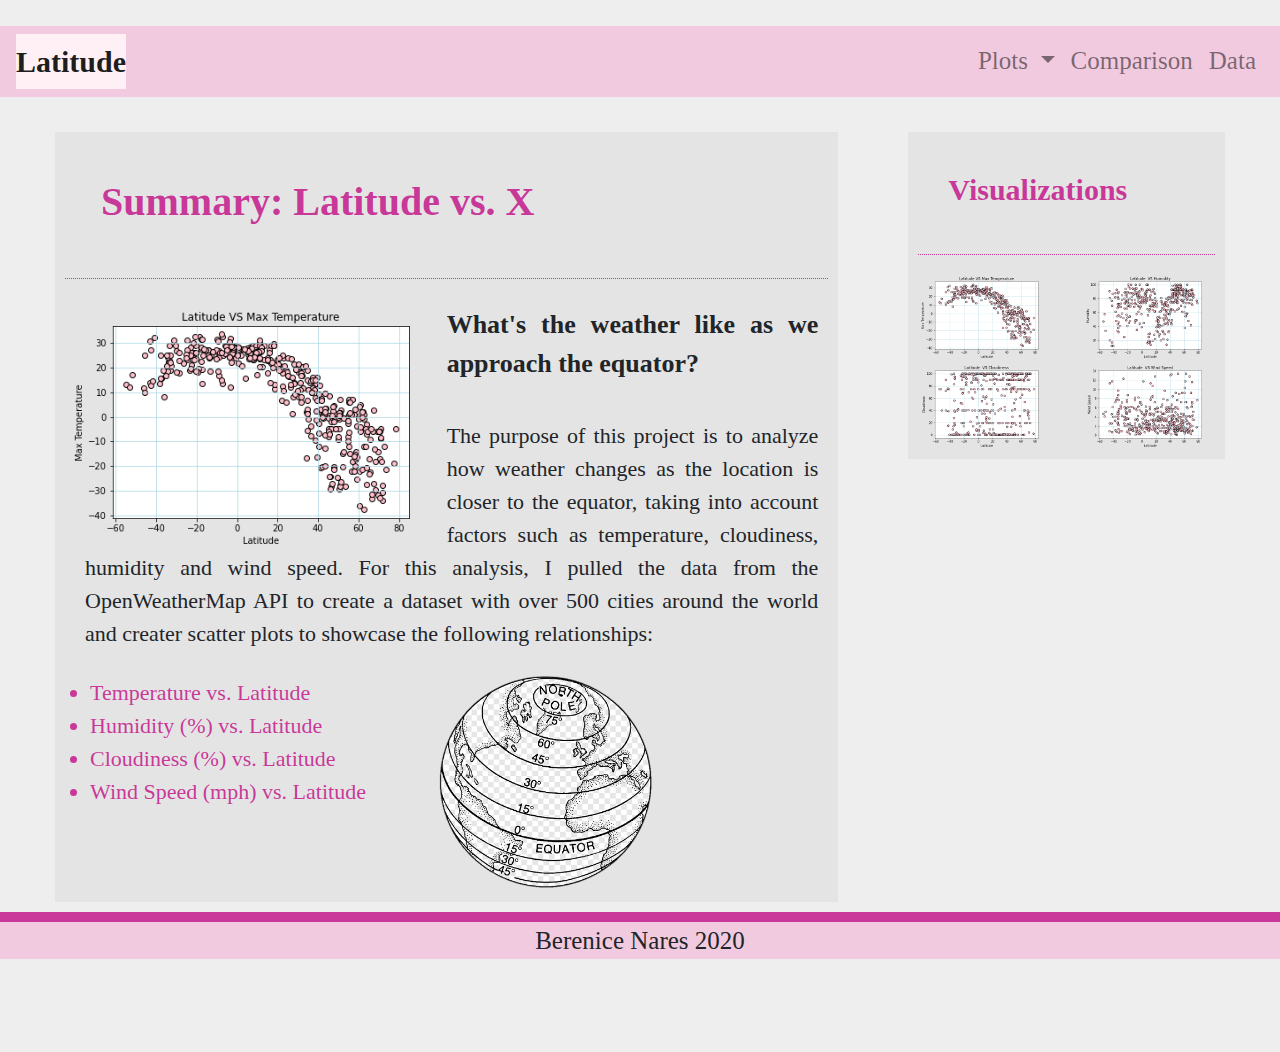
<file: index.html>
<!DOCTYPE html>
<html lang="en">
  <head>
      <meta charset="UTF-8">
      <title>Bootstrap Weather Visualizations</title>
      <link rel="stylesheet" href="https://stackpath.bootstrapcdn.com/bootstrap/4.3.1/css/bootstrap.min.css" integrity="sha384-ggOyR0iXCbMQv3Xipma34MD+dH/1fQ784/j6cY/iJTQUOhcWr7x9JvoRxT2MZw1T" crossorigin="anonymous">
      <link rel="stylesheet" href="Resources/assets/css/styles.css">

      <script src="https://code.jquery.com/jquery-3.3.1.slim.min.js" integrity="sha384-q8i/X+965DzO0rT7abK41JStQIAqVgRVzpbzo5smXKp4YfRvH+8abtTE1Pi6jizo" crossorigin="anonymous"></script>
      <script src="https://cdnjs.cloudflare.com/ajax/libs/popper.js/1.14.7/umd/popper.min.js" integrity="sha384-UO2eT0CpHqdSJQ6hJty5KVphtPhzWj9WO1clHTMGa3JDZwrnQq4sF86dIHNDz0W1" crossorigin="anonymous"></script>
      <script src="https://stackpath.bootstrapcdn.com/bootstrap/4.3.1/js/bootstrap.min.js" integrity="sha384-JjSmVgyd0p3pXB1rRibZUAYoIIy6OrQ6VrjIEaFf/nJGzIxFDsf4x0xIM+B07jRM" crossorigin="anonymous"></script>

    </head>
<body>
  <!--Navbar-->
  <nav class="navbar navbar-expand-lg navbar-light" style="background-color: #f1cadf;">
    <a class="navbar-brand" href="index.html">Latitude</a>
    <button class="navbar-toggler" type="button" data-toggle="collapse" data-target="#navbarSupportedContent" aria-controls="navbarSupportedContent" aria-expanded="false" aria-label="Toggle navigation">
      <span class="navbar-toggler-icon"></span>
    </button>

    <div class="collapse navbar-collapse justify-content-end" id="navbarSupportedContent">
      <ul class="navbar-nav">
        <li class="nav-item dropdown">
          <a class="nav-link dropdown-toggle" href="#" role="button" data-toggle="dropdown" aria-haspopup="true" aria-expanded="false">
            Plots
          </a>
          <div class="dropdown-menu" aria-labelledby="navbarDropdown">
            <a class="dropdown-item" href="WebVisualizations/temperature.html">Max Temperature</a>
            <a class="dropdown-item" href="WebVisualizations/humidity.html">Humidity</a>
            <a class="dropdown-item" href="WebVisualizations/cloudiness.html">Cloudiness</a>
            <a class="dropdown-item" href="WebVisualizations/windspeed.html">Wind Speed</a>
          </div>
        </li>
        <li class="nav-item">
          <a class="nav-link" href="comparison.html">Comparison</a>
        </li>
        <li class="nav-item">
          <a class="nav-link" href="cities_data.html">Data</a>
        </li>
      </ul> 
    </div>
  </nav>
<!-- End of navbar-->
   
<!-- Containers-->
  <div class="container-fluid content">    
    <div class="row">
        <div class="col-lg-8 d-flex flex-column justify-contents-center" data-aos="fade-left">
            <div class="m-container">
                <h3 class="m-headers"> Summary: Latitude vs. X </h3>
                <hr class="my-3">
                <div class="thumbnail">
                    <img class="img float-left" src="Resources/assets/images/MTemp_Lat.png" class="img-fluid" width="50%" alt="temperature">
                </div>
                <p class="mm-par">What's the weather like as we approach the equator?</p>
                <p class="m-par"> The purpose of this project is to analyze how weather changes as the location is closer to the equator, taking into account factors such as temperature, cloudiness, humidity and wind speed. For this analysis, I pulled the data from the OpenWeatherMap API to create a dataset with over 500 cities around the world and creater scatter plots to showcase the following relationships: </p> 
                <div class="row">
                  <ul>
                  <li class="m-li">Temperature vs. Latitude</li>
                  <li class="m-li">Humidity (%) vs. Latitude</li>
                  <li class="m-li">Cloudiness (%) vs. Latitude</li>
                  <li class="m-li">Wind Speed (mph) vs. Latitude</li>
                  </ul>
                  <img class="latitud float-right" src="Resources/assets/images/latitud.png" class="img-fluid" width="30%" height="30%" alt="temperature">
                </div>
               </div>
        </div>
        
      
        <!--visualization content-->
        <div class="col-lg-4  col-sm-12 d-flex flex-column justify-contents-center" data-aos="fade-left">
           <div class="v-container">
              <h3 class = "v-header">Visualizations</h3>
                <hr class="my-3">
                <div class="row">
                  <div class="col-3 col-md-6" id="v-images">
                    <a href="WebVisualizations/temperature.html"><img src="Resources/assets/images/MTemp_Lat.png" width= 100% alt="Temperature"> </a>
                  </div>
                  <div class="col-3 col-md-6" id="v-images">
                    <a href="WebVisualizations/humidity.html"><img src="Resources/assets/images/Humidity_Lat.png" width= 100% alt="Humidity"> </a>
                  </div>
                  <div class="col-3 col-md-6" id="v-images">
                    <a href="WebVisualizations/cloudiness.html"><img src="Resources/assets/images/Cloudiness_Lat.png" width= 100% alt="Cloudiness"> </a>
                  </div>
                  <div class="col-3 col-md-6" id="v-images">
                    <a href="WebVisualizations/windspeed.html"><img src="Resources/assets/images/WindSpeed_Lat.png" width= 100% alt="Wind Speed"> </a>
                  </div>
                </div>  
          </div>
        </div>
           
    <!--End visualization-->
    </div>
  </div>
 <!--Footer-->
  <footer class="line-footer font-small footer-light">
    <div class="footer text-center"> Berenice Nares 2020
    </div>      
</footer>

  </body>
</html>
</file>
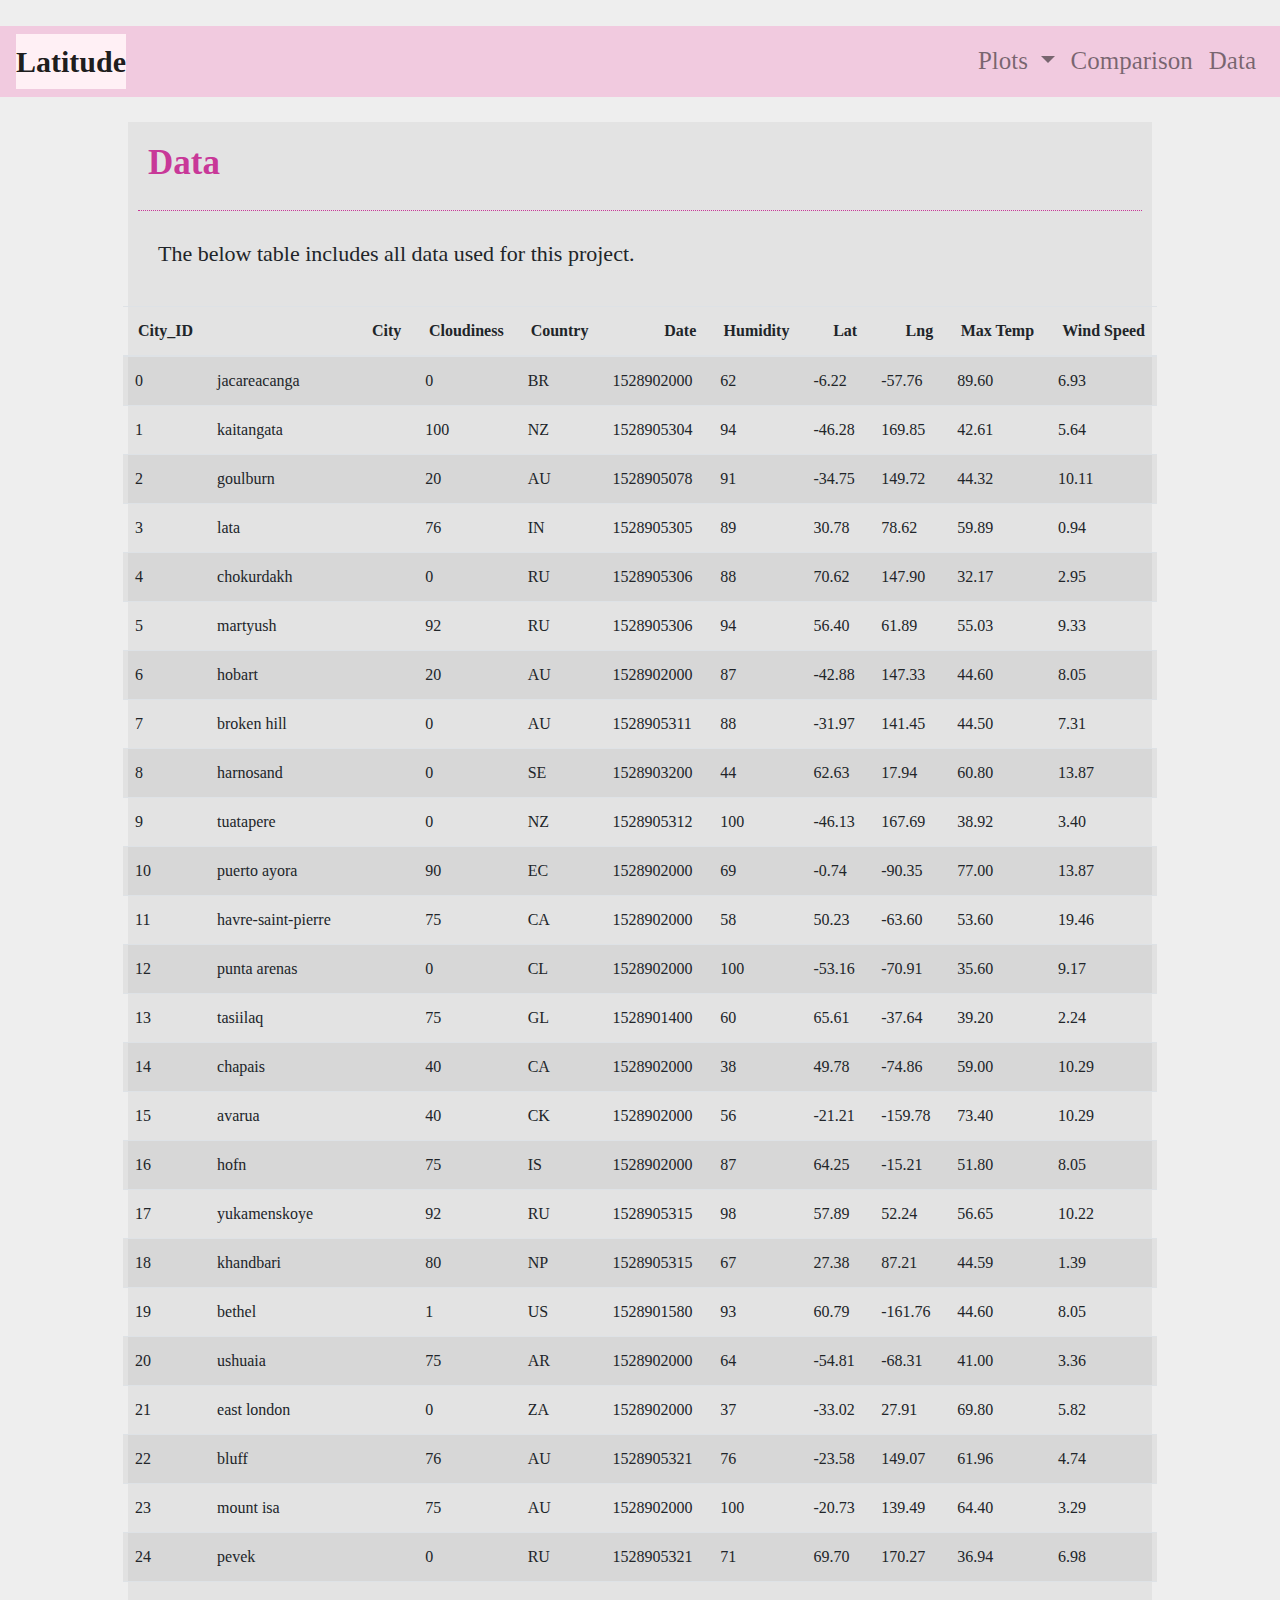
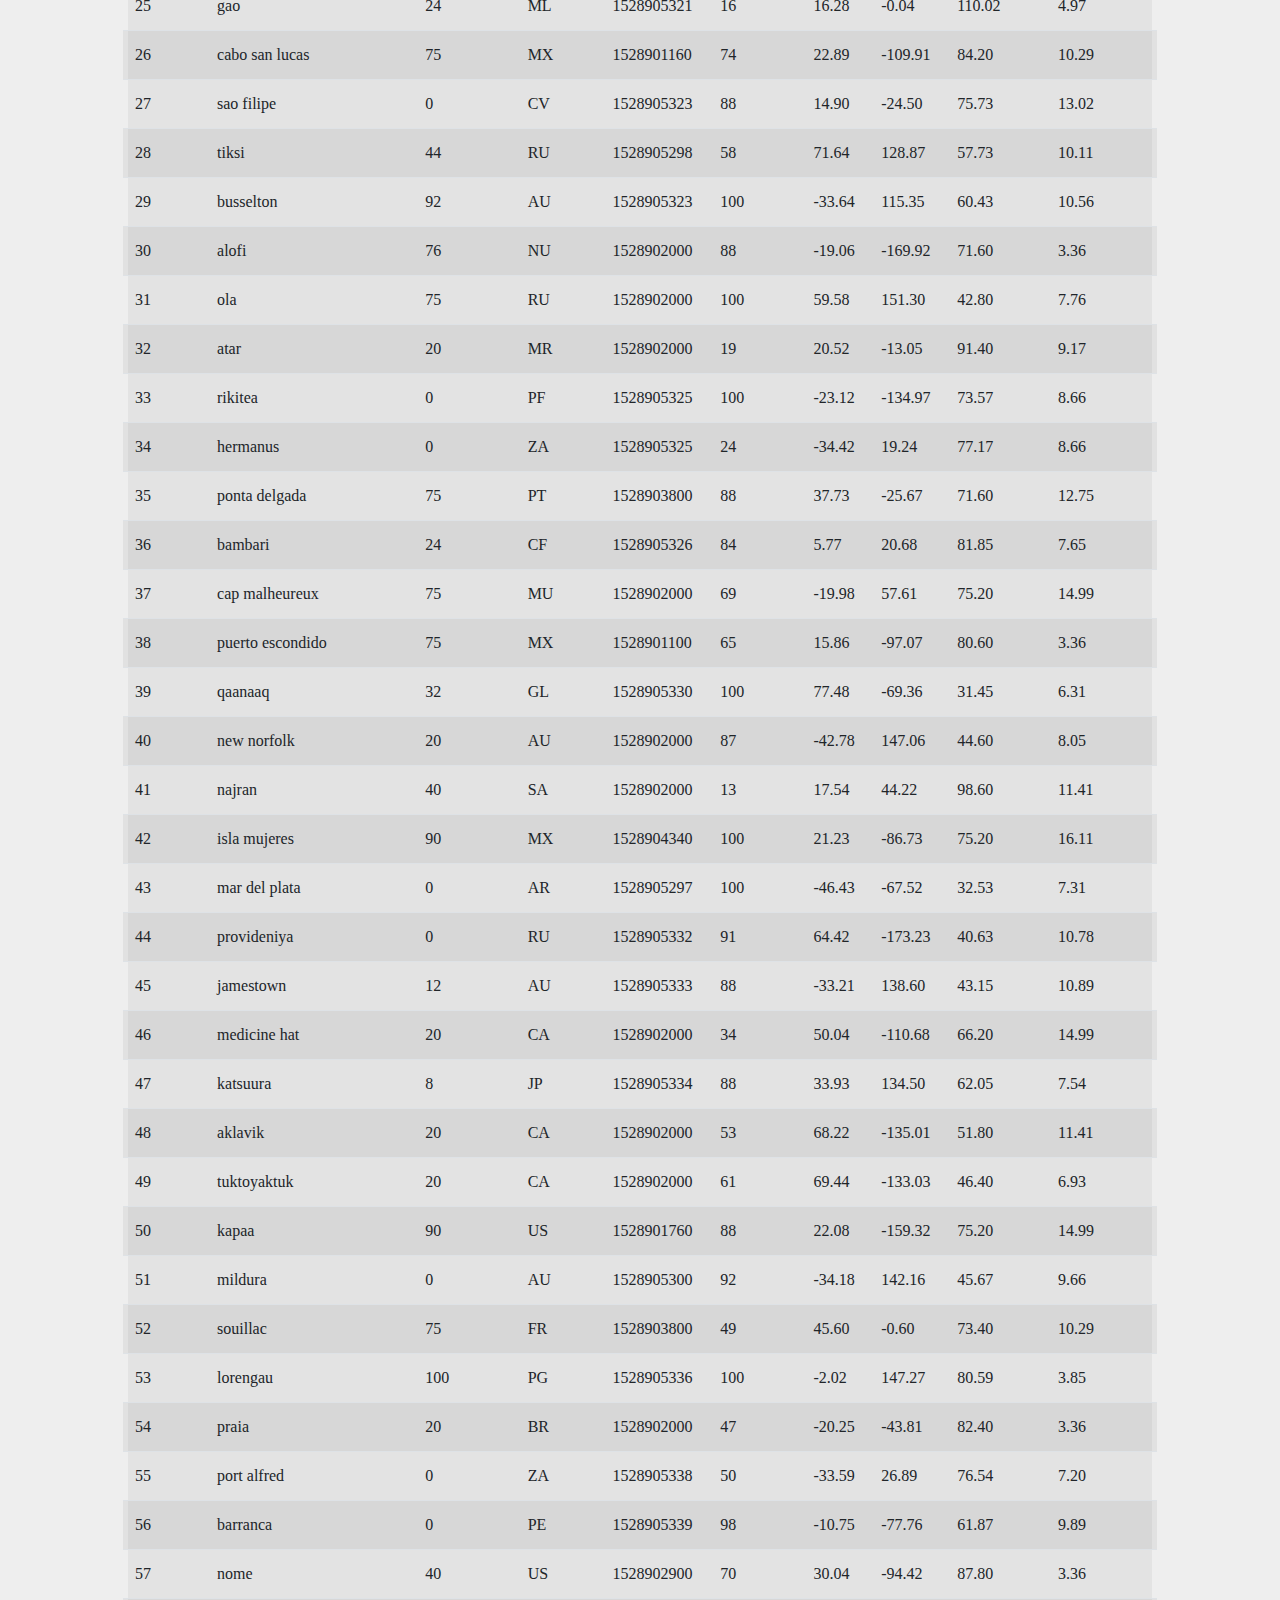
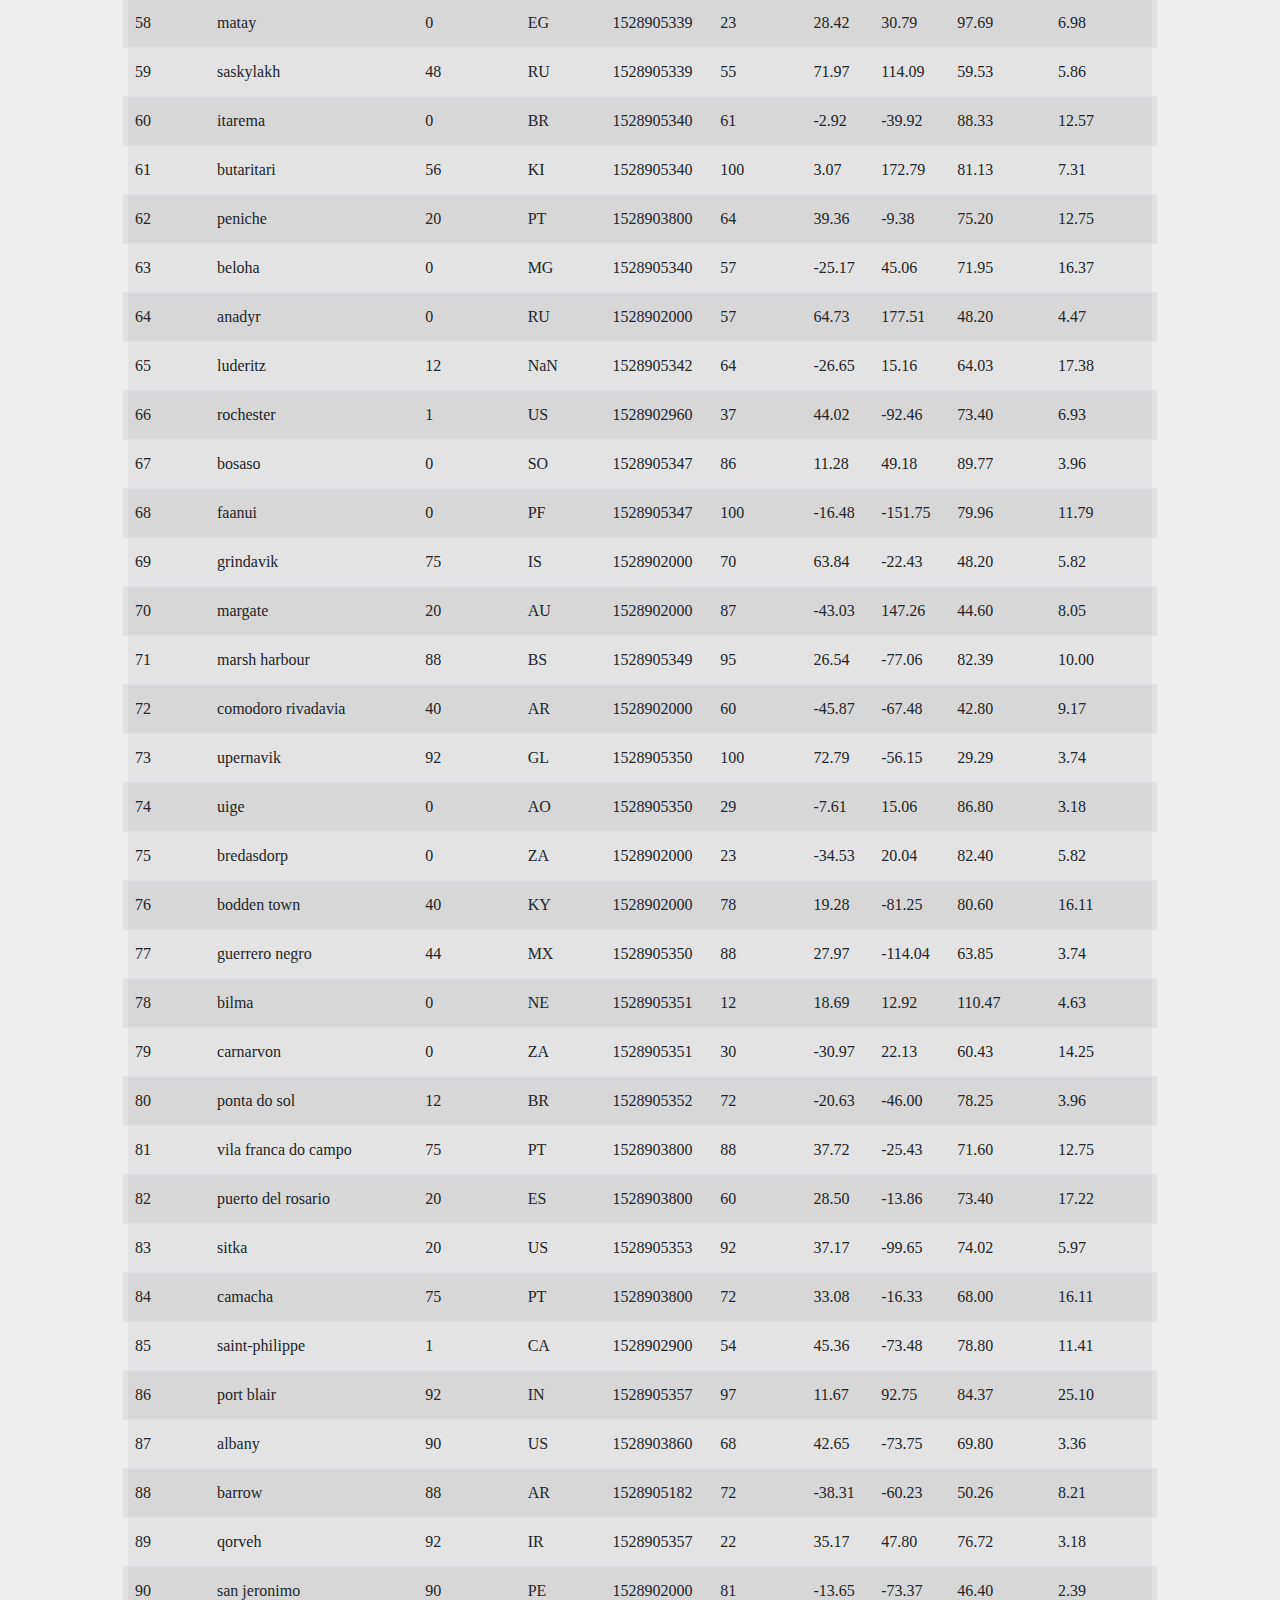
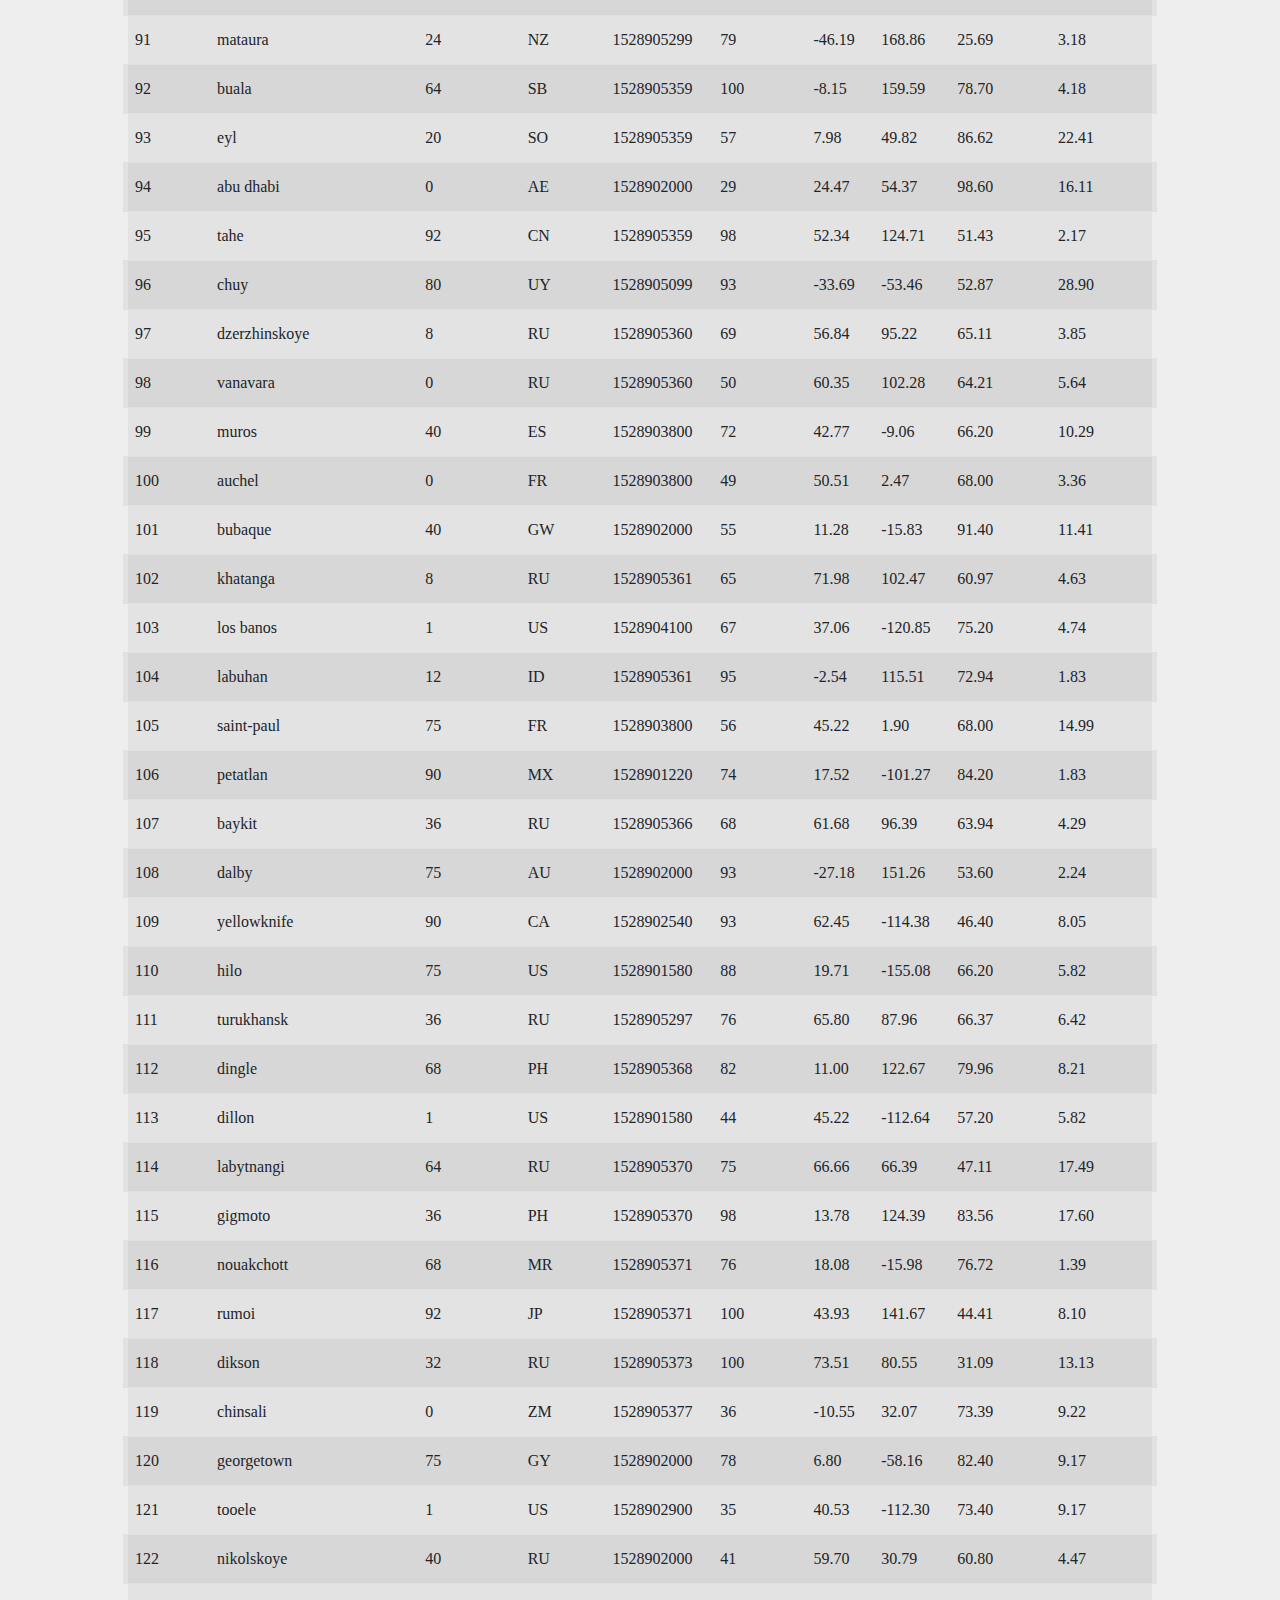
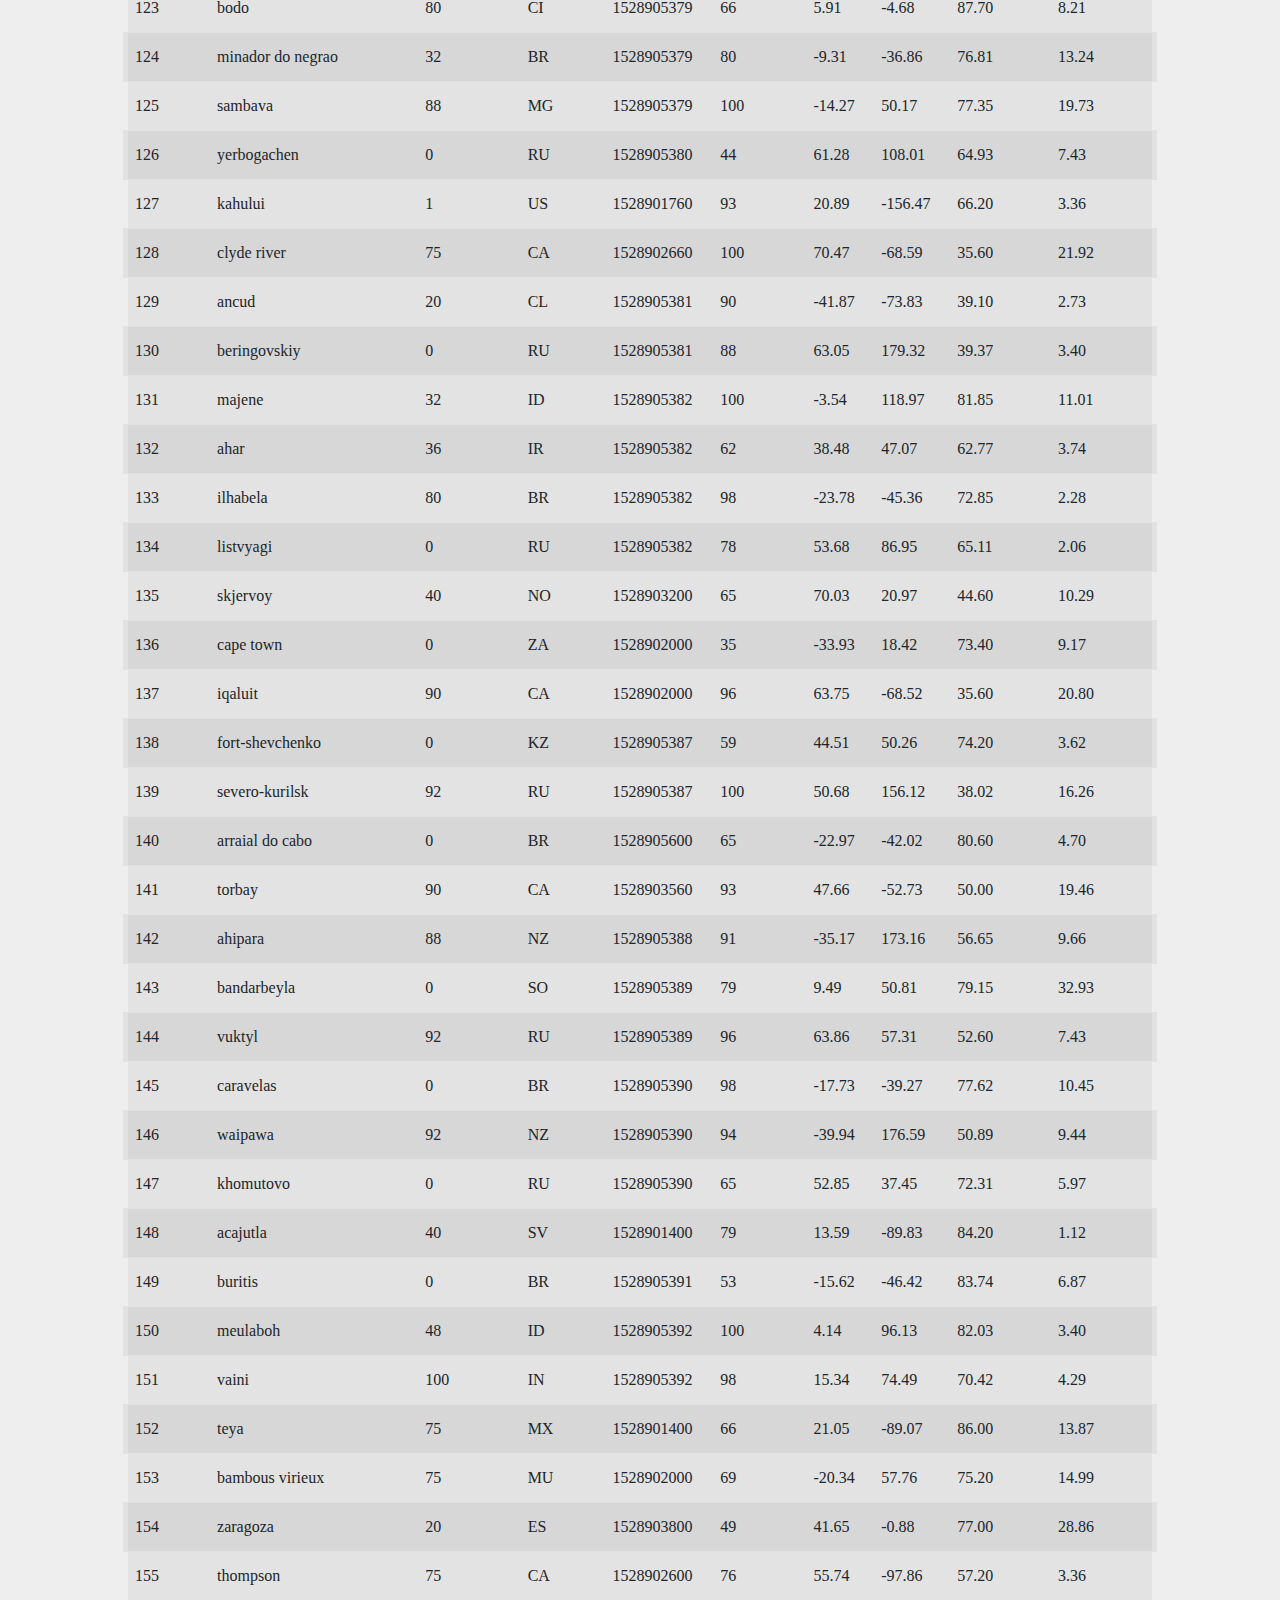
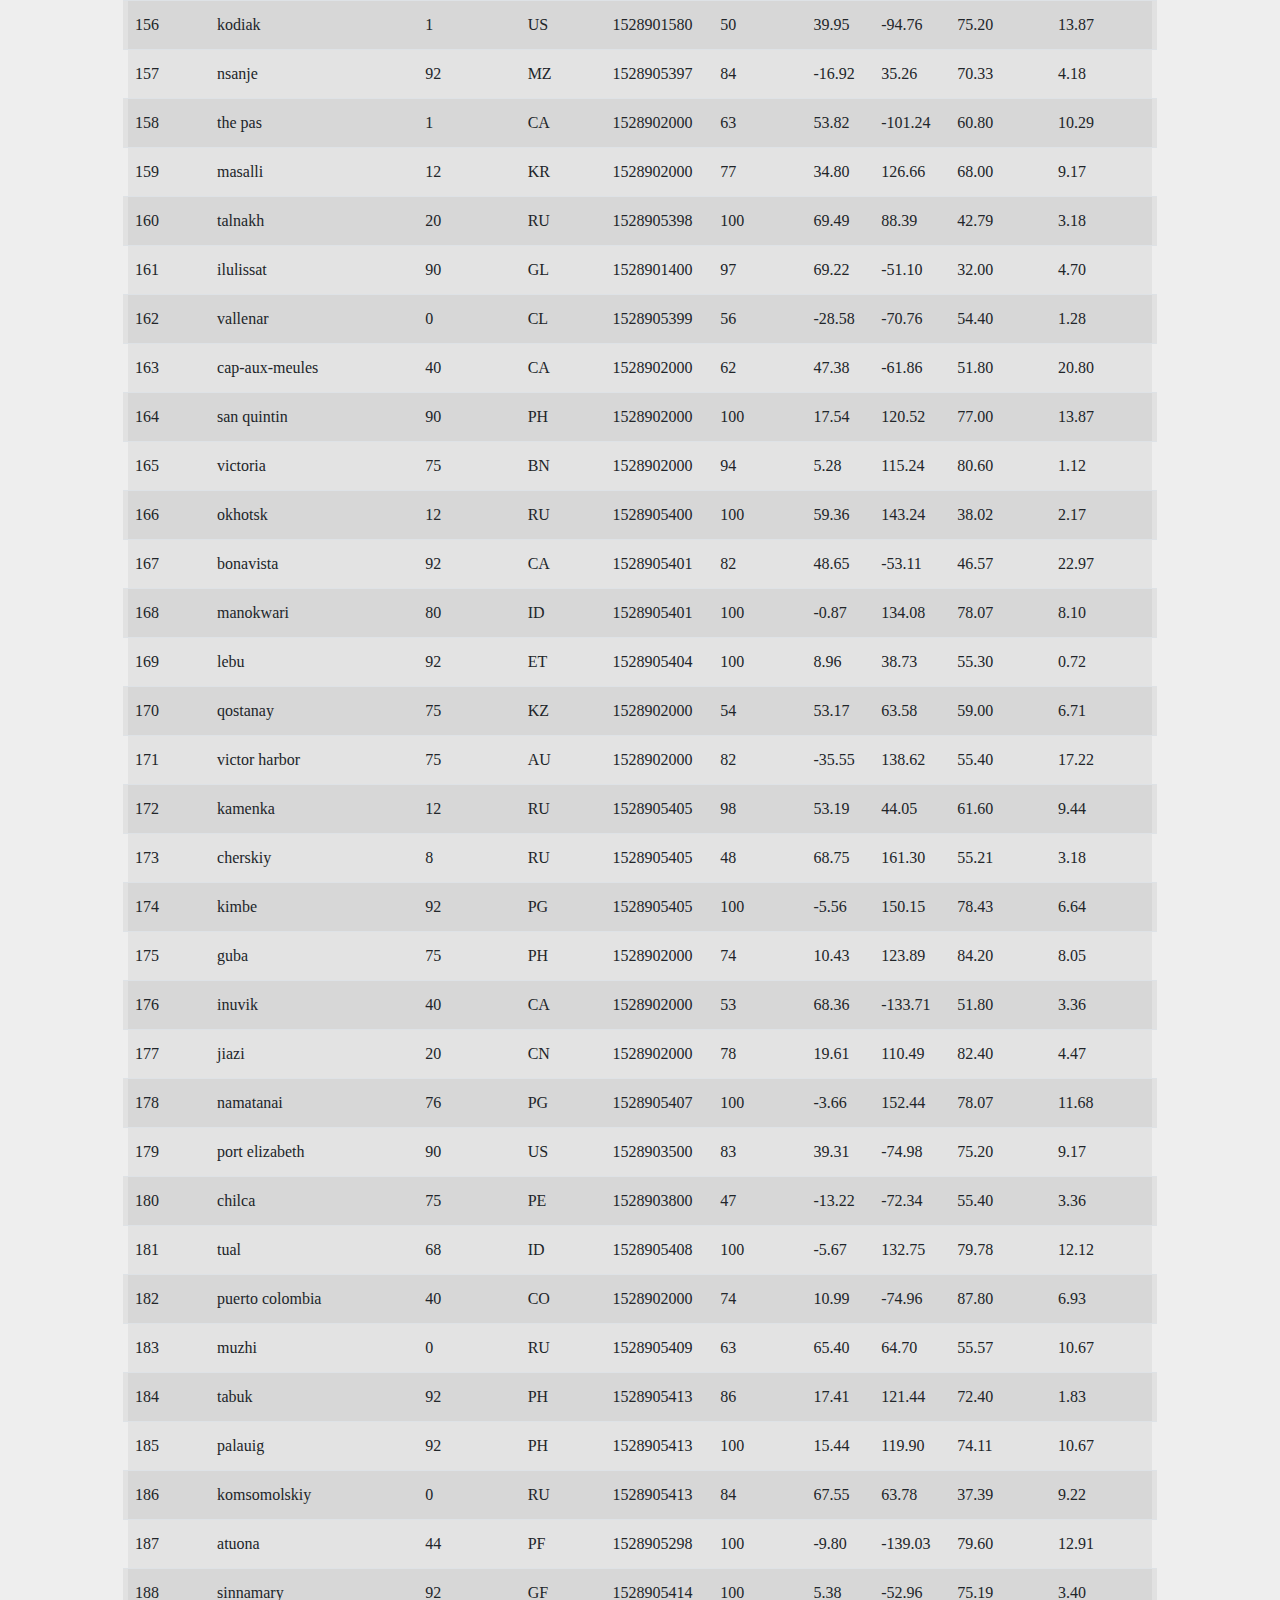
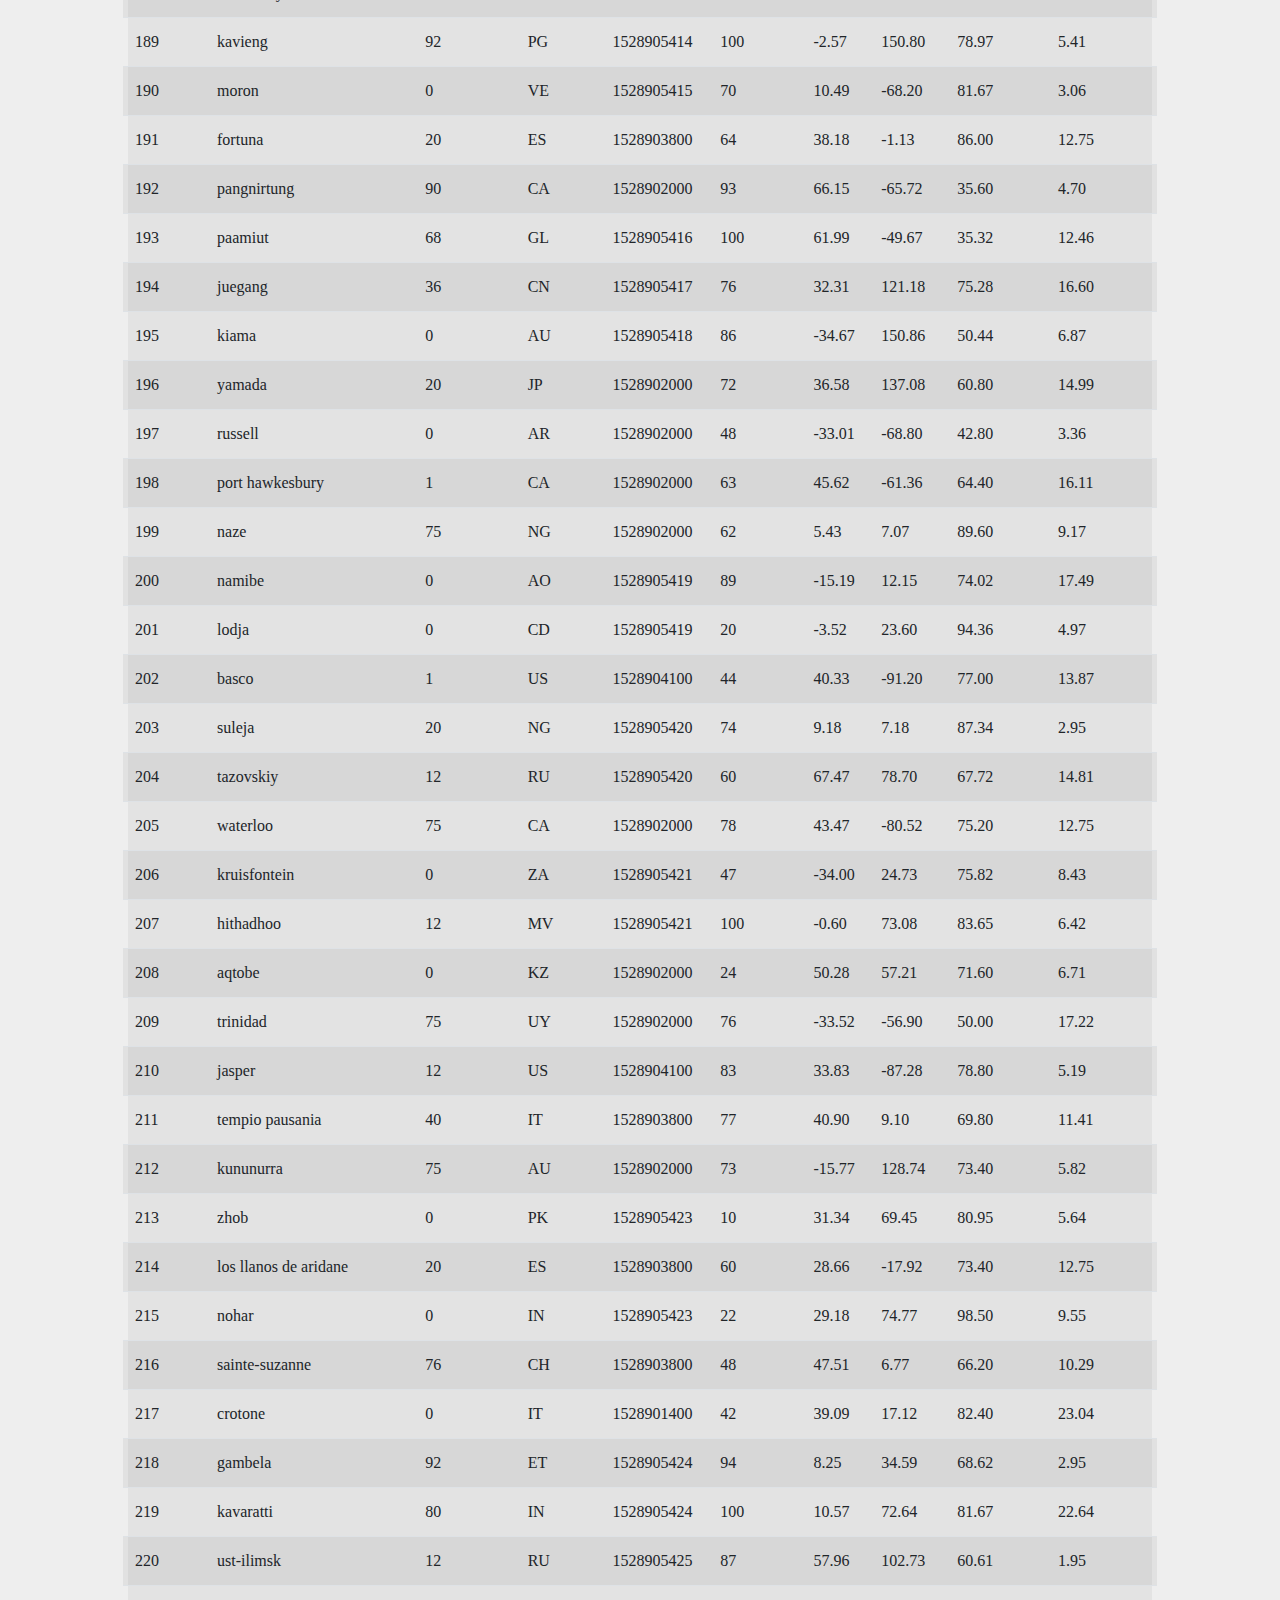
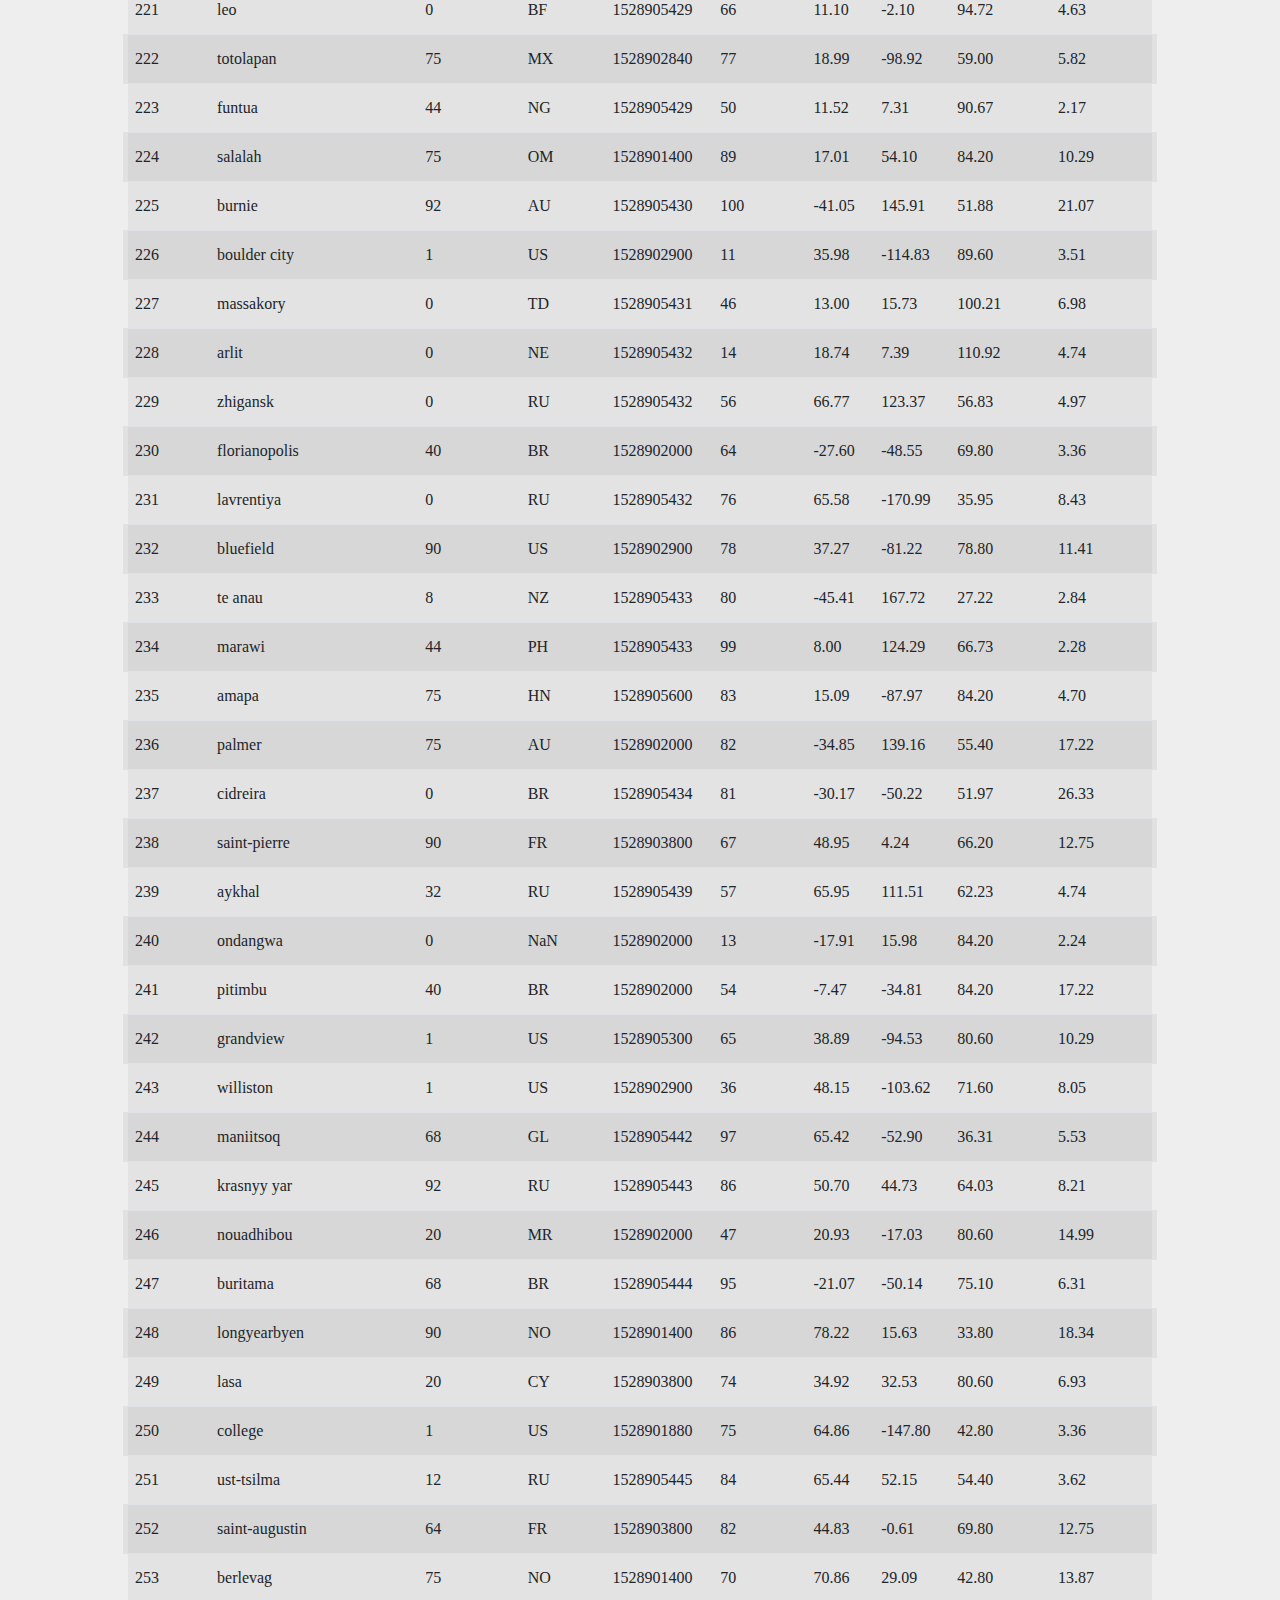
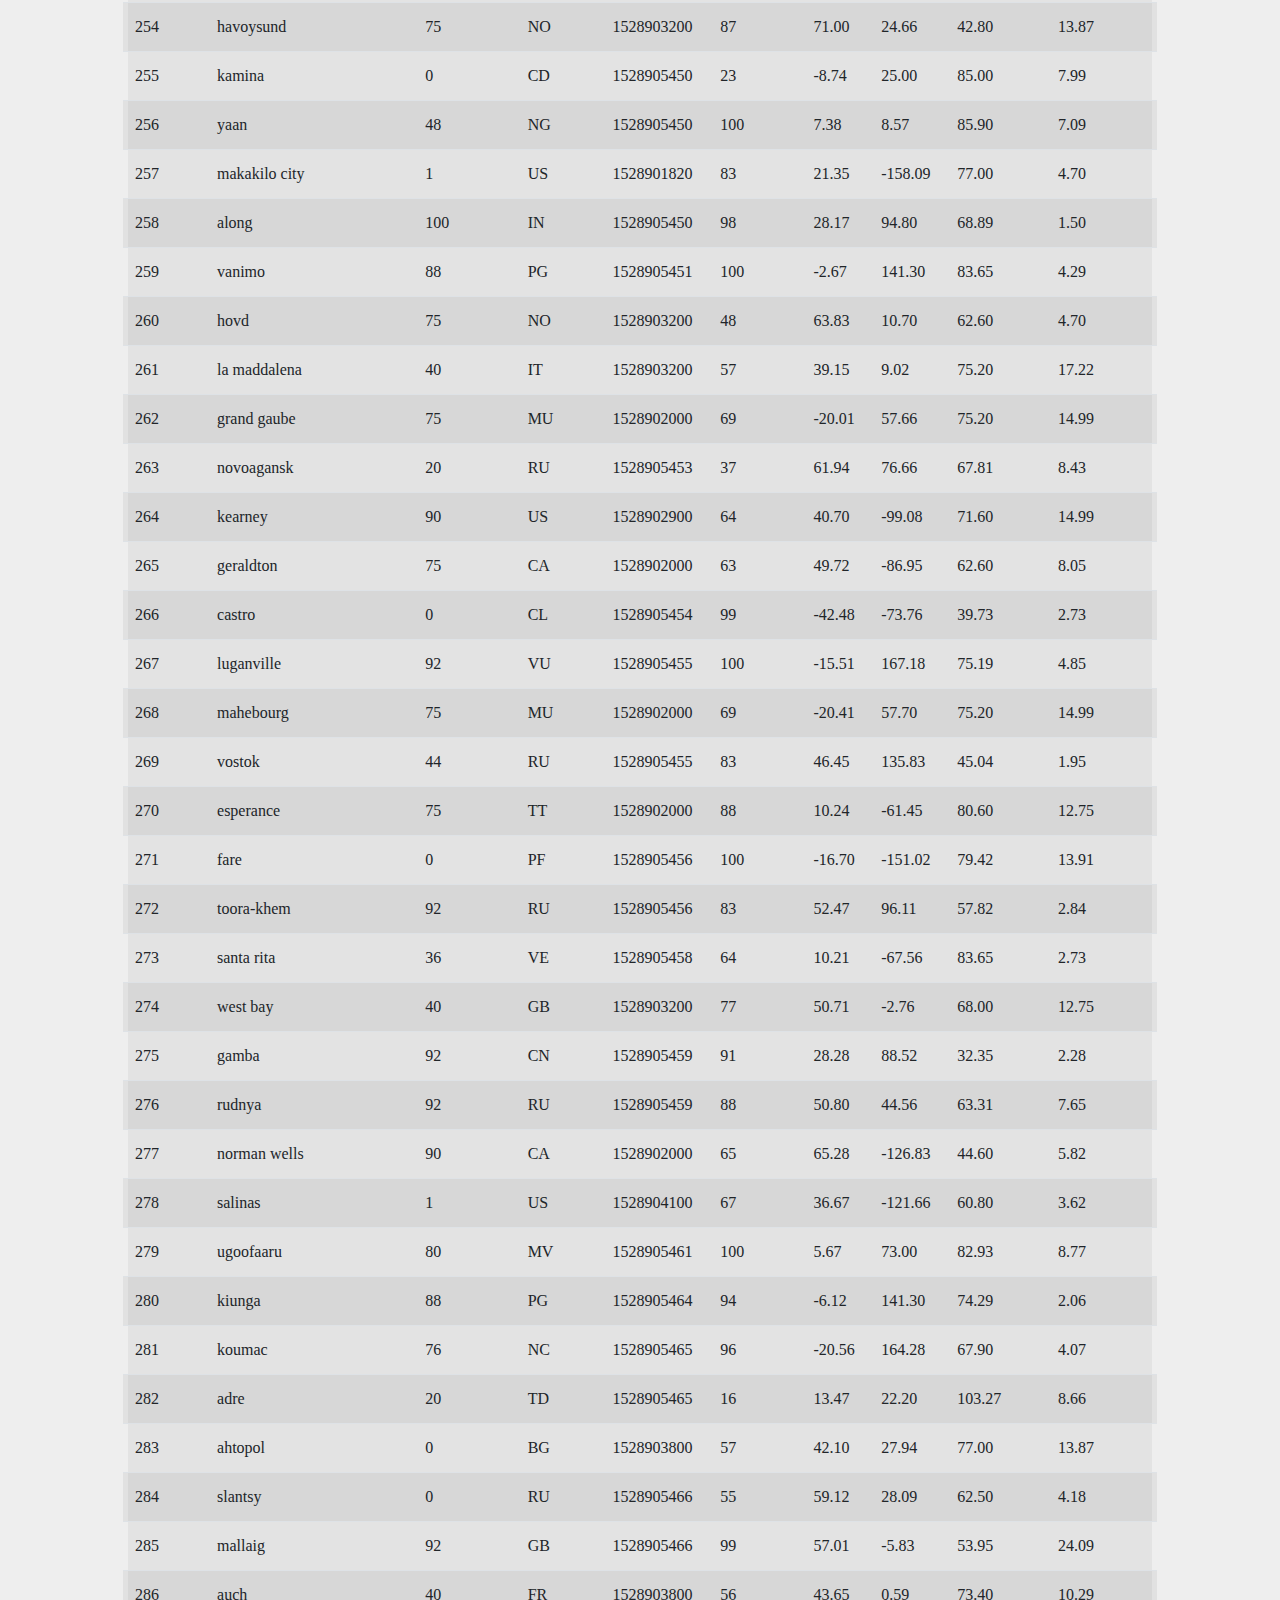
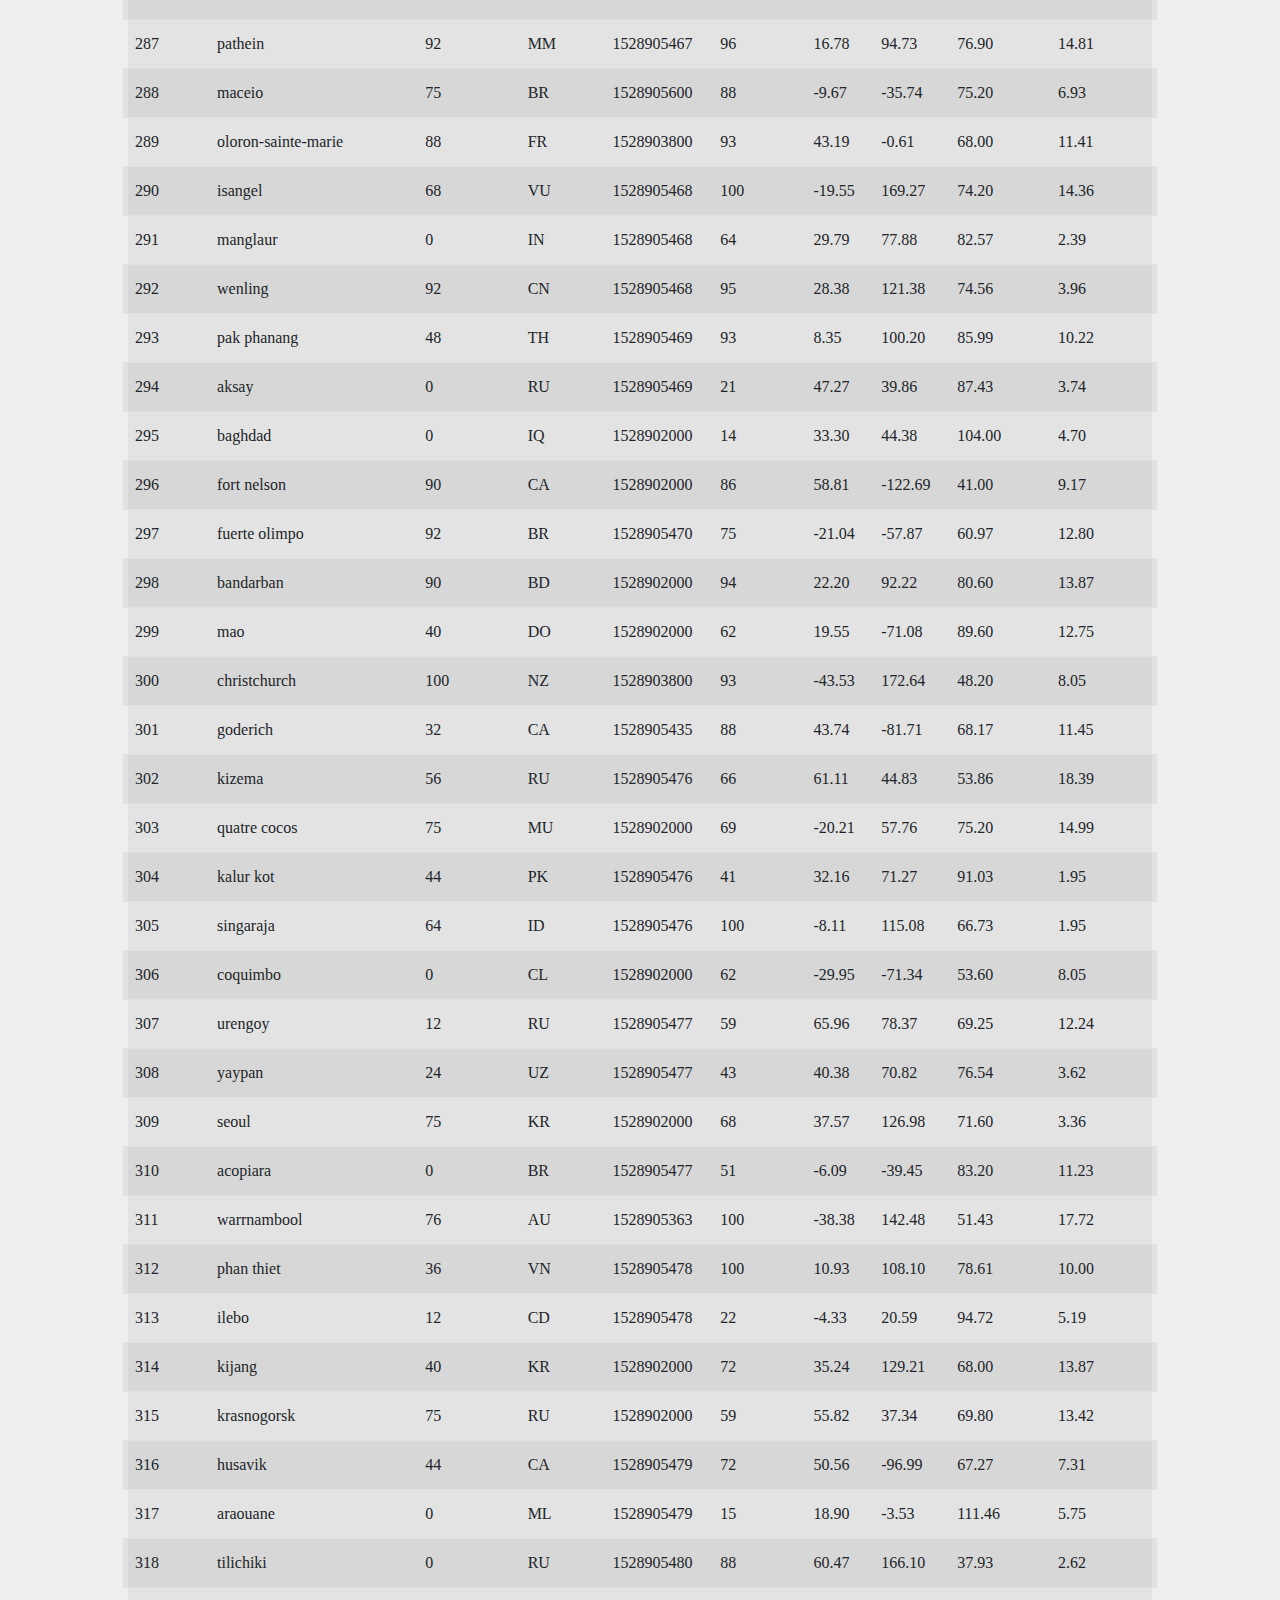
<file: cities_data.html>
<!DOCTYPE html>
<html lang="en">
  <head>
      <meta charset="UTF-8">
      <title>Bootstrap Weather Visualizations</title>
      <link rel="stylesheet" href="https://stackpath.bootstrapcdn.com/bootstrap/4.3.1/css/bootstrap.min.css" integrity="sha384-ggOyR0iXCbMQv3Xipma34MD+dH/1fQ784/j6cY/iJTQUOhcWr7x9JvoRxT2MZw1T" crossorigin="anonymous">
      <link rel="stylesheet" href="Resources/assets/css/styles.css">
    </head>
<body>
  <!--Navbar-->
  <nav class="navbar navbar-expand-lg navbar-light" style="background-color: #f1cadf;">
    <a class="navbar-brand" href="index.html">Latitude</a>
    <button class="navbar-toggler" type="button" data-toggle="collapse" data-target="#navbarSupportedContent" aria-controls="navbarSupportedContent" aria-expanded="false" aria-label="Toggle navigation">
      <span class="navbar-toggler-icon"></span>
    </button>

	<div class="collapse navbar-collapse justify-content-end" id="navbarSupportedContent">
      <ul class="navbar-nav">
        <li class="nav-item dropdown">
          <a class="nav-link dropdown-toggle" href="index.html" role="button" data-toggle="dropdown" aria-haspopup="true" aria-expanded="false">
            Plots
          </a>
          <div class="dropdown-menu" aria-labelledby="navbarDropdown">
            <a class="dropdown-item" href="WebVisualizations/temperature.html">Max Temperature</a>
            <a class="dropdown-item" href="WebVisualizations/humidity.html">Humidity</a>
            <a class="dropdown-item" href="WebVisualizations/cloudiness.html">Cloudiness</a>
            <a class="dropdown-item" href="WebVisualizations/windspeed.html">Wind Speed</a>
          </div>
        </li>
        <li class="nav-item">
          <a class="nav-link" href="comparison.html">Comparison</a>
        </li>
        <li class="nav-item">
          <a class="nav-link" href="cities_data.html">Data</a>
        </li>
      </ul> 
    </div>
  </nav>
<!-- End of navbar-->
<div class="container-content">    
	<div class="row">
		<div class="col-lg-12" data-aos="fade-left">
			<div class="d-container">
				<h3 class="d-header"> Data </h3>
				<hr class="my-3">
				<p class="c-par"> The below table includes all data used for this project. </p>
				<div class="row">
					<table class="dataframe table table-striped table-hover">
						<thead>
						  <tr style="text-align: right;">
							<th>City_ID</th>
							<th>City</th>
							<th>Cloudiness</th>
							<th>Country</th>
							<th>Date</th>
							<th>Humidity</th>
							<th>Lat</th>
							<th>Lng</th>
							<th>Max Temp</th>
							<th>Wind Speed</th>
						  </tr>
						</thead>
						<tbody>
						  <tr>
							<td>0</td>
							<td>jacareacanga</td>
							<td>0</td>
							<td>BR</td>
							<td>1528902000</td>
							<td>62</td>
							<td>-6.22</td>
							<td>-57.76</td>
							<td>89.60</td>
							<td>6.93</td>
						  </tr>
						  <tr>
							<td>1</td>
							<td>kaitangata</td>
							<td>100</td>
							<td>NZ</td>
							<td>1528905304</td>
							<td>94</td>
							<td>-46.28</td>
							<td>169.85</td>
							<td>42.61</td>
							<td>5.64</td>
						  </tr>
						  <tr>
							<td>2</td>
							<td>goulburn</td>
							<td>20</td>
							<td>AU</td>
							<td>1528905078</td>
							<td>91</td>
							<td>-34.75</td>
							<td>149.72</td>
							<td>44.32</td>
							<td>10.11</td>
						  </tr>
						  <tr>
							<td>3</td>
							<td>lata</td>
							<td>76</td>
							<td>IN</td>
							<td>1528905305</td>
							<td>89</td>
							<td>30.78</td>
							<td>78.62</td>
							<td>59.89</td>
							<td>0.94</td>
						  </tr>
						  <tr>
							<td>4</td>
							<td>chokurdakh</td>
							<td>0</td>
							<td>RU</td>
							<td>1528905306</td>
							<td>88</td>
							<td>70.62</td>
							<td>147.90</td>
							<td>32.17</td>
							<td>2.95</td>
						  </tr>
						  <tr>
							<td>5</td>
							<td>martyush</td>
							<td>92</td>
							<td>RU</td>
							<td>1528905306</td>
							<td>94</td>
							<td>56.40</td>
							<td>61.89</td>
							<td>55.03</td>
							<td>9.33</td>
						  </tr>
						  <tr>
							<td>6</td>
							<td>hobart</td>
							<td>20</td>
							<td>AU</td>
							<td>1528902000</td>
							<td>87</td>
							<td>-42.88</td>
							<td>147.33</td>
							<td>44.60</td>
							<td>8.05</td>
						  </tr>
						  <tr>
							<td>7</td>
							<td>broken hill</td>
							<td>0</td>
							<td>AU</td>
							<td>1528905311</td>
							<td>88</td>
							<td>-31.97</td>
							<td>141.45</td>
							<td>44.50</td>
							<td>7.31</td>
						  </tr>
						  <tr>
							<td>8</td>
							<td>harnosand</td>
							<td>0</td>
							<td>SE</td>
							<td>1528903200</td>
							<td>44</td>
							<td>62.63</td>
							<td>17.94</td>
							<td>60.80</td>
							<td>13.87</td>
						  </tr>
						  <tr>
							<td>9</td>
							<td>tuatapere</td>
							<td>0</td>
							<td>NZ</td>
							<td>1528905312</td>
							<td>100</td>
							<td>-46.13</td>
							<td>167.69</td>
							<td>38.92</td>
							<td>3.40</td>
						  </tr>
						  <tr>
							<td>10</td>
							<td>puerto ayora</td>
							<td>90</td>
							<td>EC</td>
							<td>1528902000</td>
							<td>69</td>
							<td>-0.74</td>
							<td>-90.35</td>
							<td>77.00</td>
							<td>13.87</td>
						  </tr>
						  <tr>
							<td>11</td>
							<td>havre-saint-pierre</td>
							<td>75</td>
							<td>CA</td>
							<td>1528902000</td>
							<td>58</td>
							<td>50.23</td>
							<td>-63.60</td>
							<td>53.60</td>
							<td>19.46</td>
						  </tr>
						  <tr>
							<td>12</td>
							<td>punta arenas</td>
							<td>0</td>
							<td>CL</td>
							<td>1528902000</td>
							<td>100</td>
							<td>-53.16</td>
							<td>-70.91</td>
							<td>35.60</td>
							<td>9.17</td>
						  </tr>
						  <tr>
							<td>13</td>
							<td>tasiilaq</td>
							<td>75</td>
							<td>GL</td>
							<td>1528901400</td>
							<td>60</td>
							<td>65.61</td>
							<td>-37.64</td>
							<td>39.20</td>
							<td>2.24</td>
						  </tr>
						  <tr>
							<td>14</td>
							<td>chapais</td>
							<td>40</td>
							<td>CA</td>
							<td>1528902000</td>
							<td>38</td>
							<td>49.78</td>
							<td>-74.86</td>
							<td>59.00</td>
							<td>10.29</td>
						  </tr>
						  <tr>
							<td>15</td>
							<td>avarua</td>
							<td>40</td>
							<td>CK</td>
							<td>1528902000</td>
							<td>56</td>
							<td>-21.21</td>
							<td>-159.78</td>
							<td>73.40</td>
							<td>10.29</td>
						  </tr>
						  <tr>
							<td>16</td>
							<td>hofn</td>
							<td>75</td>
							<td>IS</td>
							<td>1528902000</td>
							<td>87</td>
							<td>64.25</td>
							<td>-15.21</td>
							<td>51.80</td>
							<td>8.05</td>
						  </tr>
						  <tr>
							<td>17</td>
							<td>yukamenskoye</td>
							<td>92</td>
							<td>RU</td>
							<td>1528905315</td>
							<td>98</td>
							<td>57.89</td>
							<td>52.24</td>
							<td>56.65</td>
							<td>10.22</td>
						  </tr>
						  <tr>
							<td>18</td>
							<td>khandbari</td>
							<td>80</td>
							<td>NP</td>
							<td>1528905315</td>
							<td>67</td>
							<td>27.38</td>
							<td>87.21</td>
							<td>44.59</td>
							<td>1.39</td>
						  </tr>
						  <tr>
							<td>19</td>
							<td>bethel</td>
							<td>1</td>
							<td>US</td>
							<td>1528901580</td>
							<td>93</td>
							<td>60.79</td>
							<td>-161.76</td>
							<td>44.60</td>
							<td>8.05</td>
						  </tr>
						  <tr>
							<td>20</td>
							<td>ushuaia</td>
							<td>75</td>
							<td>AR</td>
							<td>1528902000</td>
							<td>64</td>
							<td>-54.81</td>
							<td>-68.31</td>
							<td>41.00</td>
							<td>3.36</td>
						  </tr>
						  <tr>
							<td>21</td>
							<td>east london</td>
							<td>0</td>
							<td>ZA</td>
							<td>1528902000</td>
							<td>37</td>
							<td>-33.02</td>
							<td>27.91</td>
							<td>69.80</td>
							<td>5.82</td>
						  </tr>
						  <tr>
							<td>22</td>
							<td>bluff</td>
							<td>76</td>
							<td>AU</td>
							<td>1528905321</td>
							<td>76</td>
							<td>-23.58</td>
							<td>149.07</td>
							<td>61.96</td>
							<td>4.74</td>
						  </tr>
						  <tr>
							<td>23</td>
							<td>mount isa</td>
							<td>75</td>
							<td>AU</td>
							<td>1528902000</td>
							<td>100</td>
							<td>-20.73</td>
							<td>139.49</td>
							<td>64.40</td>
							<td>3.29</td>
						  </tr>
						  <tr>
							<td>24</td>
							<td>pevek</td>
							<td>0</td>
							<td>RU</td>
							<td>1528905321</td>
							<td>71</td>
							<td>69.70</td>
							<td>170.27</td>
							<td>36.94</td>
							<td>6.98</td>
						  </tr>
						  <tr>
							<td>25</td>
							<td>gao</td>
							<td>24</td>
							<td>ML</td>
							<td>1528905321</td>
							<td>16</td>
							<td>16.28</td>
							<td>-0.04</td>
							<td>110.02</td>
							<td>4.97</td>
						  </tr>
						  <tr>
							<td>26</td>
							<td>cabo san lucas</td>
							<td>75</td>
							<td>MX</td>
							<td>1528901160</td>
							<td>74</td>
							<td>22.89</td>
							<td>-109.91</td>
							<td>84.20</td>
							<td>10.29</td>
						  </tr>
						  <tr>
							<td>27</td>
							<td>sao filipe</td>
							<td>0</td>
							<td>CV</td>
							<td>1528905323</td>
							<td>88</td>
							<td>14.90</td>
							<td>-24.50</td>
							<td>75.73</td>
							<td>13.02</td>
						  </tr>
						  <tr>
							<td>28</td>
							<td>tiksi</td>
							<td>44</td>
							<td>RU</td>
							<td>1528905298</td>
							<td>58</td>
							<td>71.64</td>
							<td>128.87</td>
							<td>57.73</td>
							<td>10.11</td>
						  </tr>
						  <tr>
							<td>29</td>
							<td>busselton</td>
							<td>92</td>
							<td>AU</td>
							<td>1528905323</td>
							<td>100</td>
							<td>-33.64</td>
							<td>115.35</td>
							<td>60.43</td>
							<td>10.56</td>
						  </tr>
						  <tr>
							<td>30</td>
							<td>alofi</td>
							<td>76</td>
							<td>NU</td>
							<td>1528902000</td>
							<td>88</td>
							<td>-19.06</td>
							<td>-169.92</td>
							<td>71.60</td>
							<td>3.36</td>
						  </tr>
						  <tr>
							<td>31</td>
							<td>ola</td>
							<td>75</td>
							<td>RU</td>
							<td>1528902000</td>
							<td>100</td>
							<td>59.58</td>
							<td>151.30</td>
							<td>42.80</td>
							<td>7.76</td>
						  </tr>
						  <tr>
							<td>32</td>
							<td>atar</td>
							<td>20</td>
							<td>MR</td>
							<td>1528902000</td>
							<td>19</td>
							<td>20.52</td>
							<td>-13.05</td>
							<td>91.40</td>
							<td>9.17</td>
						  </tr>
						  <tr>
							<td>33</td>
							<td>rikitea</td>
							<td>0</td>
							<td>PF</td>
							<td>1528905325</td>
							<td>100</td>
							<td>-23.12</td>
							<td>-134.97</td>
							<td>73.57</td>
							<td>8.66</td>
						  </tr>
						  <tr>
							<td>34</td>
							<td>hermanus</td>
							<td>0</td>
							<td>ZA</td>
							<td>1528905325</td>
							<td>24</td>
							<td>-34.42</td>
							<td>19.24</td>
							<td>77.17</td>
							<td>8.66</td>
						  </tr>
						  <tr>
							<td>35</td>
							<td>ponta delgada</td>
							<td>75</td>
							<td>PT</td>
							<td>1528903800</td>
							<td>88</td>
							<td>37.73</td>
							<td>-25.67</td>
							<td>71.60</td>
							<td>12.75</td>
						  </tr>
						  <tr>
							<td>36</td>
							<td>bambari</td>
							<td>24</td>
							<td>CF</td>
							<td>1528905326</td>
							<td>84</td>
							<td>5.77</td>
							<td>20.68</td>
							<td>81.85</td>
							<td>7.65</td>
						  </tr>
						  <tr>
							<td>37</td>
							<td>cap malheureux</td>
							<td>75</td>
							<td>MU</td>
							<td>1528902000</td>
							<td>69</td>
							<td>-19.98</td>
							<td>57.61</td>
							<td>75.20</td>
							<td>14.99</td>
						  </tr>
						  <tr>
							<td>38</td>
							<td>puerto escondido</td>
							<td>75</td>
							<td>MX</td>
							<td>1528901100</td>
							<td>65</td>
							<td>15.86</td>
							<td>-97.07</td>
							<td>80.60</td>
							<td>3.36</td>
						  </tr>
						  <tr>
							<td>39</td>
							<td>qaanaaq</td>
							<td>32</td>
							<td>GL</td>
							<td>1528905330</td>
							<td>100</td>
							<td>77.48</td>
							<td>-69.36</td>
							<td>31.45</td>
							<td>6.31</td>
						  </tr>
						  <tr>
							<td>40</td>
							<td>new norfolk</td>
							<td>20</td>
							<td>AU</td>
							<td>1528902000</td>
							<td>87</td>
							<td>-42.78</td>
							<td>147.06</td>
							<td>44.60</td>
							<td>8.05</td>
						  </tr>
						  <tr>
							<td>41</td>
							<td>najran</td>
							<td>40</td>
							<td>SA</td>
							<td>1528902000</td>
							<td>13</td>
							<td>17.54</td>
							<td>44.22</td>
							<td>98.60</td>
							<td>11.41</td>
						  </tr>
						  <tr>
							<td>42</td>
							<td>isla mujeres</td>
							<td>90</td>
							<td>MX</td>
							<td>1528904340</td>
							<td>100</td>
							<td>21.23</td>
							<td>-86.73</td>
							<td>75.20</td>
							<td>16.11</td>
						  </tr>
						  <tr>
							<td>43</td>
							<td>mar del plata</td>
							<td>0</td>
							<td>AR</td>
							<td>1528905297</td>
							<td>100</td>
							<td>-46.43</td>
							<td>-67.52</td>
							<td>32.53</td>
							<td>7.31</td>
						  </tr>
						  <tr>
							<td>44</td>
							<td>provideniya</td>
							<td>0</td>
							<td>RU</td>
							<td>1528905332</td>
							<td>91</td>
							<td>64.42</td>
							<td>-173.23</td>
							<td>40.63</td>
							<td>10.78</td>
						  </tr>
						  <tr>
							<td>45</td>
							<td>jamestown</td>
							<td>12</td>
							<td>AU</td>
							<td>1528905333</td>
							<td>88</td>
							<td>-33.21</td>
							<td>138.60</td>
							<td>43.15</td>
							<td>10.89</td>
						  </tr>
						  <tr>
							<td>46</td>
							<td>medicine hat</td>
							<td>20</td>
							<td>CA</td>
							<td>1528902000</td>
							<td>34</td>
							<td>50.04</td>
							<td>-110.68</td>
							<td>66.20</td>
							<td>14.99</td>
						  </tr>
						  <tr>
							<td>47</td>
							<td>katsuura</td>
							<td>8</td>
							<td>JP</td>
							<td>1528905334</td>
							<td>88</td>
							<td>33.93</td>
							<td>134.50</td>
							<td>62.05</td>
							<td>7.54</td>
						  </tr>
						  <tr>
							<td>48</td>
							<td>aklavik</td>
							<td>20</td>
							<td>CA</td>
							<td>1528902000</td>
							<td>53</td>
							<td>68.22</td>
							<td>-135.01</td>
							<td>51.80</td>
							<td>11.41</td>
						  </tr>
						  <tr>
							<td>49</td>
							<td>tuktoyaktuk</td>
							<td>20</td>
							<td>CA</td>
							<td>1528902000</td>
							<td>61</td>
							<td>69.44</td>
							<td>-133.03</td>
							<td>46.40</td>
							<td>6.93</td>
						  </tr>
						  <tr>
							<td>50</td>
							<td>kapaa</td>
							<td>90</td>
							<td>US</td>
							<td>1528901760</td>
							<td>88</td>
							<td>22.08</td>
							<td>-159.32</td>
							<td>75.20</td>
							<td>14.99</td>
						  </tr>
						  <tr>
							<td>51</td>
							<td>mildura</td>
							<td>0</td>
							<td>AU</td>
							<td>1528905300</td>
							<td>92</td>
							<td>-34.18</td>
							<td>142.16</td>
							<td>45.67</td>
							<td>9.66</td>
						  </tr>
						  <tr>
							<td>52</td>
							<td>souillac</td>
							<td>75</td>
							<td>FR</td>
							<td>1528903800</td>
							<td>49</td>
							<td>45.60</td>
							<td>-0.60</td>
							<td>73.40</td>
							<td>10.29</td>
						  </tr>
						  <tr>
							<td>53</td>
							<td>lorengau</td>
							<td>100</td>
							<td>PG</td>
							<td>1528905336</td>
							<td>100</td>
							<td>-2.02</td>
							<td>147.27</td>
							<td>80.59</td>
							<td>3.85</td>
						  </tr>
						  <tr>
							<td>54</td>
							<td>praia</td>
							<td>20</td>
							<td>BR</td>
							<td>1528902000</td>
							<td>47</td>
							<td>-20.25</td>
							<td>-43.81</td>
							<td>82.40</td>
							<td>3.36</td>
						  </tr>
						  <tr>
							<td>55</td>
							<td>port alfred</td>
							<td>0</td>
							<td>ZA</td>
							<td>1528905338</td>
							<td>50</td>
							<td>-33.59</td>
							<td>26.89</td>
							<td>76.54</td>
							<td>7.20</td>
						  </tr>
						  <tr>
							<td>56</td>
							<td>barranca</td>
							<td>0</td>
							<td>PE</td>
							<td>1528905339</td>
							<td>98</td>
							<td>-10.75</td>
							<td>-77.76</td>
							<td>61.87</td>
							<td>9.89</td>
						  </tr>
						  <tr>
							<td>57</td>
							<td>nome</td>
							<td>40</td>
							<td>US</td>
							<td>1528902900</td>
							<td>70</td>
							<td>30.04</td>
							<td>-94.42</td>
							<td>87.80</td>
							<td>3.36</td>
						  </tr>
						  <tr>
							<td>58</td>
							<td>matay</td>
							<td>0</td>
							<td>EG</td>
							<td>1528905339</td>
							<td>23</td>
							<td>28.42</td>
							<td>30.79</td>
							<td>97.69</td>
							<td>6.98</td>
						  </tr>
						  <tr>
							<td>59</td>
							<td>saskylakh</td>
							<td>48</td>
							<td>RU</td>
							<td>1528905339</td>
							<td>55</td>
							<td>71.97</td>
							<td>114.09</td>
							<td>59.53</td>
							<td>5.86</td>
						  </tr>
						  <tr>
							<td>60</td>
							<td>itarema</td>
							<td>0</td>
							<td>BR</td>
							<td>1528905340</td>
							<td>61</td>
							<td>-2.92</td>
							<td>-39.92</td>
							<td>88.33</td>
							<td>12.57</td>
						  </tr>
						  <tr>
							<td>61</td>
							<td>butaritari</td>
							<td>56</td>
							<td>KI</td>
							<td>1528905340</td>
							<td>100</td>
							<td>3.07</td>
							<td>172.79</td>
							<td>81.13</td>
							<td>7.31</td>
						  </tr>
						  <tr>
							<td>62</td>
							<td>peniche</td>
							<td>20</td>
							<td>PT</td>
							<td>1528903800</td>
							<td>64</td>
							<td>39.36</td>
							<td>-9.38</td>
							<td>75.20</td>
							<td>12.75</td>
						  </tr>
						  <tr>
							<td>63</td>
							<td>beloha</td>
							<td>0</td>
							<td>MG</td>
							<td>1528905340</td>
							<td>57</td>
							<td>-25.17</td>
							<td>45.06</td>
							<td>71.95</td>
							<td>16.37</td>
						  </tr>
						  <tr>
							<td>64</td>
							<td>anadyr</td>
							<td>0</td>
							<td>RU</td>
							<td>1528902000</td>
							<td>57</td>
							<td>64.73</td>
							<td>177.51</td>
							<td>48.20</td>
							<td>4.47</td>
						  </tr>
						  <tr>
							<td>65</td>
							<td>luderitz</td>
							<td>12</td>
							<td>NaN</td>
							<td>1528905342</td>
							<td>64</td>
							<td>-26.65</td>
							<td>15.16</td>
							<td>64.03</td>
							<td>17.38</td>
						  </tr>
						  <tr>
							<td>66</td>
							<td>rochester</td>
							<td>1</td>
							<td>US</td>
							<td>1528902960</td>
							<td>37</td>
							<td>44.02</td>
							<td>-92.46</td>
							<td>73.40</td>
							<td>6.93</td>
						  </tr>
						  <tr>
							<td>67</td>
							<td>bosaso</td>
							<td>0</td>
							<td>SO</td>
							<td>1528905347</td>
							<td>86</td>
							<td>11.28</td>
							<td>49.18</td>
							<td>89.77</td>
							<td>3.96</td>
						  </tr>
						  <tr>
							<td>68</td>
							<td>faanui</td>
							<td>0</td>
							<td>PF</td>
							<td>1528905347</td>
							<td>100</td>
							<td>-16.48</td>
							<td>-151.75</td>
							<td>79.96</td>
							<td>11.79</td>
						  </tr>
						  <tr>
							<td>69</td>
							<td>grindavik</td>
							<td>75</td>
							<td>IS</td>
							<td>1528902000</td>
							<td>70</td>
							<td>63.84</td>
							<td>-22.43</td>
							<td>48.20</td>
							<td>5.82</td>
						  </tr>
						  <tr>
							<td>70</td>
							<td>margate</td>
							<td>20</td>
							<td>AU</td>
							<td>1528902000</td>
							<td>87</td>
							<td>-43.03</td>
							<td>147.26</td>
							<td>44.60</td>
							<td>8.05</td>
						  </tr>
						  <tr>
							<td>71</td>
							<td>marsh harbour</td>
							<td>88</td>
							<td>BS</td>
							<td>1528905349</td>
							<td>95</td>
							<td>26.54</td>
							<td>-77.06</td>
							<td>82.39</td>
							<td>10.00</td>
						  </tr>
						  <tr>
							<td>72</td>
							<td>comodoro rivadavia</td>
							<td>40</td>
							<td>AR</td>
							<td>1528902000</td>
							<td>60</td>
							<td>-45.87</td>
							<td>-67.48</td>
							<td>42.80</td>
							<td>9.17</td>
						  </tr>
						  <tr>
							<td>73</td>
							<td>upernavik</td>
							<td>92</td>
							<td>GL</td>
							<td>1528905350</td>
							<td>100</td>
							<td>72.79</td>
							<td>-56.15</td>
							<td>29.29</td>
							<td>3.74</td>
						  </tr>
						  <tr>
							<td>74</td>
							<td>uige</td>
							<td>0</td>
							<td>AO</td>
							<td>1528905350</td>
							<td>29</td>
							<td>-7.61</td>
							<td>15.06</td>
							<td>86.80</td>
							<td>3.18</td>
						  </tr>
						  <tr>
							<td>75</td>
							<td>bredasdorp</td>
							<td>0</td>
							<td>ZA</td>
							<td>1528902000</td>
							<td>23</td>
							<td>-34.53</td>
							<td>20.04</td>
							<td>82.40</td>
							<td>5.82</td>
						  </tr>
						  <tr>
							<td>76</td>
							<td>bodden town</td>
							<td>40</td>
							<td>KY</td>
							<td>1528902000</td>
							<td>78</td>
							<td>19.28</td>
							<td>-81.25</td>
							<td>80.60</td>
							<td>16.11</td>
						  </tr>
						  <tr>
							<td>77</td>
							<td>guerrero negro</td>
							<td>44</td>
							<td>MX</td>
							<td>1528905350</td>
							<td>88</td>
							<td>27.97</td>
							<td>-114.04</td>
							<td>63.85</td>
							<td>3.74</td>
						  </tr>
						  <tr>
							<td>78</td>
							<td>bilma</td>
							<td>0</td>
							<td>NE</td>
							<td>1528905351</td>
							<td>12</td>
							<td>18.69</td>
							<td>12.92</td>
							<td>110.47</td>
							<td>4.63</td>
						  </tr>
						  <tr>
							<td>79</td>
							<td>carnarvon</td>
							<td>0</td>
							<td>ZA</td>
							<td>1528905351</td>
							<td>30</td>
							<td>-30.97</td>
							<td>22.13</td>
							<td>60.43</td>
							<td>14.25</td>
						  </tr>
						  <tr>
							<td>80</td>
							<td>ponta do sol</td>
							<td>12</td>
							<td>BR</td>
							<td>1528905352</td>
							<td>72</td>
							<td>-20.63</td>
							<td>-46.00</td>
							<td>78.25</td>
							<td>3.96</td>
						  </tr>
						  <tr>
							<td>81</td>
							<td>vila franca do campo</td>
							<td>75</td>
							<td>PT</td>
							<td>1528903800</td>
							<td>88</td>
							<td>37.72</td>
							<td>-25.43</td>
							<td>71.60</td>
							<td>12.75</td>
						  </tr>
						  <tr>
							<td>82</td>
							<td>puerto del rosario</td>
							<td>20</td>
							<td>ES</td>
							<td>1528903800</td>
							<td>60</td>
							<td>28.50</td>
							<td>-13.86</td>
							<td>73.40</td>
							<td>17.22</td>
						  </tr>
						  <tr>
							<td>83</td>
							<td>sitka</td>
							<td>20</td>
							<td>US</td>
							<td>1528905353</td>
							<td>92</td>
							<td>37.17</td>
							<td>-99.65</td>
							<td>74.02</td>
							<td>5.97</td>
						  </tr>
						  <tr>
							<td>84</td>
							<td>camacha</td>
							<td>75</td>
							<td>PT</td>
							<td>1528903800</td>
							<td>72</td>
							<td>33.08</td>
							<td>-16.33</td>
							<td>68.00</td>
							<td>16.11</td>
						  </tr>
						  <tr>
							<td>85</td>
							<td>saint-philippe</td>
							<td>1</td>
							<td>CA</td>
							<td>1528902900</td>
							<td>54</td>
							<td>45.36</td>
							<td>-73.48</td>
							<td>78.80</td>
							<td>11.41</td>
						  </tr>
						  <tr>
							<td>86</td>
							<td>port blair</td>
							<td>92</td>
							<td>IN</td>
							<td>1528905357</td>
							<td>97</td>
							<td>11.67</td>
							<td>92.75</td>
							<td>84.37</td>
							<td>25.10</td>
						  </tr>
						  <tr>
							<td>87</td>
							<td>albany</td>
							<td>90</td>
							<td>US</td>
							<td>1528903860</td>
							<td>68</td>
							<td>42.65</td>
							<td>-73.75</td>
							<td>69.80</td>
							<td>3.36</td>
						  </tr>
						  <tr>
							<td>88</td>
							<td>barrow</td>
							<td>88</td>
							<td>AR</td>
							<td>1528905182</td>
							<td>72</td>
							<td>-38.31</td>
							<td>-60.23</td>
							<td>50.26</td>
							<td>8.21</td>
						  </tr>
						  <tr>
							<td>89</td>
							<td>qorveh</td>
							<td>92</td>
							<td>IR</td>
							<td>1528905357</td>
							<td>22</td>
							<td>35.17</td>
							<td>47.80</td>
							<td>76.72</td>
							<td>3.18</td>
						  </tr>
						  <tr>
							<td>90</td>
							<td>san jeronimo</td>
							<td>90</td>
							<td>PE</td>
							<td>1528902000</td>
							<td>81</td>
							<td>-13.65</td>
							<td>-73.37</td>
							<td>46.40</td>
							<td>2.39</td>
						  </tr>
						  <tr>
							<td>91</td>
							<td>mataura</td>
							<td>24</td>
							<td>NZ</td>
							<td>1528905299</td>
							<td>79</td>
							<td>-46.19</td>
							<td>168.86</td>
							<td>25.69</td>
							<td>3.18</td>
						  </tr>
						  <tr>
							<td>92</td>
							<td>buala</td>
							<td>64</td>
							<td>SB</td>
							<td>1528905359</td>
							<td>100</td>
							<td>-8.15</td>
							<td>159.59</td>
							<td>78.70</td>
							<td>4.18</td>
						  </tr>
						  <tr>
							<td>93</td>
							<td>eyl</td>
							<td>20</td>
							<td>SO</td>
							<td>1528905359</td>
							<td>57</td>
							<td>7.98</td>
							<td>49.82</td>
							<td>86.62</td>
							<td>22.41</td>
						  </tr>
						  <tr>
							<td>94</td>
							<td>abu dhabi</td>
							<td>0</td>
							<td>AE</td>
							<td>1528902000</td>
							<td>29</td>
							<td>24.47</td>
							<td>54.37</td>
							<td>98.60</td>
							<td>16.11</td>
						  </tr>
						  <tr>
							<td>95</td>
							<td>tahe</td>
							<td>92</td>
							<td>CN</td>
							<td>1528905359</td>
							<td>98</td>
							<td>52.34</td>
							<td>124.71</td>
							<td>51.43</td>
							<td>2.17</td>
						  </tr>
						  <tr>
							<td>96</td>
							<td>chuy</td>
							<td>80</td>
							<td>UY</td>
							<td>1528905099</td>
							<td>93</td>
							<td>-33.69</td>
							<td>-53.46</td>
							<td>52.87</td>
							<td>28.90</td>
						  </tr>
						  <tr>
							<td>97</td>
							<td>dzerzhinskoye</td>
							<td>8</td>
							<td>RU</td>
							<td>1528905360</td>
							<td>69</td>
							<td>56.84</td>
							<td>95.22</td>
							<td>65.11</td>
							<td>3.85</td>
						  </tr>
						  <tr>
							<td>98</td>
							<td>vanavara</td>
							<td>0</td>
							<td>RU</td>
							<td>1528905360</td>
							<td>50</td>
							<td>60.35</td>
							<td>102.28</td>
							<td>64.21</td>
							<td>5.64</td>
						  </tr>
						  <tr>
							<td>99</td>
							<td>muros</td>
							<td>40</td>
							<td>ES</td>
							<td>1528903800</td>
							<td>72</td>
							<td>42.77</td>
							<td>-9.06</td>
							<td>66.20</td>
							<td>10.29</td>
						  </tr>
						  <tr>
							<td>100</td>
							<td>auchel</td>
							<td>0</td>
							<td>FR</td>
							<td>1528903800</td>
							<td>49</td>
							<td>50.51</td>
							<td>2.47</td>
							<td>68.00</td>
							<td>3.36</td>
						  </tr>
						  <tr>
							<td>101</td>
							<td>bubaque</td>
							<td>40</td>
							<td>GW</td>
							<td>1528902000</td>
							<td>55</td>
							<td>11.28</td>
							<td>-15.83</td>
							<td>91.40</td>
							<td>11.41</td>
						  </tr>
						  <tr>
							<td>102</td>
							<td>khatanga</td>
							<td>8</td>
							<td>RU</td>
							<td>1528905361</td>
							<td>65</td>
							<td>71.98</td>
							<td>102.47</td>
							<td>60.97</td>
							<td>4.63</td>
						  </tr>
						  <tr>
							<td>103</td>
							<td>los banos</td>
							<td>1</td>
							<td>US</td>
							<td>1528904100</td>
							<td>67</td>
							<td>37.06</td>
							<td>-120.85</td>
							<td>75.20</td>
							<td>4.74</td>
						  </tr>
						  <tr>
							<td>104</td>
							<td>labuhan</td>
							<td>12</td>
							<td>ID</td>
							<td>1528905361</td>
							<td>95</td>
							<td>-2.54</td>
							<td>115.51</td>
							<td>72.94</td>
							<td>1.83</td>
						  </tr>
						  <tr>
							<td>105</td>
							<td>saint-paul</td>
							<td>75</td>
							<td>FR</td>
							<td>1528903800</td>
							<td>56</td>
							<td>45.22</td>
							<td>1.90</td>
							<td>68.00</td>
							<td>14.99</td>
						  </tr>
						  <tr>
							<td>106</td>
							<td>petatlan</td>
							<td>90</td>
							<td>MX</td>
							<td>1528901220</td>
							<td>74</td>
							<td>17.52</td>
							<td>-101.27</td>
							<td>84.20</td>
							<td>1.83</td>
						  </tr>
						  <tr>
							<td>107</td>
							<td>baykit</td>
							<td>36</td>
							<td>RU</td>
							<td>1528905366</td>
							<td>68</td>
							<td>61.68</td>
							<td>96.39</td>
							<td>63.94</td>
							<td>4.29</td>
						  </tr>
						  <tr>
							<td>108</td>
							<td>dalby</td>
							<td>75</td>
							<td>AU</td>
							<td>1528902000</td>
							<td>93</td>
							<td>-27.18</td>
							<td>151.26</td>
							<td>53.60</td>
							<td>2.24</td>
						  </tr>
						  <tr>
							<td>109</td>
							<td>yellowknife</td>
							<td>90</td>
							<td>CA</td>
							<td>1528902540</td>
							<td>93</td>
							<td>62.45</td>
							<td>-114.38</td>
							<td>46.40</td>
							<td>8.05</td>
						  </tr>
						  <tr>
							<td>110</td>
							<td>hilo</td>
							<td>75</td>
							<td>US</td>
							<td>1528901580</td>
							<td>88</td>
							<td>19.71</td>
							<td>-155.08</td>
							<td>66.20</td>
							<td>5.82</td>
						  </tr>
						  <tr>
							<td>111</td>
							<td>turukhansk</td>
							<td>36</td>
							<td>RU</td>
							<td>1528905297</td>
							<td>76</td>
							<td>65.80</td>
							<td>87.96</td>
							<td>66.37</td>
							<td>6.42</td>
						  </tr>
						  <tr>
							<td>112</td>
							<td>dingle</td>
							<td>68</td>
							<td>PH</td>
							<td>1528905368</td>
							<td>82</td>
							<td>11.00</td>
							<td>122.67</td>
							<td>79.96</td>
							<td>8.21</td>
						  </tr>
						  <tr>
							<td>113</td>
							<td>dillon</td>
							<td>1</td>
							<td>US</td>
							<td>1528901580</td>
							<td>44</td>
							<td>45.22</td>
							<td>-112.64</td>
							<td>57.20</td>
							<td>5.82</td>
						  </tr>
						  <tr>
							<td>114</td>
							<td>labytnangi</td>
							<td>64</td>
							<td>RU</td>
							<td>1528905370</td>
							<td>75</td>
							<td>66.66</td>
							<td>66.39</td>
							<td>47.11</td>
							<td>17.49</td>
						  </tr>
						  <tr>
							<td>115</td>
							<td>gigmoto</td>
							<td>36</td>
							<td>PH</td>
							<td>1528905370</td>
							<td>98</td>
							<td>13.78</td>
							<td>124.39</td>
							<td>83.56</td>
							<td>17.60</td>
						  </tr>
						  <tr>
							<td>116</td>
							<td>nouakchott</td>
							<td>68</td>
							<td>MR</td>
							<td>1528905371</td>
							<td>76</td>
							<td>18.08</td>
							<td>-15.98</td>
							<td>76.72</td>
							<td>1.39</td>
						  </tr>
						  <tr>
							<td>117</td>
							<td>rumoi</td>
							<td>92</td>
							<td>JP</td>
							<td>1528905371</td>
							<td>100</td>
							<td>43.93</td>
							<td>141.67</td>
							<td>44.41</td>
							<td>8.10</td>
						  </tr>
						  <tr>
							<td>118</td>
							<td>dikson</td>
							<td>32</td>
							<td>RU</td>
							<td>1528905373</td>
							<td>100</td>
							<td>73.51</td>
							<td>80.55</td>
							<td>31.09</td>
							<td>13.13</td>
						  </tr>
						  <tr>
							<td>119</td>
							<td>chinsali</td>
							<td>0</td>
							<td>ZM</td>
							<td>1528905377</td>
							<td>36</td>
							<td>-10.55</td>
							<td>32.07</td>
							<td>73.39</td>
							<td>9.22</td>
						  </tr>
						  <tr>
							<td>120</td>
							<td>georgetown</td>
							<td>75</td>
							<td>GY</td>
							<td>1528902000</td>
							<td>78</td>
							<td>6.80</td>
							<td>-58.16</td>
							<td>82.40</td>
							<td>9.17</td>
						  </tr>
						  <tr>
							<td>121</td>
							<td>tooele</td>
							<td>1</td>
							<td>US</td>
							<td>1528902900</td>
							<td>35</td>
							<td>40.53</td>
							<td>-112.30</td>
							<td>73.40</td>
							<td>9.17</td>
						  </tr>
						  <tr>
							<td>122</td>
							<td>nikolskoye</td>
							<td>40</td>
							<td>RU</td>
							<td>1528902000</td>
							<td>41</td>
							<td>59.70</td>
							<td>30.79</td>
							<td>60.80</td>
							<td>4.47</td>
						  </tr>
						  <tr>
							<td>123</td>
							<td>bodo</td>
							<td>80</td>
							<td>CI</td>
							<td>1528905379</td>
							<td>66</td>
							<td>5.91</td>
							<td>-4.68</td>
							<td>87.70</td>
							<td>8.21</td>
						  </tr>
						  <tr>
							<td>124</td>
							<td>minador do negrao</td>
							<td>32</td>
							<td>BR</td>
							<td>1528905379</td>
							<td>80</td>
							<td>-9.31</td>
							<td>-36.86</td>
							<td>76.81</td>
							<td>13.24</td>
						  </tr>
						  <tr>
							<td>125</td>
							<td>sambava</td>
							<td>88</td>
							<td>MG</td>
							<td>1528905379</td>
							<td>100</td>
							<td>-14.27</td>
							<td>50.17</td>
							<td>77.35</td>
							<td>19.73</td>
						  </tr>
						  <tr>
							<td>126</td>
							<td>yerbogachen</td>
							<td>0</td>
							<td>RU</td>
							<td>1528905380</td>
							<td>44</td>
							<td>61.28</td>
							<td>108.01</td>
							<td>64.93</td>
							<td>7.43</td>
						  </tr>
						  <tr>
							<td>127</td>
							<td>kahului</td>
							<td>1</td>
							<td>US</td>
							<td>1528901760</td>
							<td>93</td>
							<td>20.89</td>
							<td>-156.47</td>
							<td>66.20</td>
							<td>3.36</td>
						  </tr>
						  <tr>
							<td>128</td>
							<td>clyde river</td>
							<td>75</td>
							<td>CA</td>
							<td>1528902660</td>
							<td>100</td>
							<td>70.47</td>
							<td>-68.59</td>
							<td>35.60</td>
							<td>21.92</td>
						  </tr>
						  <tr>
							<td>129</td>
							<td>ancud</td>
							<td>20</td>
							<td>CL</td>
							<td>1528905381</td>
							<td>90</td>
							<td>-41.87</td>
							<td>-73.83</td>
							<td>39.10</td>
							<td>2.73</td>
						  </tr>
						  <tr>
							<td>130</td>
							<td>beringovskiy</td>
							<td>0</td>
							<td>RU</td>
							<td>1528905381</td>
							<td>88</td>
							<td>63.05</td>
							<td>179.32</td>
							<td>39.37</td>
							<td>3.40</td>
						  </tr>
						  <tr>
							<td>131</td>
							<td>majene</td>
							<td>32</td>
							<td>ID</td>
							<td>1528905382</td>
							<td>100</td>
							<td>-3.54</td>
							<td>118.97</td>
							<td>81.85</td>
							<td>11.01</td>
						  </tr>
						  <tr>
							<td>132</td>
							<td>ahar</td>
							<td>36</td>
							<td>IR</td>
							<td>1528905382</td>
							<td>62</td>
							<td>38.48</td>
							<td>47.07</td>
							<td>62.77</td>
							<td>3.74</td>
						  </tr>
						  <tr>
							<td>133</td>
							<td>ilhabela</td>
							<td>80</td>
							<td>BR</td>
							<td>1528905382</td>
							<td>98</td>
							<td>-23.78</td>
							<td>-45.36</td>
							<td>72.85</td>
							<td>2.28</td>
						  </tr>
						  <tr>
							<td>134</td>
							<td>listvyagi</td>
							<td>0</td>
							<td>RU</td>
							<td>1528905382</td>
							<td>78</td>
							<td>53.68</td>
							<td>86.95</td>
							<td>65.11</td>
							<td>2.06</td>
						  </tr>
						  <tr>
							<td>135</td>
							<td>skjervoy</td>
							<td>40</td>
							<td>NO</td>
							<td>1528903200</td>
							<td>65</td>
							<td>70.03</td>
							<td>20.97</td>
							<td>44.60</td>
							<td>10.29</td>
						  </tr>
						  <tr>
							<td>136</td>
							<td>cape town</td>
							<td>0</td>
							<td>ZA</td>
							<td>1528902000</td>
							<td>35</td>
							<td>-33.93</td>
							<td>18.42</td>
							<td>73.40</td>
							<td>9.17</td>
						  </tr>
						  <tr>
							<td>137</td>
							<td>iqaluit</td>
							<td>90</td>
							<td>CA</td>
							<td>1528902000</td>
							<td>96</td>
							<td>63.75</td>
							<td>-68.52</td>
							<td>35.60</td>
							<td>20.80</td>
						  </tr>
						  <tr>
							<td>138</td>
							<td>fort-shevchenko</td>
							<td>0</td>
							<td>KZ</td>
							<td>1528905387</td>
							<td>59</td>
							<td>44.51</td>
							<td>50.26</td>
							<td>74.20</td>
							<td>3.62</td>
						  </tr>
						  <tr>
							<td>139</td>
							<td>severo-kurilsk</td>
							<td>92</td>
							<td>RU</td>
							<td>1528905387</td>
							<td>100</td>
							<td>50.68</td>
							<td>156.12</td>
							<td>38.02</td>
							<td>16.26</td>
						  </tr>
						  <tr>
							<td>140</td>
							<td>arraial do cabo</td>
							<td>0</td>
							<td>BR</td>
							<td>1528905600</td>
							<td>65</td>
							<td>-22.97</td>
							<td>-42.02</td>
							<td>80.60</td>
							<td>4.70</td>
						  </tr>
						  <tr>
							<td>141</td>
							<td>torbay</td>
							<td>90</td>
							<td>CA</td>
							<td>1528903560</td>
							<td>93</td>
							<td>47.66</td>
							<td>-52.73</td>
							<td>50.00</td>
							<td>19.46</td>
						  </tr>
						  <tr>
							<td>142</td>
							<td>ahipara</td>
							<td>88</td>
							<td>NZ</td>
							<td>1528905388</td>
							<td>91</td>
							<td>-35.17</td>
							<td>173.16</td>
							<td>56.65</td>
							<td>9.66</td>
						  </tr>
						  <tr>
							<td>143</td>
							<td>bandarbeyla</td>
							<td>0</td>
							<td>SO</td>
							<td>1528905389</td>
							<td>79</td>
							<td>9.49</td>
							<td>50.81</td>
							<td>79.15</td>
							<td>32.93</td>
						  </tr>
						  <tr>
							<td>144</td>
							<td>vuktyl</td>
							<td>92</td>
							<td>RU</td>
							<td>1528905389</td>
							<td>96</td>
							<td>63.86</td>
							<td>57.31</td>
							<td>52.60</td>
							<td>7.43</td>
						  </tr>
						  <tr>
							<td>145</td>
							<td>caravelas</td>
							<td>0</td>
							<td>BR</td>
							<td>1528905390</td>
							<td>98</td>
							<td>-17.73</td>
							<td>-39.27</td>
							<td>77.62</td>
							<td>10.45</td>
						  </tr>
						  <tr>
							<td>146</td>
							<td>waipawa</td>
							<td>92</td>
							<td>NZ</td>
							<td>1528905390</td>
							<td>94</td>
							<td>-39.94</td>
							<td>176.59</td>
							<td>50.89</td>
							<td>9.44</td>
						  </tr>
						  <tr>
							<td>147</td>
							<td>khomutovo</td>
							<td>0</td>
							<td>RU</td>
							<td>1528905390</td>
							<td>65</td>
							<td>52.85</td>
							<td>37.45</td>
							<td>72.31</td>
							<td>5.97</td>
						  </tr>
						  <tr>
							<td>148</td>
							<td>acajutla</td>
							<td>40</td>
							<td>SV</td>
							<td>1528901400</td>
							<td>79</td>
							<td>13.59</td>
							<td>-89.83</td>
							<td>84.20</td>
							<td>1.12</td>
						  </tr>
						  <tr>
							<td>149</td>
							<td>buritis</td>
							<td>0</td>
							<td>BR</td>
							<td>1528905391</td>
							<td>53</td>
							<td>-15.62</td>
							<td>-46.42</td>
							<td>83.74</td>
							<td>6.87</td>
						  </tr>
						  <tr>
							<td>150</td>
							<td>meulaboh</td>
							<td>48</td>
							<td>ID</td>
							<td>1528905392</td>
							<td>100</td>
							<td>4.14</td>
							<td>96.13</td>
							<td>82.03</td>
							<td>3.40</td>
						  </tr>
						  <tr>
							<td>151</td>
							<td>vaini</td>
							<td>100</td>
							<td>IN</td>
							<td>1528905392</td>
							<td>98</td>
							<td>15.34</td>
							<td>74.49</td>
							<td>70.42</td>
							<td>4.29</td>
						  </tr>
						  <tr>
							<td>152</td>
							<td>teya</td>
							<td>75</td>
							<td>MX</td>
							<td>1528901400</td>
							<td>66</td>
							<td>21.05</td>
							<td>-89.07</td>
							<td>86.00</td>
							<td>13.87</td>
						  </tr>
						  <tr>
							<td>153</td>
							<td>bambous virieux</td>
							<td>75</td>
							<td>MU</td>
							<td>1528902000</td>
							<td>69</td>
							<td>-20.34</td>
							<td>57.76</td>
							<td>75.20</td>
							<td>14.99</td>
						  </tr>
						  <tr>
							<td>154</td>
							<td>zaragoza</td>
							<td>20</td>
							<td>ES</td>
							<td>1528903800</td>
							<td>49</td>
							<td>41.65</td>
							<td>-0.88</td>
							<td>77.00</td>
							<td>28.86</td>
						  </tr>
						  <tr>
							<td>155</td>
							<td>thompson</td>
							<td>75</td>
							<td>CA</td>
							<td>1528902600</td>
							<td>76</td>
							<td>55.74</td>
							<td>-97.86</td>
							<td>57.20</td>
							<td>3.36</td>
						  </tr>
						  <tr>
							<td>156</td>
							<td>kodiak</td>
							<td>1</td>
							<td>US</td>
							<td>1528901580</td>
							<td>50</td>
							<td>39.95</td>
							<td>-94.76</td>
							<td>75.20</td>
							<td>13.87</td>
						  </tr>
						  <tr>
							<td>157</td>
							<td>nsanje</td>
							<td>92</td>
							<td>MZ</td>
							<td>1528905397</td>
							<td>84</td>
							<td>-16.92</td>
							<td>35.26</td>
							<td>70.33</td>
							<td>4.18</td>
						  </tr>
						  <tr>
							<td>158</td>
							<td>the pas</td>
							<td>1</td>
							<td>CA</td>
							<td>1528902000</td>
							<td>63</td>
							<td>53.82</td>
							<td>-101.24</td>
							<td>60.80</td>
							<td>10.29</td>
						  </tr>
						  <tr>
							<td>159</td>
							<td>masalli</td>
							<td>12</td>
							<td>KR</td>
							<td>1528902000</td>
							<td>77</td>
							<td>34.80</td>
							<td>126.66</td>
							<td>68.00</td>
							<td>9.17</td>
						  </tr>
						  <tr>
							<td>160</td>
							<td>talnakh</td>
							<td>20</td>
							<td>RU</td>
							<td>1528905398</td>
							<td>100</td>
							<td>69.49</td>
							<td>88.39</td>
							<td>42.79</td>
							<td>3.18</td>
						  </tr>
						  <tr>
							<td>161</td>
							<td>ilulissat</td>
							<td>90</td>
							<td>GL</td>
							<td>1528901400</td>
							<td>97</td>
							<td>69.22</td>
							<td>-51.10</td>
							<td>32.00</td>
							<td>4.70</td>
						  </tr>
						  <tr>
							<td>162</td>
							<td>vallenar</td>
							<td>0</td>
							<td>CL</td>
							<td>1528905399</td>
							<td>56</td>
							<td>-28.58</td>
							<td>-70.76</td>
							<td>54.40</td>
							<td>1.28</td>
						  </tr>
						  <tr>
							<td>163</td>
							<td>cap-aux-meules</td>
							<td>40</td>
							<td>CA</td>
							<td>1528902000</td>
							<td>62</td>
							<td>47.38</td>
							<td>-61.86</td>
							<td>51.80</td>
							<td>20.80</td>
						  </tr>
						  <tr>
							<td>164</td>
							<td>san quintin</td>
							<td>90</td>
							<td>PH</td>
							<td>1528902000</td>
							<td>100</td>
							<td>17.54</td>
							<td>120.52</td>
							<td>77.00</td>
							<td>13.87</td>
						  </tr>
						  <tr>
							<td>165</td>
							<td>victoria</td>
							<td>75</td>
							<td>BN</td>
							<td>1528902000</td>
							<td>94</td>
							<td>5.28</td>
							<td>115.24</td>
							<td>80.60</td>
							<td>1.12</td>
						  </tr>
						  <tr>
							<td>166</td>
							<td>okhotsk</td>
							<td>12</td>
							<td>RU</td>
							<td>1528905400</td>
							<td>100</td>
							<td>59.36</td>
							<td>143.24</td>
							<td>38.02</td>
							<td>2.17</td>
						  </tr>
						  <tr>
							<td>167</td>
							<td>bonavista</td>
							<td>92</td>
							<td>CA</td>
							<td>1528905401</td>
							<td>82</td>
							<td>48.65</td>
							<td>-53.11</td>
							<td>46.57</td>
							<td>22.97</td>
						  </tr>
						  <tr>
							<td>168</td>
							<td>manokwari</td>
							<td>80</td>
							<td>ID</td>
							<td>1528905401</td>
							<td>100</td>
							<td>-0.87</td>
							<td>134.08</td>
							<td>78.07</td>
							<td>8.10</td>
						  </tr>
						  <tr>
							<td>169</td>
							<td>lebu</td>
							<td>92</td>
							<td>ET</td>
							<td>1528905404</td>
							<td>100</td>
							<td>8.96</td>
							<td>38.73</td>
							<td>55.30</td>
							<td>0.72</td>
						  </tr>
						  <tr>
							<td>170</td>
							<td>qostanay</td>
							<td>75</td>
							<td>KZ</td>
							<td>1528902000</td>
							<td>54</td>
							<td>53.17</td>
							<td>63.58</td>
							<td>59.00</td>
							<td>6.71</td>
						  </tr>
						  <tr>
							<td>171</td>
							<td>victor harbor</td>
							<td>75</td>
							<td>AU</td>
							<td>1528902000</td>
							<td>82</td>
							<td>-35.55</td>
							<td>138.62</td>
							<td>55.40</td>
							<td>17.22</td>
						  </tr>
						  <tr>
							<td>172</td>
							<td>kamenka</td>
							<td>12</td>
							<td>RU</td>
							<td>1528905405</td>
							<td>98</td>
							<td>53.19</td>
							<td>44.05</td>
							<td>61.60</td>
							<td>9.44</td>
						  </tr>
						  <tr>
							<td>173</td>
							<td>cherskiy</td>
							<td>8</td>
							<td>RU</td>
							<td>1528905405</td>
							<td>48</td>
							<td>68.75</td>
							<td>161.30</td>
							<td>55.21</td>
							<td>3.18</td>
						  </tr>
						  <tr>
							<td>174</td>
							<td>kimbe</td>
							<td>92</td>
							<td>PG</td>
							<td>1528905405</td>
							<td>100</td>
							<td>-5.56</td>
							<td>150.15</td>
							<td>78.43</td>
							<td>6.64</td>
						  </tr>
						  <tr>
							<td>175</td>
							<td>guba</td>
							<td>75</td>
							<td>PH</td>
							<td>1528902000</td>
							<td>74</td>
							<td>10.43</td>
							<td>123.89</td>
							<td>84.20</td>
							<td>8.05</td>
						  </tr>
						  <tr>
							<td>176</td>
							<td>inuvik</td>
							<td>40</td>
							<td>CA</td>
							<td>1528902000</td>
							<td>53</td>
							<td>68.36</td>
							<td>-133.71</td>
							<td>51.80</td>
							<td>3.36</td>
						  </tr>
						  <tr>
							<td>177</td>
							<td>jiazi</td>
							<td>20</td>
							<td>CN</td>
							<td>1528902000</td>
							<td>78</td>
							<td>19.61</td>
							<td>110.49</td>
							<td>82.40</td>
							<td>4.47</td>
						  </tr>
						  <tr>
							<td>178</td>
							<td>namatanai</td>
							<td>76</td>
							<td>PG</td>
							<td>1528905407</td>
							<td>100</td>
							<td>-3.66</td>
							<td>152.44</td>
							<td>78.07</td>
							<td>11.68</td>
						  </tr>
						  <tr>
							<td>179</td>
							<td>port elizabeth</td>
							<td>90</td>
							<td>US</td>
							<td>1528903500</td>
							<td>83</td>
							<td>39.31</td>
							<td>-74.98</td>
							<td>75.20</td>
							<td>9.17</td>
						  </tr>
						  <tr>
							<td>180</td>
							<td>chilca</td>
							<td>75</td>
							<td>PE</td>
							<td>1528903800</td>
							<td>47</td>
							<td>-13.22</td>
							<td>-72.34</td>
							<td>55.40</td>
							<td>3.36</td>
						  </tr>
						  <tr>
							<td>181</td>
							<td>tual</td>
							<td>68</td>
							<td>ID</td>
							<td>1528905408</td>
							<td>100</td>
							<td>-5.67</td>
							<td>132.75</td>
							<td>79.78</td>
							<td>12.12</td>
						  </tr>
						  <tr>
							<td>182</td>
							<td>puerto colombia</td>
							<td>40</td>
							<td>CO</td>
							<td>1528902000</td>
							<td>74</td>
							<td>10.99</td>
							<td>-74.96</td>
							<td>87.80</td>
							<td>6.93</td>
						  </tr>
						  <tr>
							<td>183</td>
							<td>muzhi</td>
							<td>0</td>
							<td>RU</td>
							<td>1528905409</td>
							<td>63</td>
							<td>65.40</td>
							<td>64.70</td>
							<td>55.57</td>
							<td>10.67</td>
						  </tr>
						  <tr>
							<td>184</td>
							<td>tabuk</td>
							<td>92</td>
							<td>PH</td>
							<td>1528905413</td>
							<td>86</td>
							<td>17.41</td>
							<td>121.44</td>
							<td>72.40</td>
							<td>1.83</td>
						  </tr>
						  <tr>
							<td>185</td>
							<td>palauig</td>
							<td>92</td>
							<td>PH</td>
							<td>1528905413</td>
							<td>100</td>
							<td>15.44</td>
							<td>119.90</td>
							<td>74.11</td>
							<td>10.67</td>
						  </tr>
						  <tr>
							<td>186</td>
							<td>komsomolskiy</td>
							<td>0</td>
							<td>RU</td>
							<td>1528905413</td>
							<td>84</td>
							<td>67.55</td>
							<td>63.78</td>
							<td>37.39</td>
							<td>9.22</td>
						  </tr>
						  <tr>
							<td>187</td>
							<td>atuona</td>
							<td>44</td>
							<td>PF</td>
							<td>1528905298</td>
							<td>100</td>
							<td>-9.80</td>
							<td>-139.03</td>
							<td>79.60</td>
							<td>12.91</td>
						  </tr>
						  <tr>
							<td>188</td>
							<td>sinnamary</td>
							<td>92</td>
							<td>GF</td>
							<td>1528905414</td>
							<td>100</td>
							<td>5.38</td>
							<td>-52.96</td>
							<td>75.19</td>
							<td>3.40</td>
						  </tr>
						  <tr>
							<td>189</td>
							<td>kavieng</td>
							<td>92</td>
							<td>PG</td>
							<td>1528905414</td>
							<td>100</td>
							<td>-2.57</td>
							<td>150.80</td>
							<td>78.97</td>
							<td>5.41</td>
						  </tr>
						  <tr>
							<td>190</td>
							<td>moron</td>
							<td>0</td>
							<td>VE</td>
							<td>1528905415</td>
							<td>70</td>
							<td>10.49</td>
							<td>-68.20</td>
							<td>81.67</td>
							<td>3.06</td>
						  </tr>
						  <tr>
							<td>191</td>
							<td>fortuna</td>
							<td>20</td>
							<td>ES</td>
							<td>1528903800</td>
							<td>64</td>
							<td>38.18</td>
							<td>-1.13</td>
							<td>86.00</td>
							<td>12.75</td>
						  </tr>
						  <tr>
							<td>192</td>
							<td>pangnirtung</td>
							<td>90</td>
							<td>CA</td>
							<td>1528902000</td>
							<td>93</td>
							<td>66.15</td>
							<td>-65.72</td>
							<td>35.60</td>
							<td>4.70</td>
						  </tr>
						  <tr>
							<td>193</td>
							<td>paamiut</td>
							<td>68</td>
							<td>GL</td>
							<td>1528905416</td>
							<td>100</td>
							<td>61.99</td>
							<td>-49.67</td>
							<td>35.32</td>
							<td>12.46</td>
						  </tr>
						  <tr>
							<td>194</td>
							<td>juegang</td>
							<td>36</td>
							<td>CN</td>
							<td>1528905417</td>
							<td>76</td>
							<td>32.31</td>
							<td>121.18</td>
							<td>75.28</td>
							<td>16.60</td>
						  </tr>
						  <tr>
							<td>195</td>
							<td>kiama</td>
							<td>0</td>
							<td>AU</td>
							<td>1528905418</td>
							<td>86</td>
							<td>-34.67</td>
							<td>150.86</td>
							<td>50.44</td>
							<td>6.87</td>
						  </tr>
						  <tr>
							<td>196</td>
							<td>yamada</td>
							<td>20</td>
							<td>JP</td>
							<td>1528902000</td>
							<td>72</td>
							<td>36.58</td>
							<td>137.08</td>
							<td>60.80</td>
							<td>14.99</td>
						  </tr>
						  <tr>
							<td>197</td>
							<td>russell</td>
							<td>0</td>
							<td>AR</td>
							<td>1528902000</td>
							<td>48</td>
							<td>-33.01</td>
							<td>-68.80</td>
							<td>42.80</td>
							<td>3.36</td>
						  </tr>
						  <tr>
							<td>198</td>
							<td>port hawkesbury</td>
							<td>1</td>
							<td>CA</td>
							<td>1528902000</td>
							<td>63</td>
							<td>45.62</td>
							<td>-61.36</td>
							<td>64.40</td>
							<td>16.11</td>
						  </tr>
						  <tr>
							<td>199</td>
							<td>naze</td>
							<td>75</td>
							<td>NG</td>
							<td>1528902000</td>
							<td>62</td>
							<td>5.43</td>
							<td>7.07</td>
							<td>89.60</td>
							<td>9.17</td>
						  </tr>
						  <tr>
							<td>200</td>
							<td>namibe</td>
							<td>0</td>
							<td>AO</td>
							<td>1528905419</td>
							<td>89</td>
							<td>-15.19</td>
							<td>12.15</td>
							<td>74.02</td>
							<td>17.49</td>
						  </tr>
						  <tr>
							<td>201</td>
							<td>lodja</td>
							<td>0</td>
							<td>CD</td>
							<td>1528905419</td>
							<td>20</td>
							<td>-3.52</td>
							<td>23.60</td>
							<td>94.36</td>
							<td>4.97</td>
						  </tr>
						  <tr>
							<td>202</td>
							<td>basco</td>
							<td>1</td>
							<td>US</td>
							<td>1528904100</td>
							<td>44</td>
							<td>40.33</td>
							<td>-91.20</td>
							<td>77.00</td>
							<td>13.87</td>
						  </tr>
						  <tr>
							<td>203</td>
							<td>suleja</td>
							<td>20</td>
							<td>NG</td>
							<td>1528905420</td>
							<td>74</td>
							<td>9.18</td>
							<td>7.18</td>
							<td>87.34</td>
							<td>2.95</td>
						  </tr>
						  <tr>
							<td>204</td>
							<td>tazovskiy</td>
							<td>12</td>
							<td>RU</td>
							<td>1528905420</td>
							<td>60</td>
							<td>67.47</td>
							<td>78.70</td>
							<td>67.72</td>
							<td>14.81</td>
						  </tr>
						  <tr>
							<td>205</td>
							<td>waterloo</td>
							<td>75</td>
							<td>CA</td>
							<td>1528902000</td>
							<td>78</td>
							<td>43.47</td>
							<td>-80.52</td>
							<td>75.20</td>
							<td>12.75</td>
						  </tr>
						  <tr>
							<td>206</td>
							<td>kruisfontein</td>
							<td>0</td>
							<td>ZA</td>
							<td>1528905421</td>
							<td>47</td>
							<td>-34.00</td>
							<td>24.73</td>
							<td>75.82</td>
							<td>8.43</td>
						  </tr>
						  <tr>
							<td>207</td>
							<td>hithadhoo</td>
							<td>12</td>
							<td>MV</td>
							<td>1528905421</td>
							<td>100</td>
							<td>-0.60</td>
							<td>73.08</td>
							<td>83.65</td>
							<td>6.42</td>
						  </tr>
						  <tr>
							<td>208</td>
							<td>aqtobe</td>
							<td>0</td>
							<td>KZ</td>
							<td>1528902000</td>
							<td>24</td>
							<td>50.28</td>
							<td>57.21</td>
							<td>71.60</td>
							<td>6.71</td>
						  </tr>
						  <tr>
							<td>209</td>
							<td>trinidad</td>
							<td>75</td>
							<td>UY</td>
							<td>1528902000</td>
							<td>76</td>
							<td>-33.52</td>
							<td>-56.90</td>
							<td>50.00</td>
							<td>17.22</td>
						  </tr>
						  <tr>
							<td>210</td>
							<td>jasper</td>
							<td>12</td>
							<td>US</td>
							<td>1528904100</td>
							<td>83</td>
							<td>33.83</td>
							<td>-87.28</td>
							<td>78.80</td>
							<td>5.19</td>
						  </tr>
						  <tr>
							<td>211</td>
							<td>tempio pausania</td>
							<td>40</td>
							<td>IT</td>
							<td>1528903800</td>
							<td>77</td>
							<td>40.90</td>
							<td>9.10</td>
							<td>69.80</td>
							<td>11.41</td>
						  </tr>
						  <tr>
							<td>212</td>
							<td>kununurra</td>
							<td>75</td>
							<td>AU</td>
							<td>1528902000</td>
							<td>73</td>
							<td>-15.77</td>
							<td>128.74</td>
							<td>73.40</td>
							<td>5.82</td>
						  </tr>
						  <tr>
							<td>213</td>
							<td>zhob</td>
							<td>0</td>
							<td>PK</td>
							<td>1528905423</td>
							<td>10</td>
							<td>31.34</td>
							<td>69.45</td>
							<td>80.95</td>
							<td>5.64</td>
						  </tr>
						  <tr>
							<td>214</td>
							<td>los llanos de aridane</td>
							<td>20</td>
							<td>ES</td>
							<td>1528903800</td>
							<td>60</td>
							<td>28.66</td>
							<td>-17.92</td>
							<td>73.40</td>
							<td>12.75</td>
						  </tr>
						  <tr>
							<td>215</td>
							<td>nohar</td>
							<td>0</td>
							<td>IN</td>
							<td>1528905423</td>
							<td>22</td>
							<td>29.18</td>
							<td>74.77</td>
							<td>98.50</td>
							<td>9.55</td>
						  </tr>
						  <tr>
							<td>216</td>
							<td>sainte-suzanne</td>
							<td>76</td>
							<td>CH</td>
							<td>1528903800</td>
							<td>48</td>
							<td>47.51</td>
							<td>6.77</td>
							<td>66.20</td>
							<td>10.29</td>
						  </tr>
						  <tr>
							<td>217</td>
							<td>crotone</td>
							<td>0</td>
							<td>IT</td>
							<td>1528901400</td>
							<td>42</td>
							<td>39.09</td>
							<td>17.12</td>
							<td>82.40</td>
							<td>23.04</td>
						  </tr>
						  <tr>
							<td>218</td>
							<td>gambela</td>
							<td>92</td>
							<td>ET</td>
							<td>1528905424</td>
							<td>94</td>
							<td>8.25</td>
							<td>34.59</td>
							<td>68.62</td>
							<td>2.95</td>
						  </tr>
						  <tr>
							<td>219</td>
							<td>kavaratti</td>
							<td>80</td>
							<td>IN</td>
							<td>1528905424</td>
							<td>100</td>
							<td>10.57</td>
							<td>72.64</td>
							<td>81.67</td>
							<td>22.64</td>
						  </tr>
						  <tr>
							<td>220</td>
							<td>ust-ilimsk</td>
							<td>12</td>
							<td>RU</td>
							<td>1528905425</td>
							<td>87</td>
							<td>57.96</td>
							<td>102.73</td>
							<td>60.61</td>
							<td>1.95</td>
						  </tr>
						  <tr>
							<td>221</td>
							<td>leo</td>
							<td>0</td>
							<td>BF</td>
							<td>1528905429</td>
							<td>66</td>
							<td>11.10</td>
							<td>-2.10</td>
							<td>94.72</td>
							<td>4.63</td>
						  </tr>
						  <tr>
							<td>222</td>
							<td>totolapan</td>
							<td>75</td>
							<td>MX</td>
							<td>1528902840</td>
							<td>77</td>
							<td>18.99</td>
							<td>-98.92</td>
							<td>59.00</td>
							<td>5.82</td>
						  </tr>
						  <tr>
							<td>223</td>
							<td>funtua</td>
							<td>44</td>
							<td>NG</td>
							<td>1528905429</td>
							<td>50</td>
							<td>11.52</td>
							<td>7.31</td>
							<td>90.67</td>
							<td>2.17</td>
						  </tr>
						  <tr>
							<td>224</td>
							<td>salalah</td>
							<td>75</td>
							<td>OM</td>
							<td>1528901400</td>
							<td>89</td>
							<td>17.01</td>
							<td>54.10</td>
							<td>84.20</td>
							<td>10.29</td>
						  </tr>
						  <tr>
							<td>225</td>
							<td>burnie</td>
							<td>92</td>
							<td>AU</td>
							<td>1528905430</td>
							<td>100</td>
							<td>-41.05</td>
							<td>145.91</td>
							<td>51.88</td>
							<td>21.07</td>
						  </tr>
						  <tr>
							<td>226</td>
							<td>boulder city</td>
							<td>1</td>
							<td>US</td>
							<td>1528902900</td>
							<td>11</td>
							<td>35.98</td>
							<td>-114.83</td>
							<td>89.60</td>
							<td>3.51</td>
						  </tr>
						  <tr>
							<td>227</td>
							<td>massakory</td>
							<td>0</td>
							<td>TD</td>
							<td>1528905431</td>
							<td>46</td>
							<td>13.00</td>
							<td>15.73</td>
							<td>100.21</td>
							<td>6.98</td>
						  </tr>
						  <tr>
							<td>228</td>
							<td>arlit</td>
							<td>0</td>
							<td>NE</td>
							<td>1528905432</td>
							<td>14</td>
							<td>18.74</td>
							<td>7.39</td>
							<td>110.92</td>
							<td>4.74</td>
						  </tr>
						  <tr>
							<td>229</td>
							<td>zhigansk</td>
							<td>0</td>
							<td>RU</td>
							<td>1528905432</td>
							<td>56</td>
							<td>66.77</td>
							<td>123.37</td>
							<td>56.83</td>
							<td>4.97</td>
						  </tr>
						  <tr>
							<td>230</td>
							<td>florianopolis</td>
							<td>40</td>
							<td>BR</td>
							<td>1528902000</td>
							<td>64</td>
							<td>-27.60</td>
							<td>-48.55</td>
							<td>69.80</td>
							<td>3.36</td>
						  </tr>
						  <tr>
							<td>231</td>
							<td>lavrentiya</td>
							<td>0</td>
							<td>RU</td>
							<td>1528905432</td>
							<td>76</td>
							<td>65.58</td>
							<td>-170.99</td>
							<td>35.95</td>
							<td>8.43</td>
						  </tr>
						  <tr>
							<td>232</td>
							<td>bluefield</td>
							<td>90</td>
							<td>US</td>
							<td>1528902900</td>
							<td>78</td>
							<td>37.27</td>
							<td>-81.22</td>
							<td>78.80</td>
							<td>11.41</td>
						  </tr>
						  <tr>
							<td>233</td>
							<td>te anau</td>
							<td>8</td>
							<td>NZ</td>
							<td>1528905433</td>
							<td>80</td>
							<td>-45.41</td>
							<td>167.72</td>
							<td>27.22</td>
							<td>2.84</td>
						  </tr>
						  <tr>
							<td>234</td>
							<td>marawi</td>
							<td>44</td>
							<td>PH</td>
							<td>1528905433</td>
							<td>99</td>
							<td>8.00</td>
							<td>124.29</td>
							<td>66.73</td>
							<td>2.28</td>
						  </tr>
						  <tr>
							<td>235</td>
							<td>amapa</td>
							<td>75</td>
							<td>HN</td>
							<td>1528905600</td>
							<td>83</td>
							<td>15.09</td>
							<td>-87.97</td>
							<td>84.20</td>
							<td>4.70</td>
						  </tr>
						  <tr>
							<td>236</td>
							<td>palmer</td>
							<td>75</td>
							<td>AU</td>
							<td>1528902000</td>
							<td>82</td>
							<td>-34.85</td>
							<td>139.16</td>
							<td>55.40</td>
							<td>17.22</td>
						  </tr>
						  <tr>
							<td>237</td>
							<td>cidreira</td>
							<td>0</td>
							<td>BR</td>
							<td>1528905434</td>
							<td>81</td>
							<td>-30.17</td>
							<td>-50.22</td>
							<td>51.97</td>
							<td>26.33</td>
						  </tr>
						  <tr>
							<td>238</td>
							<td>saint-pierre</td>
							<td>90</td>
							<td>FR</td>
							<td>1528903800</td>
							<td>67</td>
							<td>48.95</td>
							<td>4.24</td>
							<td>66.20</td>
							<td>12.75</td>
						  </tr>
						  <tr>
							<td>239</td>
							<td>aykhal</td>
							<td>32</td>
							<td>RU</td>
							<td>1528905439</td>
							<td>57</td>
							<td>65.95</td>
							<td>111.51</td>
							<td>62.23</td>
							<td>4.74</td>
						  </tr>
						  <tr>
							<td>240</td>
							<td>ondangwa</td>
							<td>0</td>
							<td>NaN</td>
							<td>1528902000</td>
							<td>13</td>
							<td>-17.91</td>
							<td>15.98</td>
							<td>84.20</td>
							<td>2.24</td>
						  </tr>
						  <tr>
							<td>241</td>
							<td>pitimbu</td>
							<td>40</td>
							<td>BR</td>
							<td>1528902000</td>
							<td>54</td>
							<td>-7.47</td>
							<td>-34.81</td>
							<td>84.20</td>
							<td>17.22</td>
						  </tr>
						  <tr>
							<td>242</td>
							<td>grandview</td>
							<td>1</td>
							<td>US</td>
							<td>1528905300</td>
							<td>65</td>
							<td>38.89</td>
							<td>-94.53</td>
							<td>80.60</td>
							<td>10.29</td>
						  </tr>
						  <tr>
							<td>243</td>
							<td>williston</td>
							<td>1</td>
							<td>US</td>
							<td>1528902900</td>
							<td>36</td>
							<td>48.15</td>
							<td>-103.62</td>
							<td>71.60</td>
							<td>8.05</td>
						  </tr>
						  <tr>
							<td>244</td>
							<td>maniitsoq</td>
							<td>68</td>
							<td>GL</td>
							<td>1528905442</td>
							<td>97</td>
							<td>65.42</td>
							<td>-52.90</td>
							<td>36.31</td>
							<td>5.53</td>
						  </tr>
						  <tr>
							<td>245</td>
							<td>krasnyy yar</td>
							<td>92</td>
							<td>RU</td>
							<td>1528905443</td>
							<td>86</td>
							<td>50.70</td>
							<td>44.73</td>
							<td>64.03</td>
							<td>8.21</td>
						  </tr>
						  <tr>
							<td>246</td>
							<td>nouadhibou</td>
							<td>20</td>
							<td>MR</td>
							<td>1528902000</td>
							<td>47</td>
							<td>20.93</td>
							<td>-17.03</td>
							<td>80.60</td>
							<td>14.99</td>
						  </tr>
						  <tr>
							<td>247</td>
							<td>buritama</td>
							<td>68</td>
							<td>BR</td>
							<td>1528905444</td>
							<td>95</td>
							<td>-21.07</td>
							<td>-50.14</td>
							<td>75.10</td>
							<td>6.31</td>
						  </tr>
						  <tr>
							<td>248</td>
							<td>longyearbyen</td>
							<td>90</td>
							<td>NO</td>
							<td>1528901400</td>
							<td>86</td>
							<td>78.22</td>
							<td>15.63</td>
							<td>33.80</td>
							<td>18.34</td>
						  </tr>
						  <tr>
							<td>249</td>
							<td>lasa</td>
							<td>20</td>
							<td>CY</td>
							<td>1528903800</td>
							<td>74</td>
							<td>34.92</td>
							<td>32.53</td>
							<td>80.60</td>
							<td>6.93</td>
						  </tr>
						  <tr>
							<td>250</td>
							<td>college</td>
							<td>1</td>
							<td>US</td>
							<td>1528901880</td>
							<td>75</td>
							<td>64.86</td>
							<td>-147.80</td>
							<td>42.80</td>
							<td>3.36</td>
						  </tr>
						  <tr>
							<td>251</td>
							<td>ust-tsilma</td>
							<td>12</td>
							<td>RU</td>
							<td>1528905445</td>
							<td>84</td>
							<td>65.44</td>
							<td>52.15</td>
							<td>54.40</td>
							<td>3.62</td>
						  </tr>
						  <tr>
							<td>252</td>
							<td>saint-augustin</td>
							<td>64</td>
							<td>FR</td>
							<td>1528903800</td>
							<td>82</td>
							<td>44.83</td>
							<td>-0.61</td>
							<td>69.80</td>
							<td>12.75</td>
						  </tr>
						  <tr>
							<td>253</td>
							<td>berlevag</td>
							<td>75</td>
							<td>NO</td>
							<td>1528901400</td>
							<td>70</td>
							<td>70.86</td>
							<td>29.09</td>
							<td>42.80</td>
							<td>13.87</td>
						  </tr>
						  <tr>
							<td>254</td>
							<td>havoysund</td>
							<td>75</td>
							<td>NO</td>
							<td>1528903200</td>
							<td>87</td>
							<td>71.00</td>
							<td>24.66</td>
							<td>42.80</td>
							<td>13.87</td>
						  </tr>
						  <tr>
							<td>255</td>
							<td>kamina</td>
							<td>0</td>
							<td>CD</td>
							<td>1528905450</td>
							<td>23</td>
							<td>-8.74</td>
							<td>25.00</td>
							<td>85.00</td>
							<td>7.99</td>
						  </tr>
						  <tr>
							<td>256</td>
							<td>yaan</td>
							<td>48</td>
							<td>NG</td>
							<td>1528905450</td>
							<td>100</td>
							<td>7.38</td>
							<td>8.57</td>
							<td>85.90</td>
							<td>7.09</td>
						  </tr>
						  <tr>
							<td>257</td>
							<td>makakilo city</td>
							<td>1</td>
							<td>US</td>
							<td>1528901820</td>
							<td>83</td>
							<td>21.35</td>
							<td>-158.09</td>
							<td>77.00</td>
							<td>4.70</td>
						  </tr>
						  <tr>
							<td>258</td>
							<td>along</td>
							<td>100</td>
							<td>IN</td>
							<td>1528905450</td>
							<td>98</td>
							<td>28.17</td>
							<td>94.80</td>
							<td>68.89</td>
							<td>1.50</td>
						  </tr>
						  <tr>
							<td>259</td>
							<td>vanimo</td>
							<td>88</td>
							<td>PG</td>
							<td>1528905451</td>
							<td>100</td>
							<td>-2.67</td>
							<td>141.30</td>
							<td>83.65</td>
							<td>4.29</td>
						  </tr>
						  <tr>
							<td>260</td>
							<td>hovd</td>
							<td>75</td>
							<td>NO</td>
							<td>1528903200</td>
							<td>48</td>
							<td>63.83</td>
							<td>10.70</td>
							<td>62.60</td>
							<td>4.70</td>
						  </tr>
						  <tr>
							<td>261</td>
							<td>la maddalena</td>
							<td>40</td>
							<td>IT</td>
							<td>1528903200</td>
							<td>57</td>
							<td>39.15</td>
							<td>9.02</td>
							<td>75.20</td>
							<td>17.22</td>
						  </tr>
						  <tr>
							<td>262</td>
							<td>grand gaube</td>
							<td>75</td>
							<td>MU</td>
							<td>1528902000</td>
							<td>69</td>
							<td>-20.01</td>
							<td>57.66</td>
							<td>75.20</td>
							<td>14.99</td>
						  </tr>
						  <tr>
							<td>263</td>
							<td>novoagansk</td>
							<td>20</td>
							<td>RU</td>
							<td>1528905453</td>
							<td>37</td>
							<td>61.94</td>
							<td>76.66</td>
							<td>67.81</td>
							<td>8.43</td>
						  </tr>
						  <tr>
							<td>264</td>
							<td>kearney</td>
							<td>90</td>
							<td>US</td>
							<td>1528902900</td>
							<td>64</td>
							<td>40.70</td>
							<td>-99.08</td>
							<td>71.60</td>
							<td>14.99</td>
						  </tr>
						  <tr>
							<td>265</td>
							<td>geraldton</td>
							<td>75</td>
							<td>CA</td>
							<td>1528902000</td>
							<td>63</td>
							<td>49.72</td>
							<td>-86.95</td>
							<td>62.60</td>
							<td>8.05</td>
						  </tr>
						  <tr>
							<td>266</td>
							<td>castro</td>
							<td>0</td>
							<td>CL</td>
							<td>1528905454</td>
							<td>99</td>
							<td>-42.48</td>
							<td>-73.76</td>
							<td>39.73</td>
							<td>2.73</td>
						  </tr>
						  <tr>
							<td>267</td>
							<td>luganville</td>
							<td>92</td>
							<td>VU</td>
							<td>1528905455</td>
							<td>100</td>
							<td>-15.51</td>
							<td>167.18</td>
							<td>75.19</td>
							<td>4.85</td>
						  </tr>
						  <tr>
							<td>268</td>
							<td>mahebourg</td>
							<td>75</td>
							<td>MU</td>
							<td>1528902000</td>
							<td>69</td>
							<td>-20.41</td>
							<td>57.70</td>
							<td>75.20</td>
							<td>14.99</td>
						  </tr>
						  <tr>
							<td>269</td>
							<td>vostok</td>
							<td>44</td>
							<td>RU</td>
							<td>1528905455</td>
							<td>83</td>
							<td>46.45</td>
							<td>135.83</td>
							<td>45.04</td>
							<td>1.95</td>
						  </tr>
						  <tr>
							<td>270</td>
							<td>esperance</td>
							<td>75</td>
							<td>TT</td>
							<td>1528902000</td>
							<td>88</td>
							<td>10.24</td>
							<td>-61.45</td>
							<td>80.60</td>
							<td>12.75</td>
						  </tr>
						  <tr>
							<td>271</td>
							<td>fare</td>
							<td>0</td>
							<td>PF</td>
							<td>1528905456</td>
							<td>100</td>
							<td>-16.70</td>
							<td>-151.02</td>
							<td>79.42</td>
							<td>13.91</td>
						  </tr>
						  <tr>
							<td>272</td>
							<td>toora-khem</td>
							<td>92</td>
							<td>RU</td>
							<td>1528905456</td>
							<td>83</td>
							<td>52.47</td>
							<td>96.11</td>
							<td>57.82</td>
							<td>2.84</td>
						  </tr>
						  <tr>
							<td>273</td>
							<td>santa rita</td>
							<td>36</td>
							<td>VE</td>
							<td>1528905458</td>
							<td>64</td>
							<td>10.21</td>
							<td>-67.56</td>
							<td>83.65</td>
							<td>2.73</td>
						  </tr>
						  <tr>
							<td>274</td>
							<td>west bay</td>
							<td>40</td>
							<td>GB</td>
							<td>1528903200</td>
							<td>77</td>
							<td>50.71</td>
							<td>-2.76</td>
							<td>68.00</td>
							<td>12.75</td>
						  </tr>
						  <tr>
							<td>275</td>
							<td>gamba</td>
							<td>92</td>
							<td>CN</td>
							<td>1528905459</td>
							<td>91</td>
							<td>28.28</td>
							<td>88.52</td>
							<td>32.35</td>
							<td>2.28</td>
						  </tr>
						  <tr>
							<td>276</td>
							<td>rudnya</td>
							<td>92</td>
							<td>RU</td>
							<td>1528905459</td>
							<td>88</td>
							<td>50.80</td>
							<td>44.56</td>
							<td>63.31</td>
							<td>7.65</td>
						  </tr>
						  <tr>
							<td>277</td>
							<td>norman wells</td>
							<td>90</td>
							<td>CA</td>
							<td>1528902000</td>
							<td>65</td>
							<td>65.28</td>
							<td>-126.83</td>
							<td>44.60</td>
							<td>5.82</td>
						  </tr>
						  <tr>
							<td>278</td>
							<td>salinas</td>
							<td>1</td>
							<td>US</td>
							<td>1528904100</td>
							<td>67</td>
							<td>36.67</td>
							<td>-121.66</td>
							<td>60.80</td>
							<td>3.62</td>
						  </tr>
						  <tr>
							<td>279</td>
							<td>ugoofaaru</td>
							<td>80</td>
							<td>MV</td>
							<td>1528905461</td>
							<td>100</td>
							<td>5.67</td>
							<td>73.00</td>
							<td>82.93</td>
							<td>8.77</td>
						  </tr>
						  <tr>
							<td>280</td>
							<td>kiunga</td>
							<td>88</td>
							<td>PG</td>
							<td>1528905464</td>
							<td>94</td>
							<td>-6.12</td>
							<td>141.30</td>
							<td>74.29</td>
							<td>2.06</td>
						  </tr>
						  <tr>
							<td>281</td>
							<td>koumac</td>
							<td>76</td>
							<td>NC</td>
							<td>1528905465</td>
							<td>96</td>
							<td>-20.56</td>
							<td>164.28</td>
							<td>67.90</td>
							<td>4.07</td>
						  </tr>
						  <tr>
							<td>282</td>
							<td>adre</td>
							<td>20</td>
							<td>TD</td>
							<td>1528905465</td>
							<td>16</td>
							<td>13.47</td>
							<td>22.20</td>
							<td>103.27</td>
							<td>8.66</td>
						  </tr>
						  <tr>
							<td>283</td>
							<td>ahtopol</td>
							<td>0</td>
							<td>BG</td>
							<td>1528903800</td>
							<td>57</td>
							<td>42.10</td>
							<td>27.94</td>
							<td>77.00</td>
							<td>13.87</td>
						  </tr>
						  <tr>
							<td>284</td>
							<td>slantsy</td>
							<td>0</td>
							<td>RU</td>
							<td>1528905466</td>
							<td>55</td>
							<td>59.12</td>
							<td>28.09</td>
							<td>62.50</td>
							<td>4.18</td>
						  </tr>
						  <tr>
							<td>285</td>
							<td>mallaig</td>
							<td>92</td>
							<td>GB</td>
							<td>1528905466</td>
							<td>99</td>
							<td>57.01</td>
							<td>-5.83</td>
							<td>53.95</td>
							<td>24.09</td>
						  </tr>
						  <tr>
							<td>286</td>
							<td>auch</td>
							<td>40</td>
							<td>FR</td>
							<td>1528903800</td>
							<td>56</td>
							<td>43.65</td>
							<td>0.59</td>
							<td>73.40</td>
							<td>10.29</td>
						  </tr>
						  <tr>
							<td>287</td>
							<td>pathein</td>
							<td>92</td>
							<td>MM</td>
							<td>1528905467</td>
							<td>96</td>
							<td>16.78</td>
							<td>94.73</td>
							<td>76.90</td>
							<td>14.81</td>
						  </tr>
						  <tr>
							<td>288</td>
							<td>maceio</td>
							<td>75</td>
							<td>BR</td>
							<td>1528905600</td>
							<td>88</td>
							<td>-9.67</td>
							<td>-35.74</td>
							<td>75.20</td>
							<td>6.93</td>
						  </tr>
						  <tr>
							<td>289</td>
							<td>oloron-sainte-marie</td>
							<td>88</td>
							<td>FR</td>
							<td>1528903800</td>
							<td>93</td>
							<td>43.19</td>
							<td>-0.61</td>
							<td>68.00</td>
							<td>11.41</td>
						  </tr>
						  <tr>
							<td>290</td>
							<td>isangel</td>
							<td>68</td>
							<td>VU</td>
							<td>1528905468</td>
							<td>100</td>
							<td>-19.55</td>
							<td>169.27</td>
							<td>74.20</td>
							<td>14.36</td>
						  </tr>
						  <tr>
							<td>291</td>
							<td>manglaur</td>
							<td>0</td>
							<td>IN</td>
							<td>1528905468</td>
							<td>64</td>
							<td>29.79</td>
							<td>77.88</td>
							<td>82.57</td>
							<td>2.39</td>
						  </tr>
						  <tr>
							<td>292</td>
							<td>wenling</td>
							<td>92</td>
							<td>CN</td>
							<td>1528905468</td>
							<td>95</td>
							<td>28.38</td>
							<td>121.38</td>
							<td>74.56</td>
							<td>3.96</td>
						  </tr>
						  <tr>
							<td>293</td>
							<td>pak phanang</td>
							<td>48</td>
							<td>TH</td>
							<td>1528905469</td>
							<td>93</td>
							<td>8.35</td>
							<td>100.20</td>
							<td>85.99</td>
							<td>10.22</td>
						  </tr>
						  <tr>
							<td>294</td>
							<td>aksay</td>
							<td>0</td>
							<td>RU</td>
							<td>1528905469</td>
							<td>21</td>
							<td>47.27</td>
							<td>39.86</td>
							<td>87.43</td>
							<td>3.74</td>
						  </tr>
						  <tr>
							<td>295</td>
							<td>baghdad</td>
							<td>0</td>
							<td>IQ</td>
							<td>1528902000</td>
							<td>14</td>
							<td>33.30</td>
							<td>44.38</td>
							<td>104.00</td>
							<td>4.70</td>
						  </tr>
						  <tr>
							<td>296</td>
							<td>fort nelson</td>
							<td>90</td>
							<td>CA</td>
							<td>1528902000</td>
							<td>86</td>
							<td>58.81</td>
							<td>-122.69</td>
							<td>41.00</td>
							<td>9.17</td>
						  </tr>
						  <tr>
							<td>297</td>
							<td>fuerte olimpo</td>
							<td>92</td>
							<td>BR</td>
							<td>1528905470</td>
							<td>75</td>
							<td>-21.04</td>
							<td>-57.87</td>
							<td>60.97</td>
							<td>12.80</td>
						  </tr>
						  <tr>
							<td>298</td>
							<td>bandarban</td>
							<td>90</td>
							<td>BD</td>
							<td>1528902000</td>
							<td>94</td>
							<td>22.20</td>
							<td>92.22</td>
							<td>80.60</td>
							<td>13.87</td>
						  </tr>
						  <tr>
							<td>299</td>
							<td>mao</td>
							<td>40</td>
							<td>DO</td>
							<td>1528902000</td>
							<td>62</td>
							<td>19.55</td>
							<td>-71.08</td>
							<td>89.60</td>
							<td>12.75</td>
						  </tr>
						  <tr>
							<td>300</td>
							<td>christchurch</td>
							<td>100</td>
							<td>NZ</td>
							<td>1528903800</td>
							<td>93</td>
							<td>-43.53</td>
							<td>172.64</td>
							<td>48.20</td>
							<td>8.05</td>
						  </tr>
						  <tr>
							<td>301</td>
							<td>goderich</td>
							<td>32</td>
							<td>CA</td>
							<td>1528905435</td>
							<td>88</td>
							<td>43.74</td>
							<td>-81.71</td>
							<td>68.17</td>
							<td>11.45</td>
						  </tr>
						  <tr>
							<td>302</td>
							<td>kizema</td>
							<td>56</td>
							<td>RU</td>
							<td>1528905476</td>
							<td>66</td>
							<td>61.11</td>
							<td>44.83</td>
							<td>53.86</td>
							<td>18.39</td>
						  </tr>
						  <tr>
							<td>303</td>
							<td>quatre cocos</td>
							<td>75</td>
							<td>MU</td>
							<td>1528902000</td>
							<td>69</td>
							<td>-20.21</td>
							<td>57.76</td>
							<td>75.20</td>
							<td>14.99</td>
						  </tr>
						  <tr>
							<td>304</td>
							<td>kalur kot</td>
							<td>44</td>
							<td>PK</td>
							<td>1528905476</td>
							<td>41</td>
							<td>32.16</td>
							<td>71.27</td>
							<td>91.03</td>
							<td>1.95</td>
						  </tr>
						  <tr>
							<td>305</td>
							<td>singaraja</td>
							<td>64</td>
							<td>ID</td>
							<td>1528905476</td>
							<td>100</td>
							<td>-8.11</td>
							<td>115.08</td>
							<td>66.73</td>
							<td>1.95</td>
						  </tr>
						  <tr>
							<td>306</td>
							<td>coquimbo</td>
							<td>0</td>
							<td>CL</td>
							<td>1528902000</td>
							<td>62</td>
							<td>-29.95</td>
							<td>-71.34</td>
							<td>53.60</td>
							<td>8.05</td>
						  </tr>
						  <tr>
							<td>307</td>
							<td>urengoy</td>
							<td>12</td>
							<td>RU</td>
							<td>1528905477</td>
							<td>59</td>
							<td>65.96</td>
							<td>78.37</td>
							<td>69.25</td>
							<td>12.24</td>
						  </tr>
						  <tr>
							<td>308</td>
							<td>yaypan</td>
							<td>24</td>
							<td>UZ</td>
							<td>1528905477</td>
							<td>43</td>
							<td>40.38</td>
							<td>70.82</td>
							<td>76.54</td>
							<td>3.62</td>
						  </tr>
						  <tr>
							<td>309</td>
							<td>seoul</td>
							<td>75</td>
							<td>KR</td>
							<td>1528902000</td>
							<td>68</td>
							<td>37.57</td>
							<td>126.98</td>
							<td>71.60</td>
							<td>3.36</td>
						  </tr>
						  <tr>
							<td>310</td>
							<td>acopiara</td>
							<td>0</td>
							<td>BR</td>
							<td>1528905477</td>
							<td>51</td>
							<td>-6.09</td>
							<td>-39.45</td>
							<td>83.20</td>
							<td>11.23</td>
						  </tr>
						  <tr>
							<td>311</td>
							<td>warrnambool</td>
							<td>76</td>
							<td>AU</td>
							<td>1528905363</td>
							<td>100</td>
							<td>-38.38</td>
							<td>142.48</td>
							<td>51.43</td>
							<td>17.72</td>
						  </tr>
						  <tr>
							<td>312</td>
							<td>phan thiet</td>
							<td>36</td>
							<td>VN</td>
							<td>1528905478</td>
							<td>100</td>
							<td>10.93</td>
							<td>108.10</td>
							<td>78.61</td>
							<td>10.00</td>
						  </tr>
						  <tr>
							<td>313</td>
							<td>ilebo</td>
							<td>12</td>
							<td>CD</td>
							<td>1528905478</td>
							<td>22</td>
							<td>-4.33</td>
							<td>20.59</td>
							<td>94.72</td>
							<td>5.19</td>
						  </tr>
						  <tr>
							<td>314</td>
							<td>kijang</td>
							<td>40</td>
							<td>KR</td>
							<td>1528902000</td>
							<td>72</td>
							<td>35.24</td>
							<td>129.21</td>
							<td>68.00</td>
							<td>13.87</td>
						  </tr>
						  <tr>
							<td>315</td>
							<td>krasnogorsk</td>
							<td>75</td>
							<td>RU</td>
							<td>1528902000</td>
							<td>59</td>
							<td>55.82</td>
							<td>37.34</td>
							<td>69.80</td>
							<td>13.42</td>
						  </tr>
						  <tr>
							<td>316</td>
							<td>husavik</td>
							<td>44</td>
							<td>CA</td>
							<td>1528905479</td>
							<td>72</td>
							<td>50.56</td>
							<td>-96.99</td>
							<td>67.27</td>
							<td>7.31</td>
						  </tr>
						  <tr>
							<td>317</td>
							<td>araouane</td>
							<td>0</td>
							<td>ML</td>
							<td>1528905479</td>
							<td>15</td>
							<td>18.90</td>
							<td>-3.53</td>
							<td>111.46</td>
							<td>5.75</td>
						  </tr>
						  <tr>
							<td>318</td>
							<td>tilichiki</td>
							<td>0</td>
							<td>RU</td>
							<td>1528905480</td>
							<td>88</td>
							<td>60.47</td>
							<td>166.10</td>
							<td>37.93</td>
							<td>2.62</td>
						  </tr>
						  <tr>
							<td>319</td>
							<td>bosobolo</td>
							<td>20</td>
							<td>CD</td>
							<td>1528905481</td>
							<td>70</td>
							<td>4.19</td>
							<td>19.88</td>
							<td>84.19</td>
							<td>6.42</td>
						  </tr>
						  <tr>
							<td>320</td>
							<td>villarrobledo</td>
							<td>0</td>
							<td>ES</td>
							<td>1528905482</td>
							<td>28</td>
							<td>39.27</td>
							<td>-2.60</td>
							<td>76.99</td>
							<td>12.01</td>
						  </tr>
						  <tr>
							<td>321</td>
							<td>ribeira grande</td>
							<td>40</td>
							<td>PT</td>
							<td>1528903800</td>
							<td>83</td>
							<td>38.52</td>
							<td>-28.70</td>
							<td>75.20</td>
							<td>11.41</td>
						  </tr>
						  <tr>
							<td>322</td>
							<td>shakawe</td>
							<td>0</td>
							<td>BW</td>
							<td>1528905485</td>
							<td>23</td>
							<td>-18.36</td>
							<td>21.84</td>
							<td>73.93</td>
							<td>5.19</td>
						  </tr>
						  <tr>
							<td>323</td>
							<td>nemuro</td>
							<td>80</td>
							<td>JP</td>
							<td>1528905486</td>
							<td>100</td>
							<td>43.32</td>
							<td>145.57</td>
							<td>48.64</td>
							<td>17.83</td>
						  </tr>
						  <tr>
							<td>324</td>
							<td>miramar</td>
							<td>0</td>
							<td>CR</td>
							<td>1528902000</td>
							<td>61</td>
							<td>10.09</td>
							<td>-84.73</td>
							<td>80.60</td>
							<td>3.36</td>
						  </tr>
						  <tr>
							<td>325</td>
							<td>kerman</td>
							<td>20</td>
							<td>IR</td>
							<td>1528902000</td>
							<td>5</td>
							<td>30.29</td>
							<td>57.06</td>
							<td>91.40</td>
							<td>13.87</td>
						  </tr>
						  <tr>
							<td>326</td>
							<td>davidson</td>
							<td>40</td>
							<td>US</td>
							<td>1528905600</td>
							<td>65</td>
							<td>35.50</td>
							<td>-80.85</td>
							<td>78.80</td>
							<td>4.70</td>
						  </tr>
						  <tr>
							<td>327</td>
							<td>oksfjord</td>
							<td>40</td>
							<td>NO</td>
							<td>1528903200</td>
							<td>65</td>
							<td>70.24</td>
							<td>22.35</td>
							<td>46.40</td>
							<td>10.29</td>
						  </tr>
						  <tr>
							<td>328</td>
							<td>wattegama</td>
							<td>92</td>
							<td>LK</td>
							<td>1528905487</td>
							<td>97</td>
							<td>7.35</td>
							<td>80.68</td>
							<td>71.41</td>
							<td>5.75</td>
						  </tr>
						  <tr>
							<td>329</td>
							<td>inyonga</td>
							<td>0</td>
							<td>TZ</td>
							<td>1528905487</td>
							<td>32</td>
							<td>-6.72</td>
							<td>32.06</td>
							<td>79.42</td>
							<td>3.18</td>
						  </tr>
						  <tr>
							<td>330</td>
							<td>saint george</td>
							<td>40</td>
							<td>GR</td>
							<td>1528903200</td>
							<td>54</td>
							<td>39.45</td>
							<td>22.34</td>
							<td>80.60</td>
							<td>8.05</td>
						  </tr>
						  <tr>
							<td>331</td>
							<td>jabinyanah</td>
							<td>0</td>
							<td>TN</td>
							<td>1528902000</td>
							<td>47</td>
							<td>35.03</td>
							<td>10.91</td>
							<td>80.60</td>
							<td>13.87</td>
						  </tr>
						  <tr>
							<td>332</td>
							<td>siddipet</td>
							<td>56</td>
							<td>IN</td>
							<td>1528905488</td>
							<td>58</td>
							<td>18.10</td>
							<td>78.85</td>
							<td>84.10</td>
							<td>11.68</td>
						  </tr>
						  <tr>
							<td>333</td>
							<td>praia da vitoria</td>
							<td>40</td>
							<td>PT</td>
							<td>1528902000</td>
							<td>78</td>
							<td>38.73</td>
							<td>-27.07</td>
							<td>75.20</td>
							<td>10.22</td>
						  </tr>
						  <tr>
							<td>334</td>
							<td>duluth</td>
							<td>1</td>
							<td>US</td>
							<td>1528904100</td>
							<td>46</td>
							<td>46.77</td>
							<td>-92.13</td>
							<td>73.40</td>
							<td>8.05</td>
						  </tr>
						  <tr>
							<td>335</td>
							<td>oistins</td>
							<td>20</td>
							<td>BB</td>
							<td>1528902000</td>
							<td>66</td>
							<td>13.07</td>
							<td>-59.53</td>
							<td>86.00</td>
							<td>25.28</td>
						  </tr>
						  <tr>
							<td>336</td>
							<td>san onofre</td>
							<td>0</td>
							<td>CO</td>
							<td>1528905495</td>
							<td>93</td>
							<td>9.74</td>
							<td>-75.52</td>
							<td>86.44</td>
							<td>5.30</td>
						  </tr>
						  <tr>
							<td>337</td>
							<td>avera</td>
							<td>90</td>
							<td>US</td>
							<td>1528904100</td>
							<td>83</td>
							<td>33.19</td>
							<td>-82.53</td>
							<td>78.80</td>
							<td>3.74</td>
						  </tr>
						  <tr>
							<td>338</td>
							<td>alizai</td>
							<td>0</td>
							<td>PK</td>
							<td>1528905496</td>
							<td>30</td>
							<td>33.94</td>
							<td>71.55</td>
							<td>89.77</td>
							<td>3.29</td>
						  </tr>
						  <tr>
							<td>339</td>
							<td>bela</td>
							<td>36</td>
							<td>PK</td>
							<td>1528905496</td>
							<td>29</td>
							<td>26.23</td>
							<td>66.31</td>
							<td>93.37</td>
							<td>10.33</td>
						  </tr>
						  <tr>
							<td>340</td>
							<td>kalas</td>
							<td>0</td>
							<td>PK</td>
							<td>1528903800</td>
							<td>25</td>
							<td>33.49</td>
							<td>72.96</td>
							<td>98.60</td>
							<td>4.97</td>
						  </tr>
						  <tr>
							<td>341</td>
							<td>gisborne</td>
							<td>12</td>
							<td>NZ</td>
							<td>1528905498</td>
							<td>86</td>
							<td>-38.66</td>
							<td>178.02</td>
							<td>52.60</td>
							<td>10.67</td>
						  </tr>
						  <tr>
							<td>342</td>
							<td>yuryevets</td>
							<td>24</td>
							<td>RU</td>
							<td>1528905498</td>
							<td>69</td>
							<td>57.32</td>
							<td>43.11</td>
							<td>60.70</td>
							<td>15.03</td>
						  </tr>
						  <tr>
							<td>343</td>
							<td>bundaberg</td>
							<td>88</td>
							<td>AU</td>
							<td>1528905498</td>
							<td>100</td>
							<td>-24.87</td>
							<td>152.35</td>
							<td>64.66</td>
							<td>12.01</td>
						  </tr>
						  <tr>
							<td>344</td>
							<td>griffith</td>
							<td>80</td>
							<td>AU</td>
							<td>1528905499</td>
							<td>90</td>
							<td>-34.29</td>
							<td>146.06</td>
							<td>50.62</td>
							<td>8.88</td>
						  </tr>
						  <tr>
							<td>345</td>
							<td>raudeberg</td>
							<td>75</td>
							<td>NO</td>
							<td>1528903200</td>
							<td>71</td>
							<td>61.99</td>
							<td>5.14</td>
							<td>60.80</td>
							<td>11.41</td>
						  </tr>
						  <tr>
							<td>346</td>
							<td>rio gallegos</td>
							<td>20</td>
							<td>AR</td>
							<td>1528902000</td>
							<td>86</td>
							<td>-51.62</td>
							<td>-69.22</td>
							<td>33.80</td>
							<td>5.82</td>
						  </tr>
						  <tr>
							<td>347</td>
							<td>antalaha</td>
							<td>88</td>
							<td>MG</td>
							<td>1528905500</td>
							<td>85</td>
							<td>-14.90</td>
							<td>50.28</td>
							<td>75.01</td>
							<td>14.14</td>
						  </tr>
						  <tr>
							<td>348</td>
							<td>houma</td>
							<td>0</td>
							<td>CN</td>
							<td>1528905500</td>
							<td>58</td>
							<td>35.63</td>
							<td>111.36</td>
							<td>62.32</td>
							<td>2.51</td>
						  </tr>
						  <tr>
							<td>349</td>
							<td>verkhoyansk</td>
							<td>0</td>
							<td>RU</td>
							<td>1528905500</td>
							<td>63</td>
							<td>67.55</td>
							<td>133.39</td>
							<td>56.29</td>
							<td>2.62</td>
						  </tr>
						  <tr>
							<td>350</td>
							<td>donskoye</td>
							<td>0</td>
							<td>RU</td>
							<td>1528902000</td>
							<td>30</td>
							<td>45.45</td>
							<td>41.98</td>
							<td>80.60</td>
							<td>6.71</td>
						  </tr>
						  <tr>
							<td>351</td>
							<td>mogadishu</td>
							<td>64</td>
							<td>SO</td>
							<td>1528905402</td>
							<td>100</td>
							<td>2.04</td>
							<td>45.34</td>
							<td>78.25</td>
							<td>22.08</td>
						  </tr>
						  <tr>
							<td>352</td>
							<td>lewistown</td>
							<td>1</td>
							<td>US</td>
							<td>1528904100</td>
							<td>53</td>
							<td>40.39</td>
							<td>-90.15</td>
							<td>78.80</td>
							<td>12.75</td>
						  </tr>
						  <tr>
							<td>353</td>
							<td>leningradskiy</td>
							<td>0</td>
							<td>RU</td>
							<td>1528905501</td>
							<td>88</td>
							<td>69.38</td>
							<td>178.42</td>
							<td>33.79</td>
							<td>21.74</td>
						  </tr>
						  <tr>
							<td>354</td>
							<td>airai</td>
							<td>76</td>
							<td>TL</td>
							<td>1528905503</td>
							<td>93</td>
							<td>-8.93</td>
							<td>125.41</td>
							<td>68.98</td>
							<td>1.72</td>
						  </tr>
						  <tr>
							<td>355</td>
							<td>nantucket</td>
							<td>90</td>
							<td>US</td>
							<td>1528904100</td>
							<td>77</td>
							<td>41.28</td>
							<td>-70.10</td>
							<td>69.80</td>
							<td>17.22</td>
						  </tr>
						  <tr>
							<td>356</td>
							<td>mount gambier</td>
							<td>92</td>
							<td>AU</td>
							<td>1528905506</td>
							<td>81</td>
							<td>-37.83</td>
							<td>140.78</td>
							<td>49.72</td>
							<td>6.87</td>
						  </tr>
						  <tr>
							<td>357</td>
							<td>katobu</td>
							<td>24</td>
							<td>ID</td>
							<td>1528905506</td>
							<td>100</td>
							<td>-4.94</td>
							<td>122.53</td>
							<td>77.98</td>
							<td>2.62</td>
						  </tr>
						  <tr>
							<td>358</td>
							<td>baiyin</td>
							<td>0</td>
							<td>CN</td>
							<td>1528902000</td>
							<td>31</td>
							<td>36.55</td>
							<td>104.13</td>
							<td>60.80</td>
							<td>4.47</td>
						  </tr>
						  <tr>
							<td>359</td>
							<td>jumla</td>
							<td>88</td>
							<td>NP</td>
							<td>1528905507</td>
							<td>95</td>
							<td>29.28</td>
							<td>82.18</td>
							<td>37.75</td>
							<td>2.51</td>
						  </tr>
						  <tr>
							<td>360</td>
							<td>voh</td>
							<td>8</td>
							<td>NC</td>
							<td>1528905507</td>
							<td>100</td>
							<td>-20.95</td>
							<td>164.69</td>
							<td>71.59</td>
							<td>14.81</td>
						  </tr>
						  <tr>
							<td>361</td>
							<td>kamaishi</td>
							<td>0</td>
							<td>JP</td>
							<td>1528905507</td>
							<td>78</td>
							<td>39.28</td>
							<td>141.86</td>
							<td>53.95</td>
							<td>12.80</td>
						  </tr>
						  <tr>
							<td>362</td>
							<td>jurm</td>
							<td>56</td>
							<td>AF</td>
							<td>1528905508</td>
							<td>100</td>
							<td>36.86</td>
							<td>70.83</td>
							<td>40.09</td>
							<td>1.61</td>
						  </tr>
						  <tr>
							<td>363</td>
							<td>la ronge</td>
							<td>75</td>
							<td>CA</td>
							<td>1528902000</td>
							<td>76</td>
							<td>55.10</td>
							<td>-105.30</td>
							<td>53.60</td>
							<td>8.05</td>
						  </tr>
						  <tr>
							<td>364</td>
							<td>paragominas</td>
							<td>20</td>
							<td>BR</td>
							<td>1528905508</td>
							<td>56</td>
							<td>-3.00</td>
							<td>-47.35</td>
							<td>91.93</td>
							<td>5.41</td>
						  </tr>
						  <tr>
							<td>365</td>
							<td>fairbanks</td>
							<td>1</td>
							<td>US</td>
							<td>1528901880</td>
							<td>75</td>
							<td>64.84</td>
							<td>-147.72</td>
							<td>42.80</td>
							<td>3.36</td>
						  </tr>
						  <tr>
							<td>366</td>
							<td>poum</td>
							<td>40</td>
							<td>MK</td>
							<td>1528903800</td>
							<td>47</td>
							<td>41.28</td>
							<td>20.71</td>
							<td>78.80</td>
							<td>8.05</td>
						  </tr>
						  <tr>
							<td>367</td>
							<td>boyle</td>
							<td>75</td>
							<td>IE</td>
							<td>1528902000</td>
							<td>100</td>
							<td>53.97</td>
							<td>-8.30</td>
							<td>55.40</td>
							<td>18.34</td>
						  </tr>
						  <tr>
							<td>368</td>
							<td>klaksvik</td>
							<td>92</td>
							<td>FO</td>
							<td>1528903200</td>
							<td>93</td>
							<td>62.23</td>
							<td>-6.59</td>
							<td>48.20</td>
							<td>19.46</td>
						  </tr>
						  <tr>
							<td>369</td>
							<td>aleksandro-nevskiy</td>
							<td>0</td>
							<td>RU</td>
							<td>1528905510</td>
							<td>49</td>
							<td>53.48</td>
							<td>40.21</td>
							<td>74.20</td>
							<td>9.78</td>
						  </tr>
						  <tr>
							<td>370</td>
							<td>graham</td>
							<td>75</td>
							<td>US</td>
							<td>1528905240</td>
							<td>78</td>
							<td>36.07</td>
							<td>-79.40</td>
							<td>75.20</td>
							<td>9.17</td>
						  </tr>
						  <tr>
							<td>371</td>
							<td>paraiso</td>
							<td>75</td>
							<td>MX</td>
							<td>1528901040</td>
							<td>68</td>
							<td>24.01</td>
							<td>-104.61</td>
							<td>66.20</td>
							<td>3.36</td>
						  </tr>
						  <tr>
							<td>372</td>
							<td>nishihara</td>
							<td>75</td>
							<td>JP</td>
							<td>1528902000</td>
							<td>68</td>
							<td>35.74</td>
							<td>139.53</td>
							<td>69.80</td>
							<td>3.36</td>
						  </tr>
						  <tr>
							<td>373</td>
							<td>charyshskoye</td>
							<td>8</td>
							<td>RU</td>
							<td>1528905511</td>
							<td>37</td>
							<td>51.40</td>
							<td>83.56</td>
							<td>69.70</td>
							<td>3.40</td>
						  </tr>
						  <tr>
							<td>374</td>
							<td>struer</td>
							<td>8</td>
							<td>DK</td>
							<td>1528903200</td>
							<td>63</td>
							<td>56.48</td>
							<td>8.60</td>
							<td>60.80</td>
							<td>17.22</td>
						  </tr>
						  <tr>
							<td>375</td>
							<td>hualmay</td>
							<td>12</td>
							<td>PE</td>
							<td>1528905511</td>
							<td>77</td>
							<td>-11.10</td>
							<td>-77.61</td>
							<td>65.02</td>
							<td>3.62</td>
						  </tr>
						  <tr>
							<td>376</td>
							<td>ystad</td>
							<td>75</td>
							<td>SE</td>
							<td>1528903200</td>
							<td>60</td>
							<td>55.43</td>
							<td>13.82</td>
							<td>68.00</td>
							<td>13.87</td>
						  </tr>
						  <tr>
							<td>377</td>
							<td>buin</td>
							<td>0</td>
							<td>CL</td>
							<td>1528905600</td>
							<td>65</td>
							<td>-33.73</td>
							<td>-70.74</td>
							<td>46.40</td>
							<td>3.36</td>
						  </tr>
						  <tr>
							<td>378</td>
							<td>gamboma</td>
							<td>0</td>
							<td>CG</td>
							<td>1528905516</td>
							<td>64</td>
							<td>-1.87</td>
							<td>15.88</td>
							<td>87.34</td>
							<td>6.53</td>
						  </tr>
						  <tr>
							<td>379</td>
							<td>bristol</td>
							<td>75</td>
							<td>GB</td>
							<td>1528903200</td>
							<td>77</td>
							<td>51.45</td>
							<td>-2.60</td>
							<td>68.00</td>
							<td>10.29</td>
						  </tr>
						  <tr>
							<td>380</td>
							<td>imbituba</td>
							<td>40</td>
							<td>BR</td>
							<td>1528902000</td>
							<td>64</td>
							<td>-28.24</td>
							<td>-48.67</td>
							<td>69.80</td>
							<td>3.36</td>
						  </tr>
						  <tr>
							<td>381</td>
							<td>comrie</td>
							<td>40</td>
							<td>GB</td>
							<td>1528903200</td>
							<td>72</td>
							<td>56.09</td>
							<td>-3.58</td>
							<td>60.80</td>
							<td>14.99</td>
						  </tr>
						  <tr>
							<td>382</td>
							<td>esil</td>
							<td>0</td>
							<td>KZ</td>
							<td>1528905517</td>
							<td>50</td>
							<td>51.96</td>
							<td>66.41</td>
							<td>60.25</td>
							<td>7.65</td>
						  </tr>
						  <tr>
							<td>383</td>
							<td>lompoc</td>
							<td>1</td>
							<td>US</td>
							<td>1528904100</td>
							<td>63</td>
							<td>34.64</td>
							<td>-120.46</td>
							<td>62.60</td>
							<td>2.51</td>
						  </tr>
						  <tr>
							<td>384</td>
							<td>coihaique</td>
							<td>80</td>
							<td>CL</td>
							<td>1528902000</td>
							<td>85</td>
							<td>-45.58</td>
							<td>-72.07</td>
							<td>33.80</td>
							<td>2.24</td>
						  </tr>
						  <tr>
							<td>385</td>
							<td>hamilton</td>
							<td>40</td>
							<td>BM</td>
							<td>1528901700</td>
							<td>73</td>
							<td>32.30</td>
							<td>-64.78</td>
							<td>77.00</td>
							<td>10.29</td>
						  </tr>
						  <tr>
							<td>386</td>
							<td>hasaki</td>
							<td>75</td>
							<td>JP</td>
							<td>1528902000</td>
							<td>93</td>
							<td>35.73</td>
							<td>140.83</td>
							<td>64.40</td>
							<td>3.36</td>
						  </tr>
						  <tr>
							<td>387</td>
							<td>kajaani</td>
							<td>0</td>
							<td>FI</td>
							<td>1528903200</td>
							<td>52</td>
							<td>64.22</td>
							<td>27.73</td>
							<td>53.60</td>
							<td>4.70</td>
						  </tr>
						  <tr>
							<td>388</td>
							<td>tupik</td>
							<td>0</td>
							<td>RU</td>
							<td>1528905520</td>
							<td>63</td>
							<td>54.43</td>
							<td>119.94</td>
							<td>51.25</td>
							<td>4.63</td>
						  </tr>
						  <tr>
							<td>389</td>
							<td>kloulklubed</td>
							<td>90</td>
							<td>PW</td>
							<td>1528901700</td>
							<td>83</td>
							<td>7.04</td>
							<td>134.26</td>
							<td>82.40</td>
							<td>9.17</td>
						  </tr>
						  <tr>
							<td>390</td>
							<td>kieta</td>
							<td>32</td>
							<td>PG</td>
							<td>1528905520</td>
							<td>100</td>
							<td>-6.22</td>
							<td>155.63</td>
							<td>76.81</td>
							<td>2.73</td>
						  </tr>
						  <tr>
							<td>391</td>
							<td>maldonado</td>
							<td>75</td>
							<td>UY</td>
							<td>1528902000</td>
							<td>76</td>
							<td>-34.91</td>
							<td>-54.96</td>
							<td>51.80</td>
							<td>19.46</td>
						  </tr>
						  <tr>
							<td>392</td>
							<td>smithers</td>
							<td>75</td>
							<td>CA</td>
							<td>1528902000</td>
							<td>81</td>
							<td>54.78</td>
							<td>-127.17</td>
							<td>48.20</td>
							<td>2.62</td>
						  </tr>
						  <tr>
							<td>393</td>
							<td>mareeba</td>
							<td>0</td>
							<td>AU</td>
							<td>1528902000</td>
							<td>93</td>
							<td>-16.99</td>
							<td>145.42</td>
							<td>60.80</td>
							<td>3.40</td>
						  </tr>
						  <tr>
							<td>394</td>
							<td>kaputa</td>
							<td>0</td>
							<td>ZM</td>
							<td>1528905521</td>
							<td>29</td>
							<td>-8.47</td>
							<td>29.66</td>
							<td>78.88</td>
							<td>3.62</td>
						  </tr>
						  <tr>
							<td>395</td>
							<td>lira</td>
							<td>68</td>
							<td>UG</td>
							<td>1528905521</td>
							<td>45</td>
							<td>2.25</td>
							<td>32.90</td>
							<td>82.39</td>
							<td>8.21</td>
						  </tr>
						  <tr>
							<td>396</td>
							<td>constitucion</td>
							<td>75</td>
							<td>MX</td>
							<td>1528901040</td>
							<td>68</td>
							<td>23.99</td>
							<td>-104.67</td>
							<td>66.20</td>
							<td>3.36</td>
						  </tr>
						  <tr>
							<td>397</td>
							<td>ternate</td>
							<td>90</td>
							<td>PH</td>
							<td>1528902000</td>
							<td>100</td>
							<td>14.29</td>
							<td>120.72</td>
							<td>77.00</td>
							<td>10.29</td>
						  </tr>
						  <tr>
							<td>398</td>
							<td>haines junction</td>
							<td>68</td>
							<td>CA</td>
							<td>1528905526</td>
							<td>52</td>
							<td>60.75</td>
							<td>-137.51</td>
							<td>42.79</td>
							<td>2.62</td>
						  </tr>
						  <tr>
							<td>399</td>
							<td>zagora</td>
							<td>75</td>
							<td>HR</td>
							<td>1528903800</td>
							<td>73</td>
							<td>46.19</td>
							<td>15.87</td>
							<td>71.60</td>
							<td>2.24</td>
						  </tr>
						  <tr>
							<td>400</td>
							<td>zhongxing</td>
							<td>8</td>
							<td>CN</td>
							<td>1528905527</td>
							<td>69</td>
							<td>32.02</td>
							<td>116.14</td>
							<td>74.29</td>
							<td>7.99</td>
						  </tr>
						  <tr>
							<td>401</td>
							<td>snezhnogorsk</td>
							<td>75</td>
							<td>RU</td>
							<td>1528903800</td>
							<td>70</td>
							<td>69.19</td>
							<td>33.23</td>
							<td>42.80</td>
							<td>2.24</td>
						  </tr>
						  <tr>
							<td>402</td>
							<td>sola</td>
							<td>75</td>
							<td>FI</td>
							<td>1528903200</td>
							<td>76</td>
							<td>62.78</td>
							<td>29.36</td>
							<td>50.00</td>
							<td>10.29</td>
						  </tr>
						  <tr>
							<td>403</td>
							<td>sioux lookout</td>
							<td>20</td>
							<td>CA</td>
							<td>1528902000</td>
							<td>59</td>
							<td>50.10</td>
							<td>-91.92</td>
							<td>66.20</td>
							<td>4.70</td>
						  </tr>
						  <tr>
							<td>404</td>
							<td>sur</td>
							<td>0</td>
							<td>OM</td>
							<td>1528905530</td>
							<td>82</td>
							<td>22.57</td>
							<td>59.53</td>
							<td>89.32</td>
							<td>4.85</td>
						  </tr>
						  <tr>
							<td>405</td>
							<td>utete</td>
							<td>12</td>
							<td>TZ</td>
							<td>1528905531</td>
							<td>51</td>
							<td>-7.99</td>
							<td>38.76</td>
							<td>81.76</td>
							<td>6.08</td>
						  </tr>
						  <tr>
							<td>406</td>
							<td>saint-joseph</td>
							<td>75</td>
							<td>FR</td>
							<td>1528903800</td>
							<td>60</td>
							<td>43.56</td>
							<td>6.97</td>
							<td>71.60</td>
							<td>4.70</td>
						  </tr>
						  <tr>
							<td>407</td>
							<td>sadao</td>
							<td>75</td>
							<td>TH</td>
							<td>1528902000</td>
							<td>83</td>
							<td>6.63</td>
							<td>100.42</td>
							<td>82.40</td>
							<td>2.24</td>
						  </tr>
						  <tr>
							<td>408</td>
							<td>petropavlovsk-kamchatskiy</td>
							<td>90</td>
							<td>RU</td>
							<td>1528902000</td>
							<td>86</td>
							<td>53.05</td>
							<td>158.65</td>
							<td>41.00</td>
							<td>2.24</td>
						  </tr>
						  <tr>
							<td>409</td>
							<td>vestmanna</td>
							<td>92</td>
							<td>FO</td>
							<td>1528903200</td>
							<td>93</td>
							<td>62.16</td>
							<td>-7.17</td>
							<td>48.20</td>
							<td>19.46</td>
						  </tr>
						  <tr>
							<td>410</td>
							<td>chifeng</td>
							<td>8</td>
							<td>CN</td>
							<td>1528905536</td>
							<td>90</td>
							<td>42.27</td>
							<td>118.96</td>
							<td>52.42</td>
							<td>0.72</td>
						  </tr>
						  <tr>
							<td>411</td>
							<td>grants pass</td>
							<td>90</td>
							<td>US</td>
							<td>1528901760</td>
							<td>50</td>
							<td>42.44</td>
							<td>-123.33</td>
							<td>59.00</td>
							<td>2.62</td>
						  </tr>
						  <tr>
							<td>412</td>
							<td>lampazos de naranjo</td>
							<td>0</td>
							<td>MX</td>
							<td>1528905536</td>
							<td>57</td>
							<td>27.02</td>
							<td>-100.51</td>
							<td>82.93</td>
							<td>6.76</td>
						  </tr>
						  <tr>
							<td>413</td>
							<td>salym</td>
							<td>48</td>
							<td>RU</td>
							<td>1528905536</td>
							<td>51</td>
							<td>60.06</td>
							<td>71.48</td>
							<td>60.61</td>
							<td>5.08</td>
						  </tr>
						  <tr>
							<td>414</td>
							<td>verkh-chebula</td>
							<td>0</td>
							<td>RU</td>
							<td>1528905536</td>
							<td>75</td>
							<td>56.03</td>
							<td>87.61</td>
							<td>67.36</td>
							<td>2.73</td>
						  </tr>
						  <tr>
							<td>415</td>
							<td>tsiroanomandidy</td>
							<td>64</td>
							<td>MG</td>
							<td>1528905537</td>
							<td>36</td>
							<td>-18.77</td>
							<td>46.05</td>
							<td>71.86</td>
							<td>4.97</td>
						  </tr>
						  <tr>
							<td>416</td>
							<td>lagoa</td>
							<td>20</td>
							<td>PT</td>
							<td>1528903800</td>
							<td>56</td>
							<td>37.14</td>
							<td>-8.45</td>
							<td>71.60</td>
							<td>10.29</td>
						  </tr>
						  <tr>
							<td>417</td>
							<td>les cayes</td>
							<td>88</td>
							<td>HT</td>
							<td>1528905538</td>
							<td>92</td>
							<td>18.19</td>
							<td>-73.75</td>
							<td>82.93</td>
							<td>22.41</td>
						  </tr>
						  <tr>
							<td>418</td>
							<td>mackay</td>
							<td>75</td>
							<td>CA</td>
							<td>1528902000</td>
							<td>81</td>
							<td>53.65</td>
							<td>-115.58</td>
							<td>50.00</td>
							<td>3.36</td>
						  </tr>
						  <tr>
							<td>419</td>
							<td>treuchtlingen</td>
							<td>75</td>
							<td>DE</td>
							<td>1528903200</td>
							<td>67</td>
							<td>48.96</td>
							<td>10.91</td>
							<td>60.80</td>
							<td>8.05</td>
						  </tr>
						  <tr>
							<td>420</td>
							<td>witney</td>
							<td>40</td>
							<td>GB</td>
							<td>1528903200</td>
							<td>56</td>
							<td>51.78</td>
							<td>-1.49</td>
							<td>69.80</td>
							<td>16.11</td>
						  </tr>
						  <tr>
							<td>421</td>
							<td>tabou</td>
							<td>0</td>
							<td>CI</td>
							<td>1528905538</td>
							<td>100</td>
							<td>4.42</td>
							<td>-7.36</td>
							<td>80.86</td>
							<td>9.78</td>
						  </tr>
						  <tr>
							<td>422</td>
							<td>koson</td>
							<td>0</td>
							<td>UZ</td>
							<td>1528902000</td>
							<td>19</td>
							<td>39.04</td>
							<td>65.59</td>
							<td>89.60</td>
							<td>9.17</td>
						  </tr>
						  <tr>
							<td>423</td>
							<td>burewala</td>
							<td>0</td>
							<td>PK</td>
							<td>1528905539</td>
							<td>34</td>
							<td>30.16</td>
							<td>72.68</td>
							<td>95.62</td>
							<td>7.20</td>
						  </tr>
						  <tr>
							<td>424</td>
							<td>aksum</td>
							<td>80</td>
							<td>ET</td>
							<td>1528905539</td>
							<td>94</td>
							<td>14.12</td>
							<td>38.72</td>
							<td>61.15</td>
							<td>3.40</td>
						  </tr>
						  <tr>
							<td>425</td>
							<td>iquitos</td>
							<td>20</td>
							<td>PE</td>
							<td>1528902000</td>
							<td>74</td>
							<td>-3.75</td>
							<td>-73.25</td>
							<td>84.20</td>
							<td>4.70</td>
						  </tr>
						  <tr>
							<td>426</td>
							<td>bealanana</td>
							<td>20</td>
							<td>MG</td>
							<td>1528905541</td>
							<td>53</td>
							<td>-14.54</td>
							<td>48.75</td>
							<td>69.07</td>
							<td>6.98</td>
						  </tr>
						  <tr>
							<td>427</td>
							<td>linqiong</td>
							<td>92</td>
							<td>CN</td>
							<td>1528902000</td>
							<td>83</td>
							<td>30.42</td>
							<td>103.46</td>
							<td>75.20</td>
							<td>6.71</td>
						  </tr>
						  <tr>
							<td>428</td>
							<td>bonaventure</td>
							<td>75</td>
							<td>CA</td>
							<td>1528902000</td>
							<td>32</td>
							<td>48.04</td>
							<td>-65.49</td>
							<td>66.20</td>
							<td>8.05</td>
						  </tr>
						  <tr>
							<td>429</td>
							<td>ostrovnoy</td>
							<td>92</td>
							<td>RU</td>
							<td>1528905546</td>
							<td>82</td>
							<td>68.05</td>
							<td>39.51</td>
							<td>36.58</td>
							<td>18.28</td>
						  </tr>
						  <tr>
							<td>430</td>
							<td>narsaq</td>
							<td>40</td>
							<td>GL</td>
							<td>1528905000</td>
							<td>43</td>
							<td>60.91</td>
							<td>-46.05</td>
							<td>55.40</td>
							<td>9.17</td>
						  </tr>
						  <tr>
							<td>431</td>
							<td>richards bay</td>
							<td>0</td>
							<td>ZA</td>
							<td>1528905547</td>
							<td>75</td>
							<td>-28.77</td>
							<td>32.06</td>
							<td>68.53</td>
							<td>1.72</td>
						  </tr>
						  <tr>
							<td>432</td>
							<td>antofagasta</td>
							<td>40</td>
							<td>CL</td>
							<td>1528902000</td>
							<td>67</td>
							<td>-23.65</td>
							<td>-70.40</td>
							<td>57.20</td>
							<td>8.05</td>
						  </tr>
						  <tr>
							<td>433</td>
							<td>yeniseysk</td>
							<td>8</td>
							<td>RU</td>
							<td>1528905547</td>
							<td>71</td>
							<td>58.45</td>
							<td>92.17</td>
							<td>63.49</td>
							<td>2.84</td>
						  </tr>
						  <tr>
							<td>434</td>
							<td>taguatinga</td>
							<td>20</td>
							<td>BR</td>
							<td>1528902000</td>
							<td>36</td>
							<td>-15.83</td>
							<td>-48.06</td>
							<td>78.80</td>
							<td>5.82</td>
						  </tr>
						  <tr>
							<td>435</td>
							<td>port-gentil</td>
							<td>20</td>
							<td>GA</td>
							<td>1528902000</td>
							<td>78</td>
							<td>-0.72</td>
							<td>8.78</td>
							<td>82.40</td>
							<td>16.11</td>
						  </tr>
						  <tr>
							<td>436</td>
							<td>yulara</td>
							<td>0</td>
							<td>AU</td>
							<td>1528902000</td>
							<td>56</td>
							<td>-25.24</td>
							<td>130.99</td>
							<td>41.00</td>
							<td>4.70</td>
						  </tr>
						  <tr>
							<td>437</td>
							<td>adrar</td>
							<td>0</td>
							<td>DZ</td>
							<td>1528902000</td>
							<td>12</td>
							<td>27.87</td>
							<td>-0.29</td>
							<td>109.40</td>
							<td>11.41</td>
						  </tr>
						  <tr>
							<td>438</td>
							<td>samur</td>
							<td>0</td>
							<td>RU</td>
							<td>1528905549</td>
							<td>84</td>
							<td>41.83</td>
							<td>48.49</td>
							<td>71.23</td>
							<td>13.13</td>
						  </tr>
						  <tr>
							<td>439</td>
							<td>chicla</td>
							<td>20</td>
							<td>PE</td>
							<td>1528905550</td>
							<td>74</td>
							<td>-11.71</td>
							<td>-76.27</td>
							<td>43.69</td>
							<td>2.39</td>
						  </tr>
						  <tr>
							<td>440</td>
							<td>tombouctou</td>
							<td>24</td>
							<td>ML</td>
							<td>1528905550</td>
							<td>18</td>
							<td>16.77</td>
							<td>-3.01</td>
							<td>110.65</td>
							<td>4.74</td>
						  </tr>
						  <tr>
							<td>441</td>
							<td>pyaozerskiy</td>
							<td>48</td>
							<td>RU</td>
							<td>1528905550</td>
							<td>57</td>
							<td>65.83</td>
							<td>31.17</td>
							<td>49.00</td>
							<td>3.96</td>
						  </tr>
						  <tr>
							<td>442</td>
							<td>vagur</td>
							<td>92</td>
							<td>FO</td>
							<td>1528905550</td>
							<td>97</td>
							<td>61.47</td>
							<td>-6.81</td>
							<td>49.63</td>
							<td>27.89</td>
						  </tr>
						  <tr>
							<td>443</td>
							<td>yar-sale</td>
							<td>76</td>
							<td>RU</td>
							<td>1528905551</td>
							<td>89</td>
							<td>66.83</td>
							<td>70.83</td>
							<td>36.22</td>
							<td>14.81</td>
						  </tr>
						  <tr>
							<td>444</td>
							<td>ust-nera</td>
							<td>48</td>
							<td>RU</td>
							<td>1528905551</td>
							<td>65</td>
							<td>64.57</td>
							<td>143.24</td>
							<td>46.93</td>
							<td>1.72</td>
						  </tr>
						  <tr>
							<td>445</td>
							<td>solnechnyy</td>
							<td>0</td>
							<td>RU</td>
							<td>1528905551</td>
							<td>78</td>
							<td>50.72</td>
							<td>136.64</td>
							<td>51.52</td>
							<td>4.18</td>
						  </tr>
						  <tr>
							<td>446</td>
							<td>san patricio</td>
							<td>0</td>
							<td>PY</td>
							<td>1528905551</td>
							<td>74</td>
							<td>-26.98</td>
							<td>-56.83</td>
							<td>51.79</td>
							<td>4.63</td>
						  </tr>
						  <tr>
							<td>447</td>
							<td>angoram</td>
							<td>88</td>
							<td>PG</td>
							<td>1528905555</td>
							<td>100</td>
							<td>-4.06</td>
							<td>144.07</td>
							<td>74.47</td>
							<td>1.95</td>
						  </tr>
						  <tr>
							<td>448</td>
							<td>champerico</td>
							<td>90</td>
							<td>MX</td>
							<td>1528900860</td>
							<td>94</td>
							<td>16.38</td>
							<td>-93.60</td>
							<td>71.60</td>
							<td>2.62</td>
						  </tr>
						  <tr>
							<td>449</td>
							<td>san policarpo</td>
							<td>80</td>
							<td>PH</td>
							<td>1528905556</td>
							<td>100</td>
							<td>12.18</td>
							<td>125.51</td>
							<td>78.43</td>
							<td>7.76</td>
						  </tr>
						  <tr>
							<td>450</td>
							<td>port-cartier</td>
							<td>40</td>
							<td>CA</td>
							<td>1528902000</td>
							<td>47</td>
							<td>50.03</td>
							<td>-66.88</td>
							<td>55.40</td>
							<td>16.11</td>
						  </tr>
						  <tr>
							<td>451</td>
							<td>tateyama</td>
							<td>12</td>
							<td>JP</td>
							<td>1528905556</td>
							<td>100</td>
							<td>36.66</td>
							<td>137.31</td>
							<td>49.45</td>
							<td>1.95</td>
						  </tr>
						  <tr>
							<td>452</td>
							<td>mandalgovi</td>
							<td>8</td>
							<td>MN</td>
							<td>1528905556</td>
							<td>35</td>
							<td>45.76</td>
							<td>106.27</td>
							<td>62.59</td>
							<td>6.64</td>
						  </tr>
						  <tr>
							<td>453</td>
							<td>bartica</td>
							<td>75</td>
							<td>GY</td>
							<td>1528902000</td>
							<td>78</td>
							<td>6.41</td>
							<td>-58.62</td>
							<td>82.40</td>
							<td>9.17</td>
						  </tr>
						  <tr>
							<td>454</td>
							<td>bathsheba</td>
							<td>20</td>
							<td>BB</td>
							<td>1528902000</td>
							<td>66</td>
							<td>13.22</td>
							<td>-59.52</td>
							<td>86.00</td>
							<td>25.28</td>
						  </tr>
						  <tr>
							<td>455</td>
							<td>bueu</td>
							<td>0</td>
							<td>ES</td>
							<td>1528903800</td>
							<td>53</td>
							<td>42.33</td>
							<td>-8.79</td>
							<td>71.60</td>
							<td>16.11</td>
						  </tr>
						  <tr>
							<td>456</td>
							<td>chaltyr</td>
							<td>0</td>
							<td>RU</td>
							<td>1528905557</td>
							<td>21</td>
							<td>47.28</td>
							<td>39.48</td>
							<td>87.43</td>
							<td>3.74</td>
						  </tr>
						  <tr>
							<td>457</td>
							<td>prince rupert</td>
							<td>90</td>
							<td>CA</td>
							<td>1528902000</td>
							<td>93</td>
							<td>54.32</td>
							<td>-130.32</td>
							<td>53.60</td>
							<td>6.93</td>
						  </tr>
						  <tr>
							<td>458</td>
							<td>plouzane</td>
							<td>90</td>
							<td>FR</td>
							<td>1528903800</td>
							<td>63</td>
							<td>48.38</td>
							<td>-4.62</td>
							<td>66.20</td>
							<td>8.05</td>
						  </tr>
						  <tr>
							<td>459</td>
							<td>belaya gora</td>
							<td>36</td>
							<td>RU</td>
							<td>1528905558</td>
							<td>35</td>
							<td>68.54</td>
							<td>146.19</td>
							<td>62.77</td>
							<td>4.07</td>
						  </tr>
						  <tr>
							<td>460</td>
							<td>tongren</td>
							<td>12</td>
							<td>CN</td>
							<td>1528905558</td>
							<td>85</td>
							<td>27.72</td>
							<td>109.18</td>
							<td>67.90</td>
							<td>1.95</td>
						  </tr>
						  <tr>
							<td>461</td>
							<td>narsimhapur</td>
							<td>88</td>
							<td>IN</td>
							<td>1528905558</td>
							<td>78</td>
							<td>17.14</td>
							<td>74.26</td>
							<td>76.00</td>
							<td>9.22</td>
						  </tr>
						  <tr>
							<td>462</td>
							<td>sao joao da barra</td>
							<td>0</td>
							<td>BR</td>
							<td>1528902000</td>
							<td>43</td>
							<td>-21.64</td>
							<td>-41.05</td>
							<td>87.80</td>
							<td>5.82</td>
						  </tr>
						  <tr>
							<td>463</td>
							<td>mamakan</td>
							<td>32</td>
							<td>RU</td>
							<td>1528905559</td>
							<td>83</td>
							<td>57.82</td>
							<td>114.02</td>
							<td>51.70</td>
							<td>2.06</td>
						  </tr>
						  <tr>
							<td>464</td>
							<td>inirida</td>
							<td>80</td>
							<td>CO</td>
							<td>1528905559</td>
							<td>84</td>
							<td>3.87</td>
							<td>-67.92</td>
							<td>80.32</td>
							<td>2.95</td>
						  </tr>
						  <tr>
							<td>465</td>
							<td>payo</td>
							<td>56</td>
							<td>ID</td>
							<td>1528905559</td>
							<td>84</td>
							<td>-3.75</td>
							<td>103.64</td>
							<td>77.98</td>
							<td>4.74</td>
						  </tr>
						  <tr>
							<td>466</td>
							<td>san carlos de bariloche</td>
							<td>75</td>
							<td>AR</td>
							<td>1528902000</td>
							<td>86</td>
							<td>-41.13</td>
							<td>-71.31</td>
							<td>26.60</td>
							<td>10.29</td>
						  </tr>
						  <tr>
							<td>467</td>
							<td>piacabucu</td>
							<td>44</td>
							<td>BR</td>
							<td>1528905560</td>
							<td>57</td>
							<td>-10.41</td>
							<td>-36.43</td>
							<td>84.37</td>
							<td>15.48</td>
						  </tr>
						  <tr>
							<td>468</td>
							<td>auki</td>
							<td>44</td>
							<td>NG</td>
							<td>1528905560</td>
							<td>55</td>
							<td>12.18</td>
							<td>6.51</td>
							<td>94.81</td>
							<td>1.61</td>
						  </tr>
						  <tr>
							<td>469</td>
							<td>ambon</td>
							<td>90</td>
							<td>FR</td>
							<td>1528903800</td>
							<td>64</td>
							<td>47.55</td>
							<td>-2.56</td>
							<td>69.80</td>
							<td>8.05</td>
						  </tr>
						  <tr>
							<td>470</td>
							<td>bilibino</td>
							<td>0</td>
							<td>RU</td>
							<td>1528905560</td>
							<td>60</td>
							<td>68.06</td>
							<td>166.44</td>
							<td>52.33</td>
							<td>1.95</td>
						  </tr>
						  <tr>
							<td>471</td>
							<td>jiangyou</td>
							<td>92</td>
							<td>CN</td>
							<td>1528905561</td>
							<td>64</td>
							<td>31.78</td>
							<td>104.73</td>
							<td>73.30</td>
							<td>4.18</td>
						  </tr>
						  <tr>
							<td>472</td>
							<td>ambilobe</td>
							<td>8</td>
							<td>MG</td>
							<td>1528905561</td>
							<td>44</td>
							<td>-13.19</td>
							<td>49.05</td>
							<td>80.95</td>
							<td>13.80</td>
						  </tr>
						  <tr>
							<td>473</td>
							<td>shebunino</td>
							<td>0</td>
							<td>RU</td>
							<td>1528905561</td>
							<td>69</td>
							<td>57.66</td>
							<td>40.04</td>
							<td>59.98</td>
							<td>14.14</td>
						  </tr>
						  <tr>
							<td>474</td>
							<td>broome</td>
							<td>20</td>
							<td>GB</td>
							<td>1528903200</td>
							<td>52</td>
							<td>52.47</td>
							<td>1.45</td>
							<td>71.60</td>
							<td>11.41</td>
						  </tr>
						  <tr>
							<td>475</td>
							<td>biedenkopf</td>
							<td>75</td>
							<td>DE</td>
							<td>1528903200</td>
							<td>71</td>
							<td>50.92</td>
							<td>8.53</td>
							<td>59.00</td>
							<td>6.93</td>
						  </tr>
						  <tr>
							<td>476</td>
							<td>aquiraz</td>
							<td>20</td>
							<td>BR</td>
							<td>1528905600</td>
							<td>52</td>
							<td>-3.90</td>
							<td>-38.39</td>
							<td>87.80</td>
							<td>19.46</td>
						  </tr>
						  <tr>
							<td>477</td>
							<td>karangasem</td>
							<td>20</td>
							<td>ID</td>
							<td>1528905563</td>
							<td>100</td>
							<td>-6.70</td>
							<td>108.49</td>
							<td>81.40</td>
							<td>15.70</td>
						  </tr>
						  <tr>
							<td>478</td>
							<td>boca do acre</td>
							<td>76</td>
							<td>BR</td>
							<td>1528905563</td>
							<td>77</td>
							<td>-8.76</td>
							<td>-67.39</td>
							<td>83.56</td>
							<td>2.84</td>
						  </tr>
						  <tr>
							<td>479</td>
							<td>la antigua</td>
							<td>48</td>
							<td>CO</td>
							<td>1528905564</td>
							<td>94</td>
							<td>6.72</td>
							<td>-76.08</td>
							<td>68.35</td>
							<td>1.50</td>
						  </tr>
						  <tr>
							<td>480</td>
							<td>sibolga</td>
							<td>76</td>
							<td>ID</td>
							<td>1528905564</td>
							<td>94</td>
							<td>1.74</td>
							<td>98.78</td>
							<td>74.56</td>
							<td>1.95</td>
						  </tr>
						  <tr>
							<td>481</td>
							<td>glebychevo</td>
							<td>68</td>
							<td>RU</td>
							<td>1528905564</td>
							<td>46</td>
							<td>60.44</td>
							<td>28.72</td>
							<td>60.79</td>
							<td>4.63</td>
						  </tr>
						  <tr>
							<td>482</td>
							<td>campos altos</td>
							<td>0</td>
							<td>BR</td>
							<td>1528905564</td>
							<td>62</td>
							<td>-19.70</td>
							<td>-46.17</td>
							<td>79.69</td>
							<td>6.42</td>
						  </tr>
						  <tr>
							<td>483</td>
							<td>santiago del estero</td>
							<td>0</td>
							<td>AR</td>
							<td>1528905565</td>
							<td>49</td>
							<td>-27.80</td>
							<td>-64.26</td>
							<td>52.33</td>
							<td>6.20</td>
						  </tr>
						  <tr>
							<td>484</td>
							<td>banff</td>
							<td>24</td>
							<td>CA</td>
							<td>1528905565</td>
							<td>36</td>
							<td>51.18</td>
							<td>-115.57</td>
							<td>48.01</td>
							<td>2.17</td>
						  </tr>
						  <tr>
							<td>485</td>
							<td>santa helena</td>
							<td>36</td>
							<td>BR</td>
							<td>1528905565</td>
							<td>71</td>
							<td>-2.23</td>
							<td>-45.30</td>
							<td>88.51</td>
							<td>6.53</td>
						  </tr>
						  <tr>
							<td>486</td>
							<td>lewiston</td>
							<td>1</td>
							<td>US</td>
							<td>1528901760</td>
							<td>55</td>
							<td>46.42</td>
							<td>-117.02</td>
							<td>64.40</td>
							<td>4.70</td>
						  </tr>
						  <tr>
							<td>487</td>
							<td>bouna</td>
							<td>0</td>
							<td>CI</td>
							<td>1528905567</td>
							<td>78</td>
							<td>9.27</td>
							<td>-3.00</td>
							<td>89.86</td>
							<td>4.18</td>
						  </tr>
						  <tr>
							<td>488</td>
							<td>upington</td>
							<td>0</td>
							<td>ZA</td>
							<td>1528902000</td>
							<td>19</td>
							<td>-28.46</td>
							<td>21.24</td>
							<td>69.80</td>
							<td>5.82</td>
						  </tr>
						  <tr>
							<td>489</td>
							<td>acaponeta</td>
							<td>68</td>
							<td>MX</td>
							<td>1528905567</td>
							<td>100</td>
							<td>22.49</td>
							<td>-105.36</td>
							<td>77.35</td>
							<td>4.29</td>
						  </tr>
						  <tr>
							<td>490</td>
							<td>orito</td>
							<td>88</td>
							<td>CO</td>
							<td>1528905567</td>
							<td>97</td>
							<td>0.67</td>
							<td>-76.88</td>
							<td>70.42</td>
							<td>2.73</td>
						  </tr>
						  <tr>
							<td>491</td>
							<td>vao</td>
							<td>0</td>
							<td>EE</td>
							<td>1528905567</td>
							<td>45</td>
							<td>59.10</td>
							<td>26.19</td>
							<td>62.95</td>
							<td>5.41</td>
						  </tr>
						  <tr>
							<td>492</td>
							<td>nkhotakota</td>
							<td>0</td>
							<td>MW</td>
							<td>1528905568</td>
							<td>74</td>
							<td>-12.93</td>
							<td>34.30</td>
							<td>70.69</td>
							<td>6.08</td>
						  </tr>
						  <tr>
							<td>493</td>
							<td>boyuibe</td>
							<td>90</td>
							<td>BO</td>
							<td>1528902000</td>
							<td>47</td>
							<td>-20.43</td>
							<td>-63.28</td>
							<td>55.40</td>
							<td>5.82</td>
						  </tr>
						  <tr>
							<td>494</td>
							<td>necochea</td>
							<td>80</td>
							<td>AR</td>
							<td>1528905573</td>
							<td>81</td>
							<td>-38.55</td>
							<td>-58.74</td>
							<td>50.26</td>
							<td>14.03</td>
						  </tr>
						  <tr>
							<td>495</td>
							<td>paitan</td>
							<td>0</td>
							<td>CN</td>
							<td>1528902000</td>
							<td>78</td>
							<td>23.49</td>
							<td>113.78</td>
							<td>77.00</td>
							<td>11.18</td>
						  </tr>
						  <tr>
							<td>496</td>
							<td>claresholm</td>
							<td>1</td>
							<td>CA</td>
							<td>1528902000</td>
							<td>31</td>
							<td>50.02</td>
							<td>-113.58</td>
							<td>60.80</td>
							<td>23.04</td>
						  </tr>
						  <tr>
							<td>497</td>
							<td>sabha</td>
							<td>24</td>
							<td>LY</td>
							<td>1528905575</td>
							<td>10</td>
							<td>27.03</td>
							<td>14.43</td>
							<td>112.45</td>
							<td>9.66</td>
						  </tr>
						  <tr>
							<td>498</td>
							<td>northam</td>
							<td>40</td>
							<td>GB</td>
							<td>1528903200</td>
							<td>77</td>
							<td>51.04</td>
							<td>-4.21</td>
							<td>66.20</td>
							<td>12.75</td>
						  </tr>
						  <tr>
							<td>499</td>
							<td>sarakhs</td>
							<td>80</td>
							<td>TM</td>
							<td>1528902000</td>
							<td>37</td>
							<td>36.54</td>
							<td>61.16</td>
							<td>82.40</td>
							<td>6.93</td>
						  </tr>
						  <tr>
							<td>500</td>
							<td>moroni</td>
							<td>0</td>
							<td>US</td>
							<td>1528905577</td>
							<td>19</td>
							<td>39.52</td>
							<td>-111.59</td>
							<td>70.69</td>
							<td>3.06</td>
						  </tr>
						  <tr>
							<td>501</td>
							<td>nisia floresta</td>
							<td>75</td>
							<td>BR</td>
							<td>1528905600</td>
							<td>51</td>
							<td>-6.09</td>
							<td>-35.21</td>
							<td>86.00</td>
							<td>24.16</td>
						  </tr>
						  <tr>
							<td>502</td>
							<td>yantarnyy</td>
							<td>20</td>
							<td>RU</td>
							<td>1528903800</td>
							<td>72</td>
							<td>54.87</td>
							<td>19.94</td>
							<td>64.40</td>
							<td>6.71</td>
						  </tr>
						  <tr>
							<td>503</td>
							<td>banjar</td>
							<td>12</td>
							<td>ID</td>
							<td>1528905582</td>
							<td>88</td>
							<td>-7.37</td>
							<td>108.54</td>
							<td>71.50</td>
							<td>3.62</td>
						  </tr>
						  <tr>
							<td>504</td>
							<td>khandyga</td>
							<td>48</td>
							<td>RU</td>
							<td>1528905583</td>
							<td>47</td>
							<td>62.65</td>
							<td>135.58</td>
							<td>54.85</td>
							<td>6.20</td>
						  </tr>
						  <tr>
							<td>505</td>
							<td>heinola</td>
							<td>0</td>
							<td>FI</td>
							<td>1528903200</td>
							<td>33</td>
							<td>61.20</td>
							<td>26.03</td>
							<td>62.60</td>
							<td>3.36</td>
						  </tr>
						  <tr>
							<td>506</td>
							<td>sept-iles</td>
							<td>40</td>
							<td>CA</td>
							<td>1528902000</td>
							<td>47</td>
							<td>50.20</td>
							<td>-66.38</td>
							<td>55.40</td>
							<td>16.11</td>
						  </tr>
						  <tr>
							<td>507</td>
							<td>yenagoa</td>
							<td>92</td>
							<td>NG</td>
							<td>1528905584</td>
							<td>80</td>
							<td>4.92</td>
							<td>6.26</td>
							<td>81.94</td>
							<td>11.01</td>
						  </tr>
						  <tr>
							<td>508</td>
							<td>pontianak</td>
							<td>44</td>
							<td>ID</td>
							<td>1528905585</td>
							<td>99</td>
							<td>-0.02</td>
							<td>109.34</td>
							<td>77.89</td>
							<td>3.40</td>
						  </tr>
						  <tr>
							<td>509</td>
							<td>okha</td>
							<td>80</td>
							<td>RU</td>
							<td>1528905585</td>
							<td>90</td>
							<td>53.59</td>
							<td>142.95</td>
							<td>40.09</td>
							<td>10.78</td>
						  </tr>
						  <tr>
							<td>510</td>
							<td>bismarck</td>
							<td>1</td>
							<td>US</td>
							<td>1528905300</td>
							<td>30</td>
							<td>46.81</td>
							<td>-100.78</td>
							<td>71.60</td>
							<td>12.75</td>
						  </tr>
						  <tr>
							<td>511</td>
							<td>dunedin</td>
							<td>92</td>
							<td>NZ</td>
							<td>1528905434</td>
							<td>100</td>
							<td>-45.87</td>
							<td>170.50</td>
							<td>43.33</td>
							<td>2.95</td>
						  </tr>
						  <tr>
							<td>512</td>
							<td>dabakala</td>
							<td>24</td>
							<td>CI</td>
							<td>1528905587</td>
							<td>74</td>
							<td>8.36</td>
							<td>-4.43</td>
							<td>88.78</td>
							<td>4.52</td>
						  </tr>
						  <tr>
							<td>513</td>
							<td>pitelino</td>
							<td>64</td>
							<td>RU</td>
							<td>1528905589</td>
							<td>66</td>
							<td>54.58</td>
							<td>41.81</td>
							<td>69.70</td>
							<td>11.23</td>
						  </tr>
						  <tr>
							<td>514</td>
							<td>egvekinot</td>
							<td>0</td>
							<td>RU</td>
							<td>1528905592</td>
							<td>71</td>
							<td>66.32</td>
							<td>-179.17</td>
							<td>37.30</td>
							<td>2.51</td>
						  </tr>
						  <tr>
							<td>515</td>
							<td>melo</td>
							<td>56</td>
							<td>UY</td>
							<td>1528905592</td>
							<td>78</td>
							<td>-32.37</td>
							<td>-54.17</td>
							<td>50.08</td>
							<td>22.08</td>
						  </tr>
						  <tr>
							<td>516</td>
							<td>mbeya</td>
							<td>0</td>
							<td>TZ</td>
							<td>1528905593</td>
							<td>40</td>
							<td>-8.91</td>
							<td>33.47</td>
							<td>71.05</td>
							<td>3.85</td>
						  </tr>
						  <tr>
							<td>517</td>
							<td>kochi</td>
							<td>90</td>
							<td>IN</td>
							<td>1528903800</td>
							<td>94</td>
							<td>9.96</td>
							<td>76.25</td>
							<td>77.00</td>
							<td>2.24</td>
						  </tr>
						  <tr>
							<td>518</td>
							<td>notse</td>
							<td>56</td>
							<td>TG</td>
							<td>1528905594</td>
							<td>76</td>
							<td>6.95</td>
							<td>1.17</td>
							<td>86.62</td>
							<td>8.77</td>
						  </tr>
						  <tr>
							<td>519</td>
							<td>amuntai</td>
							<td>36</td>
							<td>ID</td>
							<td>1528905596</td>
							<td>88</td>
							<td>-2.42</td>
							<td>115.25</td>
							<td>77.17</td>
							<td>2.17</td>
						  </tr>
						  <tr>
							<td>520</td>
							<td>san juan</td>
							<td>90</td>
							<td>PH</td>
							<td>1528902000</td>
							<td>100</td>
							<td>14.60</td>
							<td>121.03</td>
							<td>77.00</td>
							<td>10.29</td>
						  </tr>
						  <tr>
							<td>521</td>
							<td>rocha</td>
							<td>56</td>
							<td>UY</td>
							<td>1528905597</td>
							<td>93</td>
							<td>-34.48</td>
							<td>-54.34</td>
							<td>49.99</td>
							<td>21.18</td>
						  </tr>
						  <tr>
							<td>522</td>
							<td>elizabeth city</td>
							<td>90</td>
							<td>US</td>
							<td>1528904640</td>
							<td>83</td>
							<td>36.30</td>
							<td>-76.22</td>
							<td>78.80</td>
							<td>12.75</td>
						  </tr>
						  <tr>
							<td>523</td>
							<td>narathiwat</td>
							<td>75</td>
							<td>TH</td>
							<td>1528902000</td>
							<td>83</td>
							<td>6.43</td>
							<td>101.80</td>
							<td>82.40</td>
							<td>4.70</td>
						  </tr>
						  <tr>
							<td>524</td>
							<td>acari</td>
							<td>0</td>
							<td>BR</td>
							<td>1528905599</td>
							<td>48</td>
							<td>-6.44</td>
							<td>-36.64</td>
							<td>84.10</td>
							<td>15.26</td>
						  </tr>
						  <tr>
							<td>525</td>
							<td>puerto carreno</td>
							<td>40</td>
							<td>CO</td>
							<td>1528902000</td>
							<td>74</td>
							<td>6.19</td>
							<td>-67.49</td>
							<td>84.20</td>
							<td>3.36</td>
						  </tr>
						  <tr>
							<td>526</td>
							<td>troitskiy</td>
							<td>0</td>
							<td>RU</td>
							<td>1528903800</td>
							<td>48</td>
							<td>45.15</td>
							<td>38.14</td>
							<td>82.40</td>
							<td>6.71</td>
						  </tr>
						  <tr>
							<td>527</td>
							<td>dhidhdhoo</td>
							<td>88</td>
							<td>MV</td>
							<td>1528905605</td>
							<td>100</td>
							<td>6.88</td>
							<td>73.10</td>
							<td>82.39</td>
							<td>12.24</td>
						  </tr>
						  <tr>
							<td>528</td>
							<td>santa fe</td>
							<td>12</td>
							<td>AR</td>
							<td>1528905642</td>
							<td>84</td>
							<td>-31.62</td>
							<td>-60.70</td>
							<td>47.47</td>
							<td>10.45</td>
						  </tr>
						  <tr>
							<td>529</td>
							<td>kuytun</td>
							<td>20</td>
							<td>RU</td>
							<td>1528905610</td>
							<td>73</td>
							<td>54.34</td>
							<td>101.51</td>
							<td>64.30</td>
							<td>2.62</td>
						  </tr>
						  <tr>
							<td>530</td>
							<td>evans</td>
							<td>1</td>
							<td>US</td>
							<td>1528904100</td>
							<td>41</td>
							<td>40.38</td>
							<td>-104.69</td>
							<td>78.80</td>
							<td>3.36</td>
						  </tr>
						  <tr>
							<td>531</td>
							<td>sokoni</td>
							<td>0</td>
							<td>CD</td>
							<td>1528905646</td>
							<td>37</td>
							<td>-12.89</td>
							<td>28.78</td>
							<td>74.56</td>
							<td>4.07</td>
						  </tr>
						  <tr>
							<td>532</td>
							<td>sovetskiy</td>
							<td>76</td>
							<td>RU</td>
							<td>1528905619</td>
							<td>85</td>
							<td>56.76</td>
							<td>48.47</td>
							<td>61.33</td>
							<td>14.03</td>
						  </tr>
						  <tr>
							<td>533</td>
							<td>pagudpud</td>
							<td>90</td>
							<td>PH</td>
							<td>1528902000</td>
							<td>100</td>
							<td>18.56</td>
							<td>120.79</td>
							<td>77.00</td>
							<td>13.87</td>
						  </tr>
						  <tr>
							<td>534</td>
							<td>southbridge</td>
							<td>90</td>
							<td>US</td>
							<td>1528903440</td>
							<td>82</td>
							<td>42.08</td>
							<td>-72.03</td>
							<td>69.80</td>
							<td>19.46</td>
						  </tr>
						  <tr>
							<td>535</td>
							<td>brazzaville</td>
							<td>8</td>
							<td>CD</td>
							<td>1528902000</td>
							<td>55</td>
							<td>-4.27</td>
							<td>15.27</td>
							<td>86.00</td>
							<td>5.82</td>
						  </tr>
						  <tr>
							<td>536</td>
							<td>tutoia</td>
							<td>40</td>
							<td>BR</td>
							<td>1528902000</td>
							<td>52</td>
							<td>-2.76</td>
							<td>-42.27</td>
							<td>91.40</td>
							<td>8.05</td>
						  </tr>
						  <tr>
							<td>537</td>
							<td>harlingen</td>
							<td>75</td>
							<td>US</td>
							<td>1528902900</td>
							<td>62</td>
							<td>26.19</td>
							<td>-97.70</td>
							<td>89.60</td>
							<td>10.29</td>
						  </tr>
						  <tr>
							<td>538</td>
							<td>calamar</td>
							<td>92</td>
							<td>CO</td>
							<td>1528905629</td>
							<td>100</td>
							<td>1.96</td>
							<td>-72.65</td>
							<td>70.87</td>
							<td>2.95</td>
						  </tr>
						  <tr>
							<td>539</td>
							<td>road town</td>
							<td>40</td>
							<td>VG</td>
							<td>1528905600</td>
							<td>66</td>
							<td>18.42</td>
							<td>-64.62</td>
							<td>87.80</td>
							<td>12.75</td>
						  </tr>
						  <tr>
							<td>540</td>
							<td>tabas</td>
							<td>36</td>
							<td>IR</td>
							<td>1528905630</td>
							<td>11</td>
							<td>33.60</td>
							<td>56.92</td>
							<td>94.27</td>
							<td>6.98</td>
						  </tr>
						  <tr>
							<td>541</td>
							<td>shieli</td>
							<td>88</td>
							<td>KZ</td>
							<td>1528905630</td>
							<td>41</td>
							<td>44.18</td>
							<td>66.74</td>
							<td>67.27</td>
							<td>14.81</td>
						  </tr>
						  <tr>
							<td>542</td>
							<td>scalea</td>
							<td>36</td>
							<td>IT</td>
							<td>1528905631</td>
							<td>100</td>
							<td>39.82</td>
							<td>15.79</td>
							<td>70.06</td>
							<td>5.30</td>
						  </tr>
						  <tr>
							<td>543</td>
							<td>san andres</td>
							<td>68</td>
							<td>PH</td>
							<td>1528905632</td>
							<td>100</td>
							<td>13.32</td>
							<td>122.68</td>
							<td>83.47</td>
							<td>22.64</td>
						  </tr>
						  <tr>
							<td>544</td>
							<td>muisne</td>
							<td>92</td>
							<td>EC</td>
							<td>1528905633</td>
							<td>84</td>
							<td>0.61</td>
							<td>-80.02</td>
							<td>76.90</td>
							<td>4.63</td>
						  </tr>
						  <tr>
							<td>545</td>
							<td>ati</td>
							<td>20</td>
							<td>TD</td>
							<td>1528905633</td>
							<td>25</td>
							<td>13.21</td>
							<td>18.34</td>
							<td>104.53</td>
							<td>4.97</td>
						  </tr>
						  <tr>
							<td>546</td>
							<td>san luis</td>
							<td>0</td>
							<td>AR</td>
							<td>1528905472</td>
							<td>53</td>
							<td>-33.30</td>
							<td>-66.34</td>
							<td>42.43</td>
							<td>2.62</td>
						  </tr>
						</tbody>
					  </table>
				</div>
				
			</div>
		</div>
	</div>
  </div>

  <script src="https://code.jquery.com/jquery-3.3.1.slim.min.js" integrity="sha384-q8i/X+965DzO0rT7abK41JStQIAqVgRVzpbzo5smXKp4YfRvH+8abtTE1Pi6jizo" crossorigin="anonymous"></script>
  <script src="https://cdnjs.cloudflare.com/ajax/libs/popper.js/1.14.7/umd/popper.min.js" integrity="sha384-UO2eT0CpHqdSJQ6hJty5KVphtPhzWj9WO1clHTMGa3JDZwrnQq4sF86dIHNDz0W1" crossorigin="anonymous"></script>
  <script src="https://stackpath.bootstrapcdn.com/bootstrap/4.3.1/js/bootstrap.min.js" integrity="sha384-JjSmVgyd0p3pXB1rRibZUAYoIIy6OrQ6VrjIEaFf/nJGzIxFDsf4x0xIM+B07jRM" crossorigin="anonymous"></script>
</file>
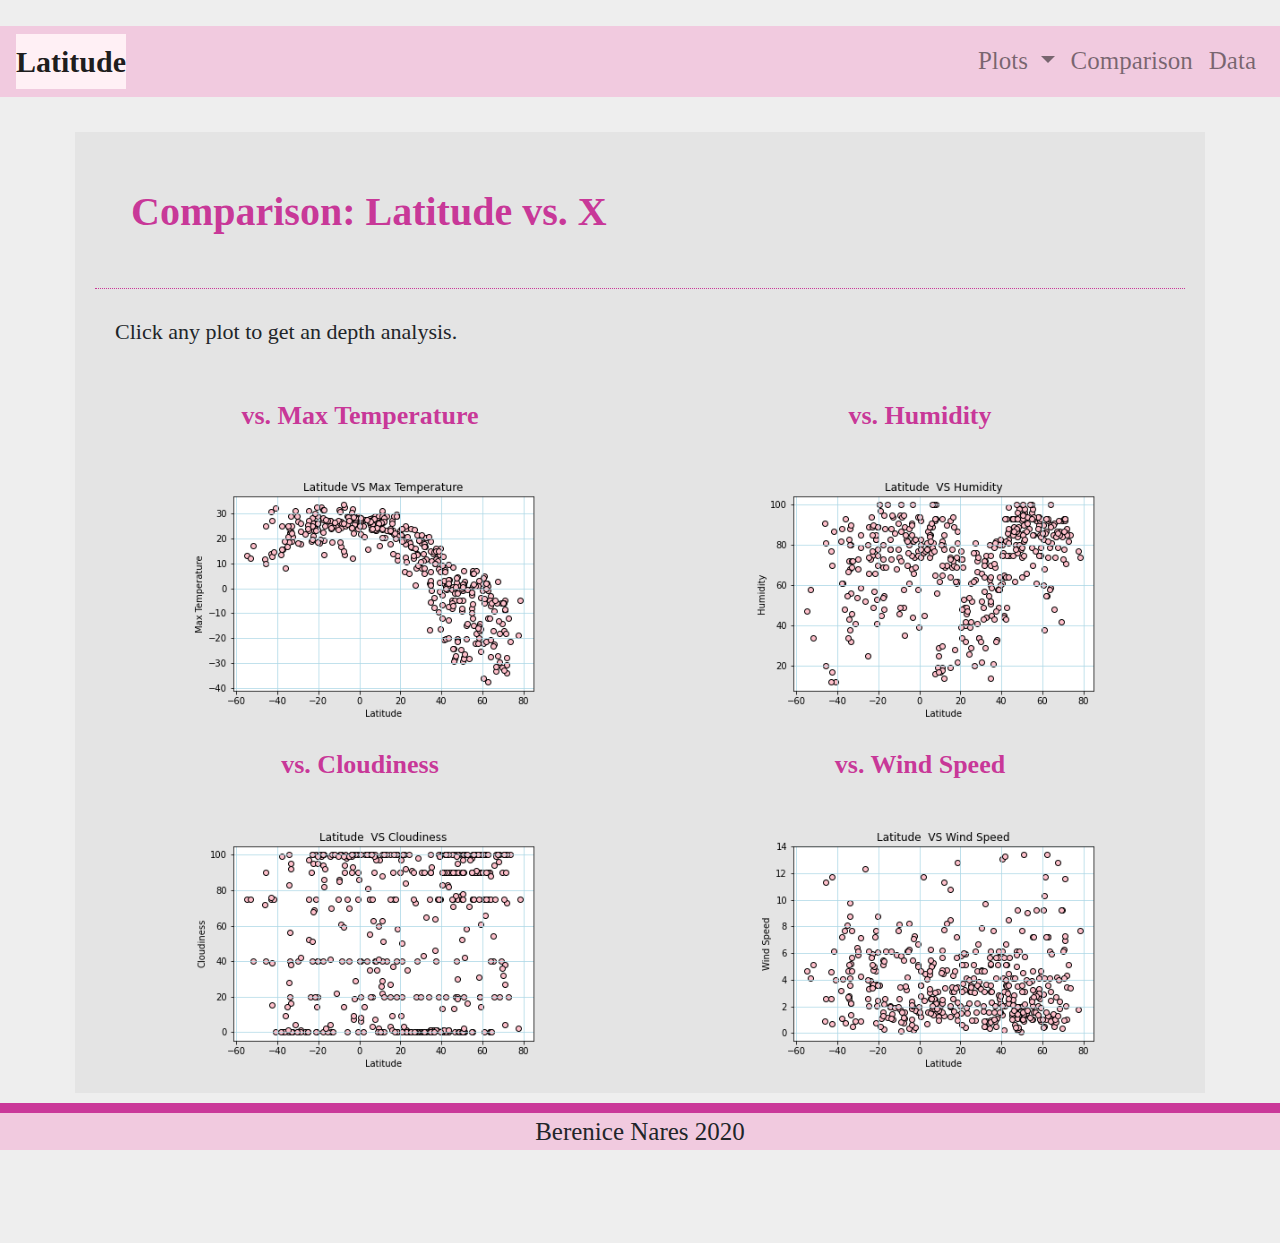
<file: comparison.html>
<!DOCTYPE html>
<html lang="en">
  <head>
      <meta charset="UTF-8">
      <title>Bootstrap Weather Visualizations</title>
      <link rel="stylesheet" href="https://stackpath.bootstrapcdn.com/bootstrap/4.3.1/css/bootstrap.min.css" integrity="sha384-ggOyR0iXCbMQv3Xipma34MD+dH/1fQ784/j6cY/iJTQUOhcWr7x9JvoRxT2MZw1T" crossorigin="anonymous">
      <link rel="stylesheet" href="Resources/assets/css/styles.css">
    </head>
<body>
  <!--Navbar-->
  <nav class="navbar navbar-expand-lg navbar-light" style="background-color: #f1cadf;">
    <a class="navbar-brand" href="index.html">Latitude</a>
    <button class="navbar-toggler" type="button" data-toggle="collapse" data-target="#navbarSupportedContent" aria-controls="navbarSupportedContent" aria-expanded="false" aria-label="Toggle navigation">
      <span class="navbar-toggler-icon"></span>
    </button>

    <div class="collapse navbar-collapse justify-content-end" id="navbarSupportedContent">
      <ul class="navbar-nav">
        <li class="nav-item dropdown">
          <a class="nav-link dropdown-toggle" href="#" role="button" data-toggle="dropdown" aria-haspopup="true" aria-expanded="false">
            Plots
          </a>
          <div class="dropdown-menu" aria-labelledby="navbarDropdown">
            <a class="dropdown-item" href="WebVisualizations/temperature.html">Max Temperature</a>
            <a class="dropdown-item" href="WebVisualizations/humidity.html">Humidity</a>
            <a class="dropdown-item" href="WebVisualizations/cloudiness.html">Cloudiness</a>
            <a class="dropdown-item" href="WebVisualizations/windspeed.html">Wind Speed</a>
          </div>
        </li>
        <li class="nav-item">
          <a class="nav-link" href="comparison.html">Comparison</a>
        </li>
        <li class="nav-item">
          <a class="nav-link" href="cities_data.html">Data</a>
        </li>
      </ul> 
    </div>
  </nav>
<!-- End of navbar-->
   
<div class="container-fluid content">    
  <div class="row">
      <div class="col-lg-12 d-flex flex-column justify-contents-center" data-aos="fade-left">
          <div class="c-container">
              <h3 class="m-headers"> Comparison: Latitude vs. X </h3>
              <hr class="my-3">
              <p class="c-par"> Click any plot to get an depth analysis. </p>
              <div class="row">
                <div class="col-lg-6 col-sm-12">
                  <h4 class="c-header">vs. Max Temperature</h4>
                  <a href="WebVisualizations/temperature.html"><img class= "c-img" src="Resources/assets/images/MTemp_Lat.png" alt="Temperature"></a> 
                </div>
                <div class="col-lg-6 col-sm-12">
                  <h4 class="c-header">vs. Humidity</h4>
                  <a href="WebVisualizations/humidity.html"><img class= "c-img" src="Resources/assets/images/Humidity_Lat.png"  alt="Humidity"></a>
                </div>
               
                <div class="col-lg-6 col-sm-12">
                  <h4 class="c-header">vs. Cloudiness</h4>
                  <a href="WebVisualizations/cloudiness.html"><img class= "c-img" src="Resources/assets/images/Cloudiness_Lat.png" alt="Cloudiness"></a>
                </div>
            
                <div class="col-lg-6 col-sm-12">
                  <h4 class="c-header">vs. Wind Speed</h4>
                  <a href="WebVisualizations/windspeed.html"><img class= "c-img" src="Resources/assets/images/WindSpeed_Lat.png" alt="wind speed"></a>
                </div>
              </div>
              
          </div>
      </div>
  </div>
</div>
<!--Footer-->
<footer class="line-footer font-small footer-light">
  <div class="footer text-center"> Berenice Nares 2020
  </div>      
</footer>



<script src="https://code.jquery.com/jquery-3.3.1.slim.min.js" integrity="sha384-q8i/X+965DzO0rT7abK41JStQIAqVgRVzpbzo5smXKp4YfRvH+8abtTE1Pi6jizo" crossorigin="anonymous"></script>
<script src="https://cdnjs.cloudflare.com/ajax/libs/popper.js/1.14.7/umd/popper.min.js" integrity="sha384-UO2eT0CpHqdSJQ6hJty5KVphtPhzWj9WO1clHTMGa3JDZwrnQq4sF86dIHNDz0W1" crossorigin="anonymous"></script>
<script src="https://stackpath.bootstrapcdn.com/bootstrap/4.3.1/js/bootstrap.min.js" integrity="sha384-JjSmVgyd0p3pXB1rRibZUAYoIIy6OrQ6VrjIEaFf/nJGzIxFDsf4x0xIM+B07jRM" crossorigin="anonymous"></script>
</body>
</html>
</file>
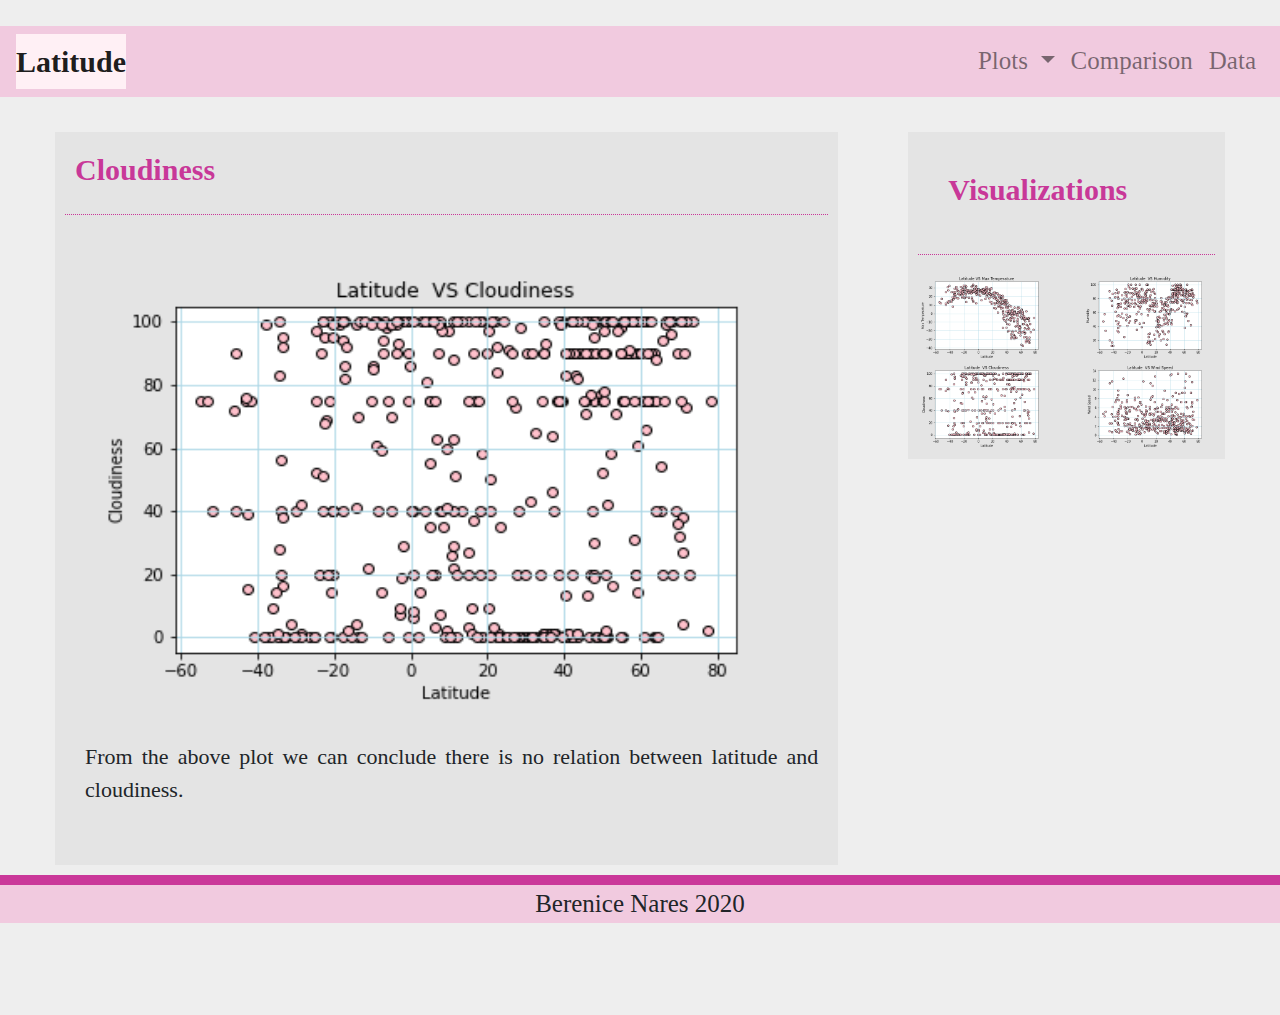
<file: WebVisualizations/cloudiness.html>
<!DOCTYPE html>
<html lang="en">
  <head>
      <meta charset="UTF-8">
      <title>Cloudiness</title>
      <link rel="stylesheet" href="https://stackpath.bootstrapcdn.com/bootstrap/4.3.1/css/bootstrap.min.css" integrity="sha384-ggOyR0iXCbMQv3Xipma34MD+dH/1fQ784/j6cY/iJTQUOhcWr7x9JvoRxT2MZw1T" crossorigin="anonymous">
      <link rel="stylesheet" href="../Resources/assets/css/styles.css">
    </head>
<body>
  <!--Navbar-->
  <nav class="navbar navbar-expand-lg navbar-light" style="background-color: #f1cadf;">
    <a class="navbar-brand" href="../index.html">Latitude</a>
    <button class="navbar-toggler" type="button" data-toggle="collapse" data-target="#navbarSupportedContent" aria-controls="navbarSupportedContent" aria-expanded="false" aria-label="Toggle navigation">
      <span class="navbar-toggler-icon"></span>
    </button>

    <div class="collapse navbar-collapse justify-content-end" id="navbarSupportedContent">
      <ul class="navbar-nav">
        <li class="nav-item dropdown">
          <a class="nav-link dropdown-toggle" href="../index.html" role="button" data-toggle="dropdown" aria-haspopup="true" aria-expanded="false">
            Plots
          </a>
          <div class="dropdown-menu" aria-labelledby="navbarDropdown">
            <a class="dropdown-item" href="temperature.html">Max Temperature</a>
            <a class="dropdown-item" href="humidity.html">Humidity</a>
            <a class="dropdown-item" href="cloudiness.html">Cloudiness</a>
            <a class="dropdown-item" href="windspeed.html">Wind Speed</a>
          </div>
        </li>
        <li class="nav-item">
          <a class="nav-link" href="../comparison.html">Comparison</a>
        </li>
        <li class="nav-item">
          <a class="nav-link" href="../cities_data.html">Data</a>
        </li>
      </ul> 
    </div>
  </nav>
<!-- End of navbar-->
   
<!-- Containers-->
  <div class="container-fluid content">    
    <div class="row">
        <div class="col-lg-8 d-flex flex-column justify-contents-center" data-aos="fade-left">
            <div class="m-container">
                <h3 class="plot-header"> Cloudiness </h3>
                <hr class="my-3">
                  <img src="../Resources/assets/images/Cloudiness_Lat.png" class="plot-img" alt="Responsive image">
            
                <p class="m-par">From the above plot we can conclude there is no relation between latitude and cloudiness. </p> 
            
            </div>
        </div>
        
      
         <!--visualization content-->
         <div class="col-lg-4  col-sm-12 d-flex flex-column justify-contents-center" data-aos="fade-left">
          <div class="v-container">
             <h3 class = "v-header">Visualizations</h3>
               <hr class="my-3">
               <div class="row">
                 <div class="col-3 col-md-6" id="v-images">
                   <a href="temperature.html"><img src="../Resources/assets/images/MTemp_Lat.png" width= 100% alt="Temperature"> </a>
                 </div>
                 <div class="col-3 col-md-6" id="v-images">
                   <a href="humidity.html"><img src="../Resources/assets/images/Humidity_Lat.png" width= 100% alt="Humidity"> </a>
                 </div>
                 <div class="col-3 col-md-6" id="v-images">
                   <a href="cloudiness.html"><img src="../Resources/assets/images/Cloudiness_Lat.png" width= 100% alt="Cloudiness"> </a>
                 </div>
                 <div class="col-3 col-md-6" id="v-images">
                   <a href="windspeed.html"><img src="../Resources/assets/images/WindSpeed_Lat.png" width= 100% alt="Wind Speed"> </a>
                 </div>
               </div>  
         </div>
       </div>
           
    <!--End visualization-->
    </div>
  </div>
 <!--Footer-->
  <footer class="line-footer font-small footer-light">
    <div class="footer text-center"> Berenice Nares 2020
    </div>      
  </footer>

  <script src="https://code.jquery.com/jquery-3.3.1.slim.min.js" integrity="sha384-q8i/X+965DzO0rT7abK41JStQIAqVgRVzpbzo5smXKp4YfRvH+8abtTE1Pi6jizo" crossorigin="anonymous"></script>
  <script src="https://cdnjs.cloudflare.com/ajax/libs/popper.js/1.14.7/umd/popper.min.js" integrity="sha384-UO2eT0CpHqdSJQ6hJty5KVphtPhzWj9WO1clHTMGa3JDZwrnQq4sF86dIHNDz0W1" crossorigin="anonymous"></script>
  <script src="https://stackpath.bootstrapcdn.com/bootstrap/4.3.1/js/bootstrap.min.js" integrity="sha384-JjSmVgyd0p3pXB1rRibZUAYoIIy6OrQ6VrjIEaFf/nJGzIxFDsf4x0xIM+B07jRM" crossorigin="anonymous"></script>

</body>
</html>
</file>
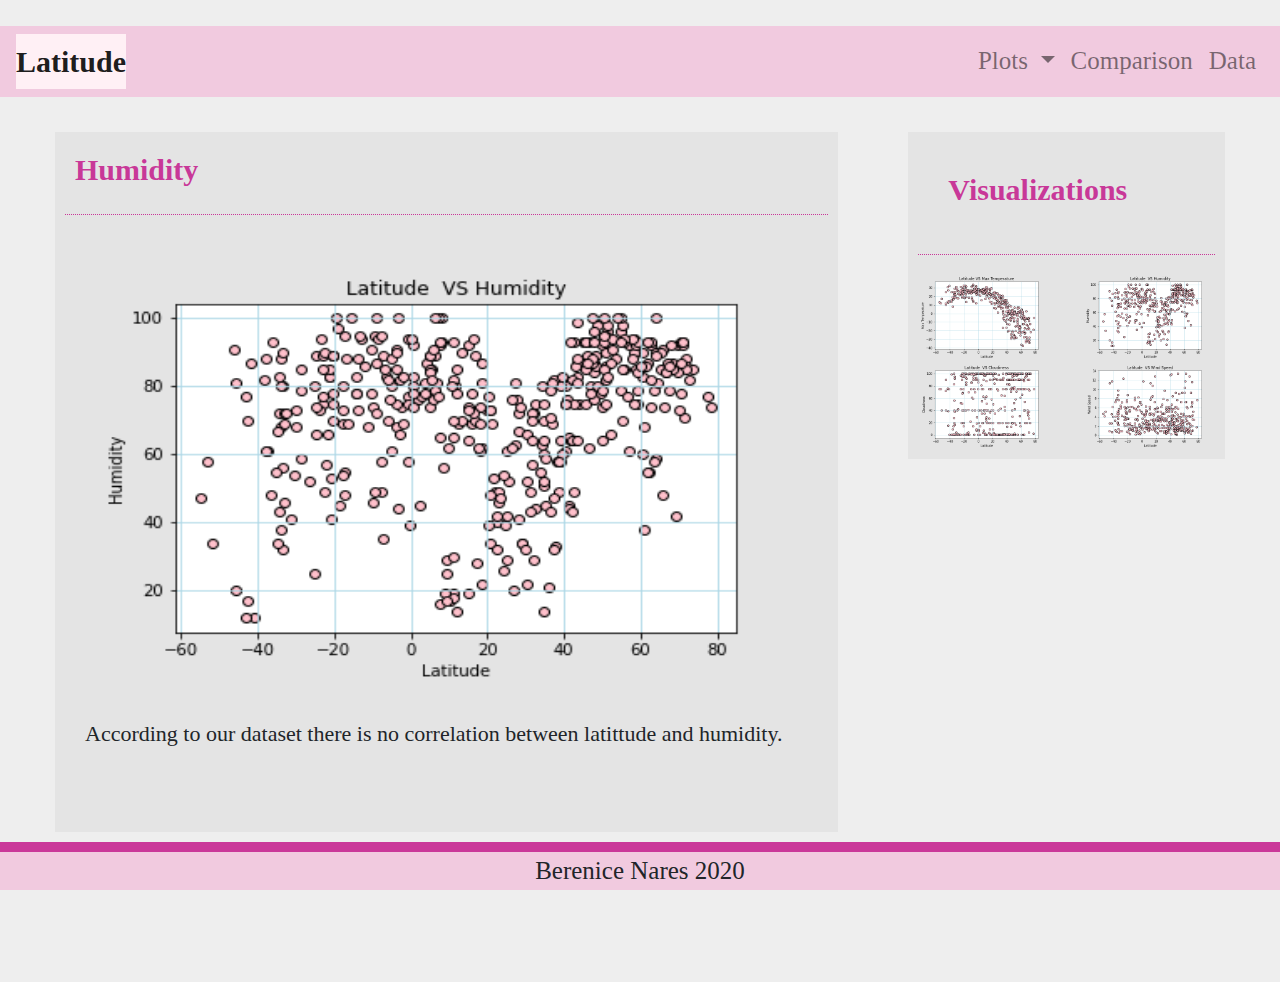
<file: WebVisualizations/humidity.html>
<!DOCTYPE html>
<html lang="en">
  <head>
      <meta charset="UTF-8">
      <title>Humidity</title>
      <link rel="stylesheet" href="https://stackpath.bootstrapcdn.com/bootstrap/4.3.1/css/bootstrap.min.css" integrity="sha384-ggOyR0iXCbMQv3Xipma34MD+dH/1fQ784/j6cY/iJTQUOhcWr7x9JvoRxT2MZw1T" crossorigin="anonymous">
      <link rel="stylesheet" href="../Resources/assets/css/styles.css">
    </head>
<body>
  <!--Navbar-->
  <nav class="navbar navbar-expand-lg navbar-light" style="background-color: #f1cadf;">
    <a class="navbar-brand" href="../index.html">Latitude</a>
    <button class="navbar-toggler" type="button" data-toggle="collapse" data-target="#navbarSupportedContent" aria-controls="navbarSupportedContent" aria-expanded="false" aria-label="Toggle navigation">
      <span class="navbar-toggler-icon"></span>
    </button>

    <div class="collapse navbar-collapse justify-content-end" id="navbarSupportedContent">
      <ul class="navbar-nav">
        <li class="nav-item dropdown">
          <a class="nav-link dropdown-toggle" href="../index.html" role="button" data-toggle="dropdown" aria-haspopup="true" aria-expanded="false">
            Plots
          </a>
          <div class="dropdown-menu" aria-labelledby="navbarDropdown">
            <a class="dropdown-item" href="temperature.html">Max Temperature</a>
            <a class="dropdown-item" href="humidity.html">Humidity</a>
            <a class="dropdown-item" href="cloudiness.html">Cloudiness</a>
            <a class="dropdown-item" href="windspeed.html">Wind Speed</a>
          </div>
        </li>
        <li class="nav-item">
          <a class="nav-link" href="../comparison.html">Comparison</a>
        </li>
        <li class="nav-item">
          <a class="nav-link" href="../cities_data.html">Data</a>
        </li>
      </ul> 
    </div>
  </nav>
<!-- End of navbar-->
   
<!-- Containers-->
  <div class="container-fluid content">    
    <div class="row">
        <div class="col-lg-8 d-flex flex-column justify-contents-center" data-aos="fade-left">
            <div class="m-container">
                <h3 class="plot-header"> Humidity </h3>
                <hr class="my-3">
                  <img src="../Resources/assets/images/Humidity_Lat.png" class="plot-img" alt="Responsive image">
            
                <p class="m-par">According to our dataset there is no correlation between latittude and humidity. </p> 
            
            </div>
        </div>
        
      
        <!--visualization content-->
        <div class="col-lg-4  col-sm-12 d-flex flex-column justify-contents-center" data-aos="fade-left">
          <div class="v-container">
             <h3 class = "v-header">Visualizations</h3>
               <hr class="my-3">
               <div class="row">
                 <div class="col-3 col-md-6" id="v-images">
                   <a href="temperature.html"><img src="../Resources/assets/images/MTemp_Lat.png" width= 100% alt="Temperature"> </a>
                 </div>
                 <div class="col-3 col-md-6" id="v-images">
                   <a href="humidity.html"><img src="../Resources/assets/images/Humidity_Lat.png" width= 100% alt="Humidity"> </a>
                 </div>
                 <div class="col-3 col-md-6" id="v-images">
                   <a href="cloudiness.html"><img src="../Resources/assets/images/Cloudiness_Lat.png" width= 100% alt="Cloudiness"> </a>
                 </div>
                 <div class="col-3 col-md-6" id="v-images">
                   <a href="windspeed.html"><img src="../Resources/assets/images/WindSpeed_Lat.png" width= 100% alt="Wind Speed"> </a>
                 </div>
               </div>  
         </div>
       </div>
    <!--End visualization-->
    </div>
  </div>
 <!--Footer-->
  <footer class="line-footer font-medium footer-light">
    <div class="footer text-center"> Berenice Nares 2020
    </div>      
  </footer>

  <script src="https://code.jquery.com/jquery-3.3.1.slim.min.js" integrity="sha384-q8i/X+965DzO0rT7abK41JStQIAqVgRVzpbzo5smXKp4YfRvH+8abtTE1Pi6jizo" crossorigin="anonymous"></script>
  <script src="https://cdnjs.cloudflare.com/ajax/libs/popper.js/1.14.7/umd/popper.min.js" integrity="sha384-UO2eT0CpHqdSJQ6hJty5KVphtPhzWj9WO1clHTMGa3JDZwrnQq4sF86dIHNDz0W1" crossorigin="anonymous"></script>
  <script src="https://stackpath.bootstrapcdn.com/bootstrap/4.3.1/js/bootstrap.min.js" integrity="sha384-JjSmVgyd0p3pXB1rRibZUAYoIIy6OrQ6VrjIEaFf/nJGzIxFDsf4x0xIM+B07jRM" crossorigin="anonymous"></script>
  
</body>
</html>
</file>
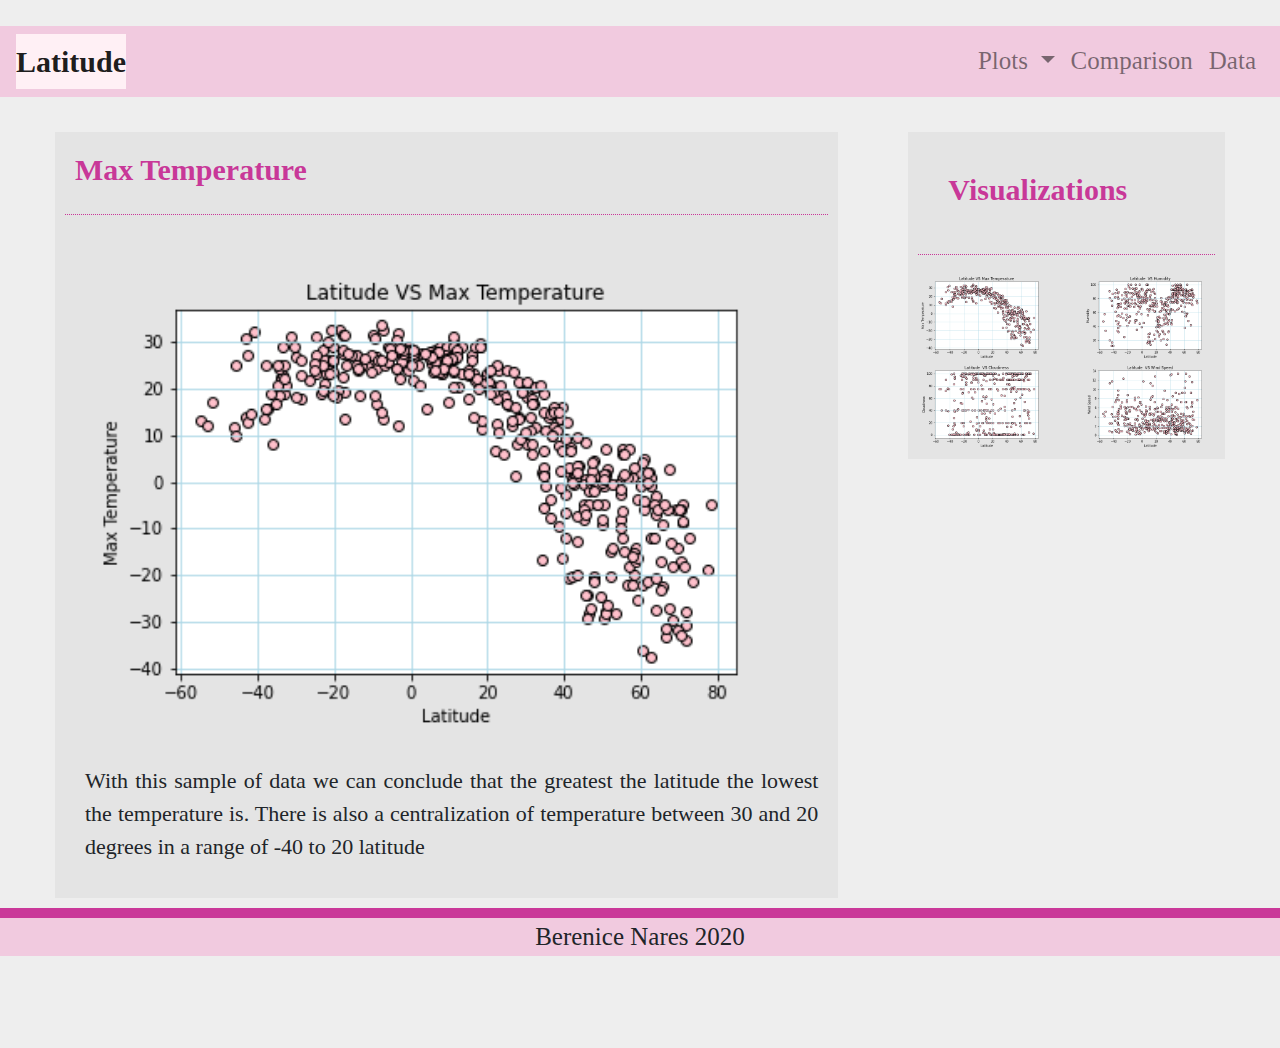
<file: WebVisualizations/temperature.html>
<!DOCTYPE html>
<html lang="en">
  <head>
      <meta charset="UTF-8">
      <title>Max Temperature</title>
      <link rel="stylesheet" href="https://stackpath.bootstrapcdn.com/bootstrap/4.3.1/css/bootstrap.min.css" integrity="sha384-ggOyR0iXCbMQv3Xipma34MD+dH/1fQ784/j6cY/iJTQUOhcWr7x9JvoRxT2MZw1T" crossorigin="anonymous">
      <link rel="stylesheet" href="../Resources/assets/css/styles.css">
    </head>
<body>
  <!--Navbar-->
  <nav class="navbar navbar-expand-lg navbar-light" style="background-color: #f1cadf;">
    <a class="navbar-brand" href="../index.html">Latitude</a>
    <button class="navbar-toggler" type="button" data-toggle="collapse" data-target="#navbarSupportedContent" aria-controls="navbarSupportedContent" aria-expanded="false" aria-label="Toggle navigation">
      <span class="navbar-toggler-icon"></span>
    </button>

    <div class="collapse navbar-collapse justify-content-end" id="navbarSupportedContent">
      <ul class="navbar-nav">
        <li class="nav-item dropdown">
          <a class="nav-link dropdown-toggle" href="../index.html" role="button" data-toggle="dropdown" aria-haspopup="true" aria-expanded="false">
            Plots
          </a>
          <div class="dropdown-menu" aria-labelledby="navbarDropdown">
            <a class="dropdown-item" href="temperature.html">Max Temperature</a>
            <a class="dropdown-item" href="humidity.html">Humidity</a>
            <a class="dropdown-item" href="cloudiness.html">Cloudiness</a>
            <a class="dropdown-item" href="windspeed.html">Wind Speed</a>
          </div>
        </li>
        <li class="nav-item">
          <a class="nav-link" href="../comparison.html">Comparison</a>
        </li>
        <li class="nav-item">
          <a class="nav-link" href="../cities_data.html">Data</a>
        </li>
      </ul> 
    </div>
  </nav>
<!-- End of navbar-->
   
<!-- Containers-->
  <div class="container-fluid content">    
    <div class="row">
        <div class="col-lg-8 d-flex flex-column justify-contents-center" data-aos="fade-left">
            <div class="m-container">
                <h3 class="plot-header"> Max Temperature </h3>
                <hr class="my-3">
                  <img src="../Resources/assets/images/MTemp_Lat.png" class="plot-img" alt="Responsive image">
            
                <p class="m-par">With this sample of data we can conclude that the greatest the latitude the lowest the temperature is. There is also a centralization of temperature between 30 and 20 degrees in a range of -40 to 20 latitude </p> 
            
            </div>
        </div>
        
      
        <!--visualization content-->
        <div class="col-lg-4  col-sm-12 d-flex flex-column justify-contents-center" data-aos="fade-left">
          <div class="v-container">
             <h3 class = "v-header">Visualizations</h3>
               <hr class="my-3">
               <div class="row">
                 <div class="col-3 col-md-6" id="v-images">
                   <a href="temperature.html"><img src="../Resources/assets/images/MTemp_Lat.png" width= 100% alt="Temperature"> </a>
                 </div>
                 <div class="col-3 col-md-6" id="v-images">
                   <a href="humidity.html"><img src="../Resources/assets/images/Humidity_Lat.png" width= 100% alt="Humidity"> </a>
                 </div>
                 <div class="col-3 col-md-6" id="v-images">
                   <a href="cloudiness.html"><img src="../Resources/assets/images/Cloudiness_Lat.png" width= 100% alt="Cloudiness"> </a>
                 </div>
                 <div class="col-3 col-md-6" id="v-images">
                   <a href="windspeed.html"><img src="../Resources/assets/images/WindSpeed_Lat.png" width= 100% alt="Wind Speed"> </a>
                 </div>
               </div>  
         </div>
       </div>
           
    <!--End visualization-->
    </div>
  </div>
 <!--Footer-->
  <footer class="line-footer font-medium footer-light">
    <div class="footer text-center"> Berenice Nares 2020
    </div>      
  </footer>

  <script src="https://code.jquery.com/jquery-3.3.1.slim.min.js" integrity="sha384-q8i/X+965DzO0rT7abK41JStQIAqVgRVzpbzo5smXKp4YfRvH+8abtTE1Pi6jizo" crossorigin="anonymous"></script>
  <script src="https://cdnjs.cloudflare.com/ajax/libs/popper.js/1.14.7/umd/popper.min.js" integrity="sha384-UO2eT0CpHqdSJQ6hJty5KVphtPhzWj9WO1clHTMGa3JDZwrnQq4sF86dIHNDz0W1" crossorigin="anonymous"></script>
  <script src="https://stackpath.bootstrapcdn.com/bootstrap/4.3.1/js/bootstrap.min.js" integrity="sha384-JjSmVgyd0p3pXB1rRibZUAYoIIy6OrQ6VrjIEaFf/nJGzIxFDsf4x0xIM+B07jRM" crossorigin="anonymous"></script>
</body>
</html>
</file>
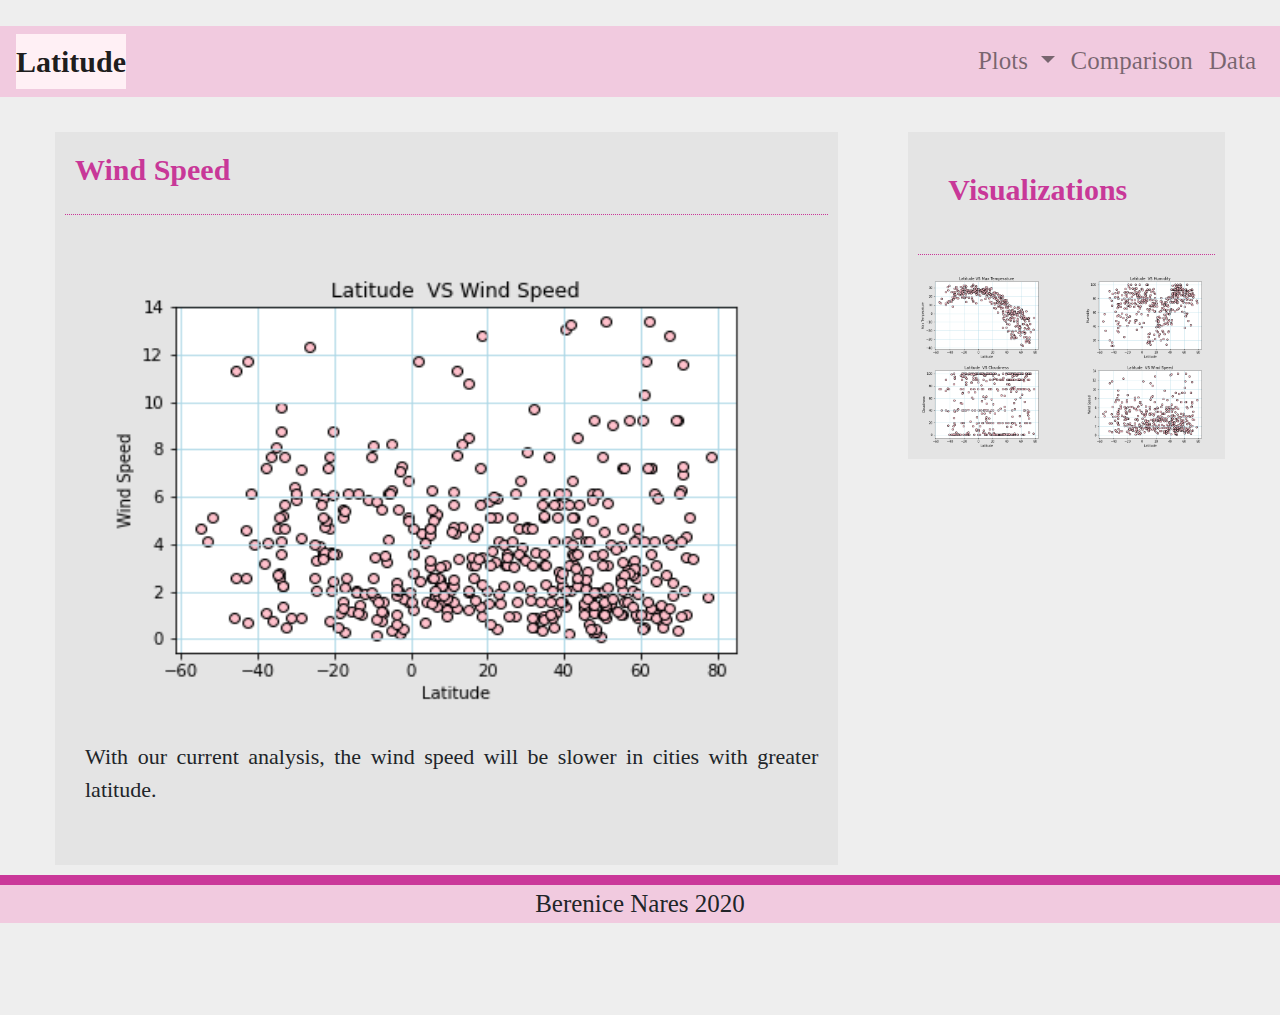
<file: WebVisualizations/windspeed.html>
<!DOCTYPE html>
<html lang="en">
  <head>
      <meta charset="UTF-8">
      <title>Wind Speed</title>
      <link rel="stylesheet" href="https://stackpath.bootstrapcdn.com/bootstrap/4.3.1/css/bootstrap.min.css" integrity="sha384-ggOyR0iXCbMQv3Xipma34MD+dH/1fQ784/j6cY/iJTQUOhcWr7x9JvoRxT2MZw1T" crossorigin="anonymous">
      <link rel="stylesheet" href="../Resources/assets/css/styles.css">
    </head>
<body>
  <!--Navbar-->
  <nav class="navbar navbar-expand-lg navbar-light" style="background-color: #f1cadf;">
    <a class="navbar-brand" href="../index.html">Latitude</a>
    <button class="navbar-toggler" type="button" data-toggle="collapse" data-target="#navbarSupportedContent" aria-controls="navbarSupportedContent" aria-expanded="false" aria-label="Toggle navigation">
      <span class="navbar-toggler-icon"></span>
    </button>

    <div class="collapse navbar-collapse justify-content-end" id="navbarSupportedContent">
      <ul class="navbar-nav">
        <li class="nav-item dropdown">
          <a class="nav-link dropdown-toggle" href="../index.html" role="button" data-toggle="dropdown" aria-haspopup="true" aria-expanded="false">
            Plots
          </a>
          <div class="dropdown-menu" aria-labelledby="navbarDropdown">
            <a class="dropdown-item" href="temperature.html">Max Temperature</a>
            <a class="dropdown-item" href="humidity.html">Humidity</a>
            <a class="dropdown-item" href="cloudiness.html">Cloudiness</a>
            <a class="dropdown-item" href="windspeed.html">Wind Speed</a>
          </div>
        </li>
        <li class="nav-item">
          <a class="nav-link" href="../comparison.html">Comparison</a>
        </li>
        <li class="nav-item">
          <a class="nav-link" href="../cities_data.html">Data</a>
        </li>
      </ul> 
    </div>
  </nav>
<!-- End of navbar-->
   
<!-- Containers-->
  <div class="container-fluid content">    
    <div class="row">
        <div class="col-lg-8 d-flex flex-column justify-contents-center" data-aos="fade-left">
            <div class="m-container">
                <h3 class="plot-header"> Wind Speed</h3>
                <hr class="my-3">
                  <img src="../Resources/assets/images/WindSpeed_Lat.png" class="plot-img" alt="Responsive image">
            
                <p class="m-par">With our current analysis, the wind speed will be slower in cities with greater latitude.</p> 
            
            </div>
        </div>
        
      
        <!--visualization content-->
        <div class="col-lg-4  col-sm-12 d-flex flex-column justify-contents-center" data-aos="fade-left">
          <div class="v-container">
             <h3 class = "v-header">Visualizations</h3>
               <hr class="my-3">
               <div class="row">
                 <div class="col-3 col-md-6" id="v-images">
                   <a href="temperature.html"><img src="../Resources/assets/images/MTemp_Lat.png" width= 100% alt="Temperature"> </a>
                 </div>
                 <div class="col-3 col-md-6" id="v-images">
                   <a href="humidity.html"><img src="../Resources/assets/images/Humidity_Lat.png" width= 100% alt="Humidity"> </a>
                 </div>
                 <div class="col-3 col-md-6" id="v-images">
                   <a href="cloudiness.html"><img src="../Resources/assets/images/Cloudiness_Lat.png" width= 100% alt="Cloudiness"> </a>
                 </div>
                 <div class="col-3 col-md-6" id="v-images">
                   <a href="windspeed.html"><img src="../Resources/assets/images/WindSpeed_Lat.png" width= 100% alt="Wind Speed"> </a>
                 </div>
               </div>  
         </div>
       </div>
           
    <!--End visualization-->
    </div>
  </div>
 <!--Footer-->
  <footer class="line-footer font-small footer-light">
    <div class="footer text-center"> Berenice Nares 2020
    </div>      
  </footer>


  <script src="https://code.jquery.com/jquery-3.3.1.slim.min.js" integrity="sha384-q8i/X+965DzO0rT7abK41JStQIAqVgRVzpbzo5smXKp4YfRvH+8abtTE1Pi6jizo" crossorigin="anonymous"></script>
  <script src="https://cdnjs.cloudflare.com/ajax/libs/popper.js/1.14.7/umd/popper.min.js" integrity="sha384-UO2eT0CpHqdSJQ6hJty5KVphtPhzWj9WO1clHTMGa3JDZwrnQq4sF86dIHNDz0W1" crossorigin="anonymous"></script>
  <script src="https://stackpath.bootstrapcdn.com/bootstrap/4.3.1/js/bootstrap.min.js" integrity="sha384-JjSmVgyd0p3pXB1rRibZUAYoIIy6OrQ6VrjIEaFf/nJGzIxFDsf4x0xIM+B07jRM" crossorigin="anonymous"></script>
  
</body>
</html>
</file>
<file: Resources/assets/css/styles.css>
html {
	position: relative;
	min-height: 100%;
}
  
body {
	margin-bottom: 150px;
	font-family: Georgia, 'Times New Roman', Times, serif;
	background-color: rgb(238, 238, 238);
}

nav{
	margin-top: 2%;
	margin-bottom: 2%;
}
.navbar-brand{
	font-family: Georgia, 'Times New Roman', Times, serif;
	font-size: 30px;
	font-weight: bold;
	background-color: lavenderblush;
}
.nav-link{
	text-align: right;
	font-family: Georgia, 'Times New Roman', Times, serif;
	font-size: 25px;
}
navbar-expand{
	background-color: #f1cadf;
}
.nav-item.dropdown.show {
	background-color: lavenderblush;
}
.m-headers{
	padding: 0.9em;
	font-size: 40px;
  	font-weight: bold;
	color:rgba(197, 32, 142, 0.883)
}
.v-header{
	padding: 1em;
	font-size: 30px;
  	font-weight: bold;
	color:rgba(197, 32, 142, 0.883)
}
.plot-header{
	padding: 10px;
	font-size: 30px;
  	font-weight: bold;
	color:rgba(197, 32, 142, 0.883)
}
.c-header{
	padding:1em;
	text-align: center;
	font-size: 26px;
  	font-weight: bold;
	color:rgba(197, 32, 142, 0.883)
}

.d-header{
	padding: 10px;
	font-size: 35px;
  	font-weight: bold;
	color:rgba(197, 32, 142, 0.883)
}

.my-3{
	border-color:rgba(197, 32, 142, 0.883);
	border: width 80%;
	border-style:dotted;
	
}
p.mm-par{
	text-align: justify;
	padding: 10px;
	margin-left: 10px;
	font-size: 26px;
	font-weight: bold;
   }
p.m-par{
 text-align: justify;
 padding: 10px;
 margin-left: 10px;
 font-size: 22px;
}

p.c-par{
	text-align: justify;
	padding: 10px;
	margin-left: 10px;
	font-size: 22px;
   }
.m-li{
	font-size: 22px;
	font-weight:lighter;
	color: rgba(197, 32, 142, 0.883);
	text-align: justify;
}
.thumbnail{
	max-width: 100%;
  	height: auto;
}
.c-img{
	width: 90%;
	padding-left: 90px;
}
.container{
	margin: auto;
	background-color: rgb(238, 238, 238);
}
.m-container{
	min-height: auto;
	background-color:rgba(226, 226, 226, 0.849);
	padding: 10px;
	margin-left: 40px;
	margin-top: 10px;
}
.v-container{
	min-height: auto;
	padding: 10px;
	margin-right: 40px;
	background-color:rgba(226, 226, 226, 0.849);
	margin-top: 10px;
	margin-left: 40px
}
.c-container{
	
	width:auto;
	background-color:rgba(226, 226, 226, 0.849);
	padding: 20px;
	margin-left: 60px;
	margin-right: 60px;
	margin-top: 10px;	
	}

.d-container{
		min-height: auto;
		width:80%;
		background-color:rgba(226, 226, 226, 0.931);
		padding: 10px;
		margin:auto;

}

.plot-img{
	width: 100%;
	height: 70%;
	padding: 20px;
	text-align: center;
	
}

.dataframe{
	margin-top: 10px;
	width:100%;
	
}
.line-footer{
	background-color:rgba(197, 32, 142, 0.883) ;
	margin-top:10px;
	width: 100%;
	position:absolute;
}
.footer{
	width: 100%;
	min-height: auto;
	background-color: #f1cadf;
	margin-top: 10px;
	bottom: 0;
	font-size: 25px;
}
.latitud{
	margin-left: 50px;
	padding-left: 20px;
}


@media(max-width:767px){
    .navbar-light{
        background-color: lavenderblush!important;    
    }

    .navbar-collapse{
        background-color: #f1cadf;
    }
    .navbar.nav{
        padding:inherit;
    }
}
</file>
